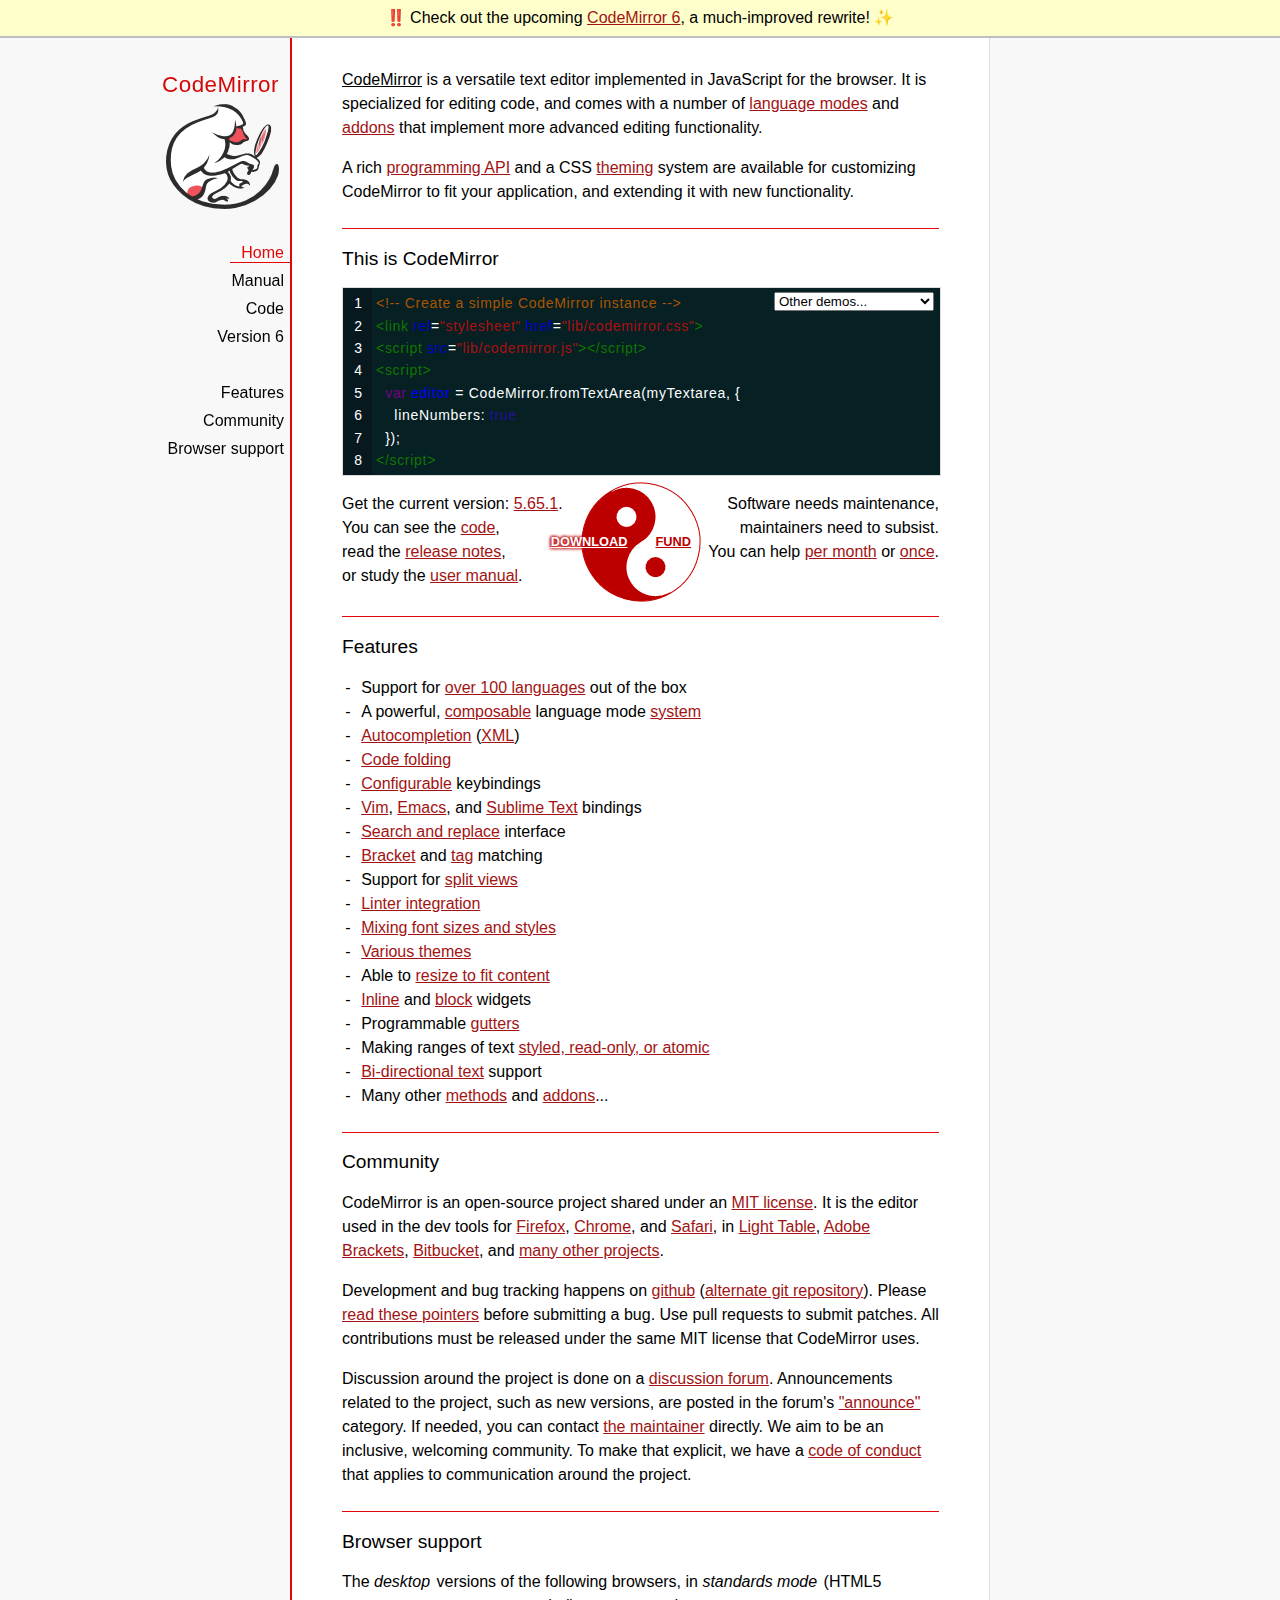
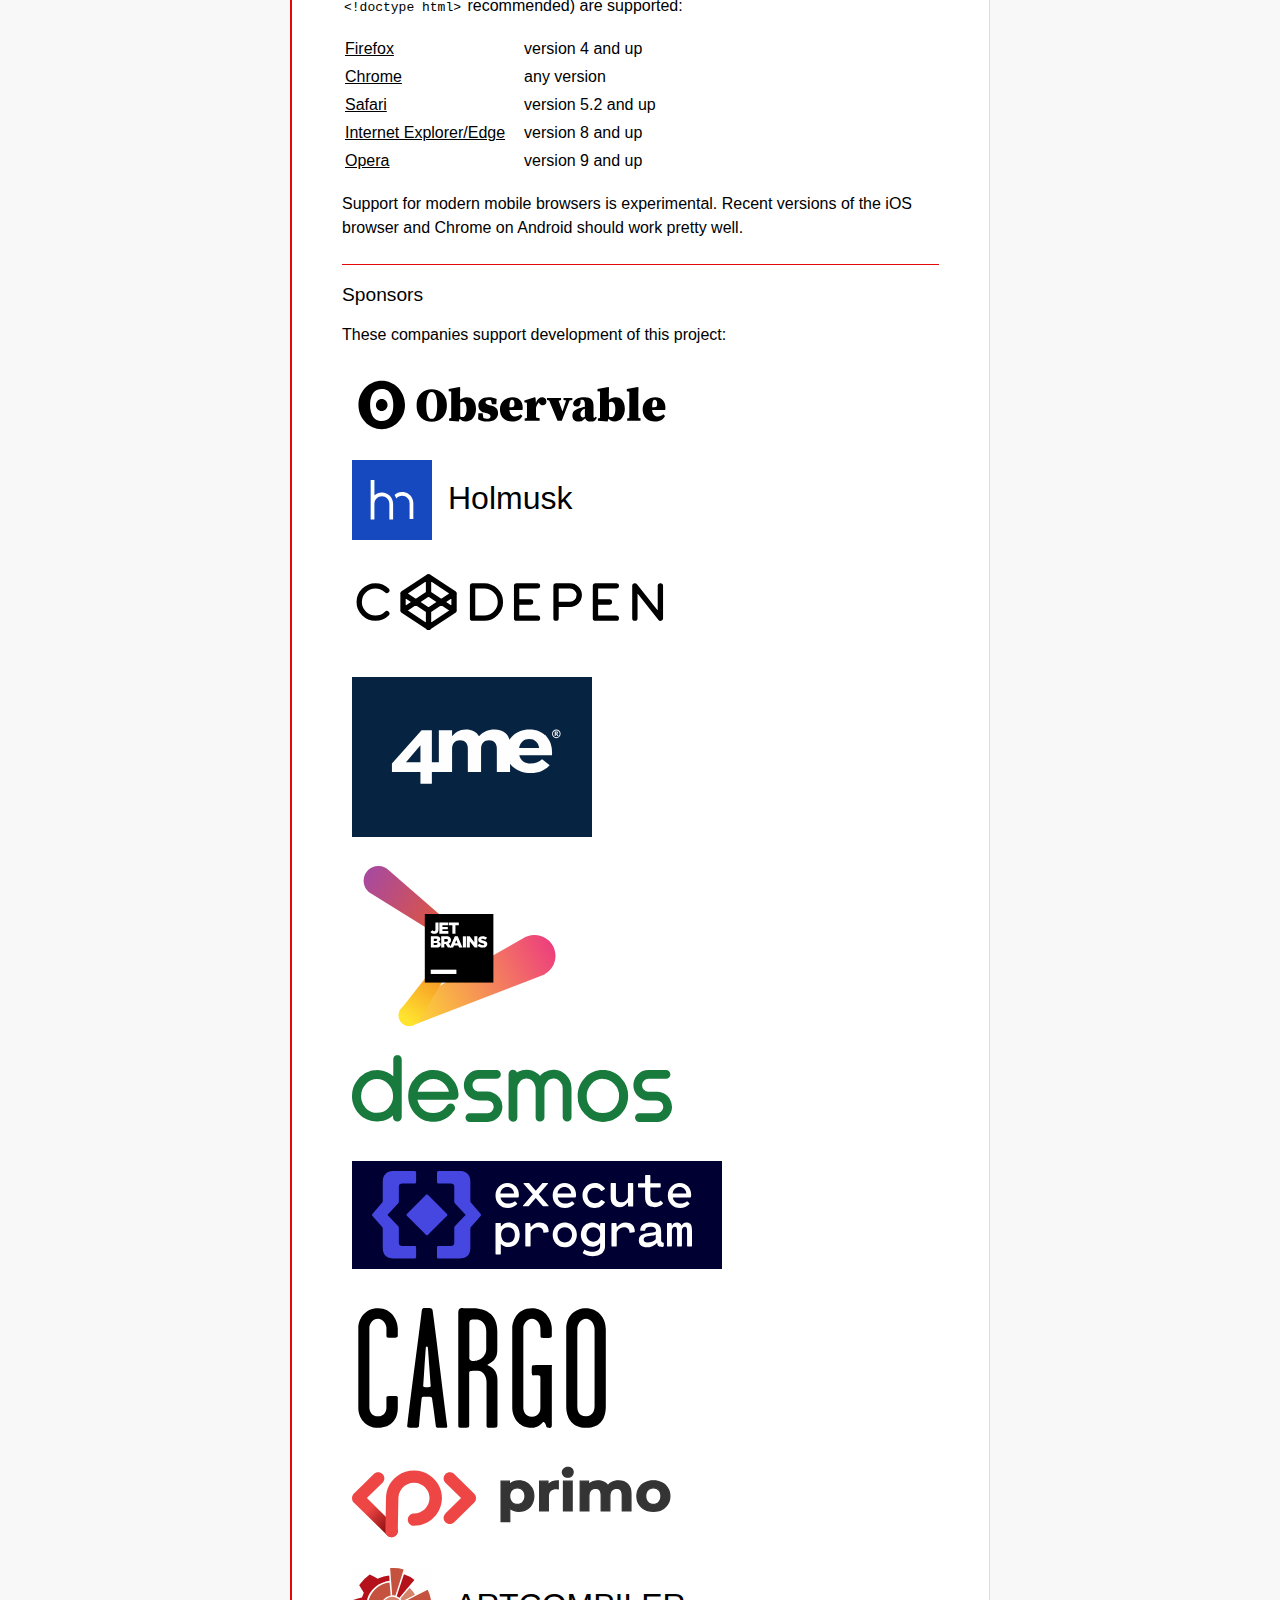
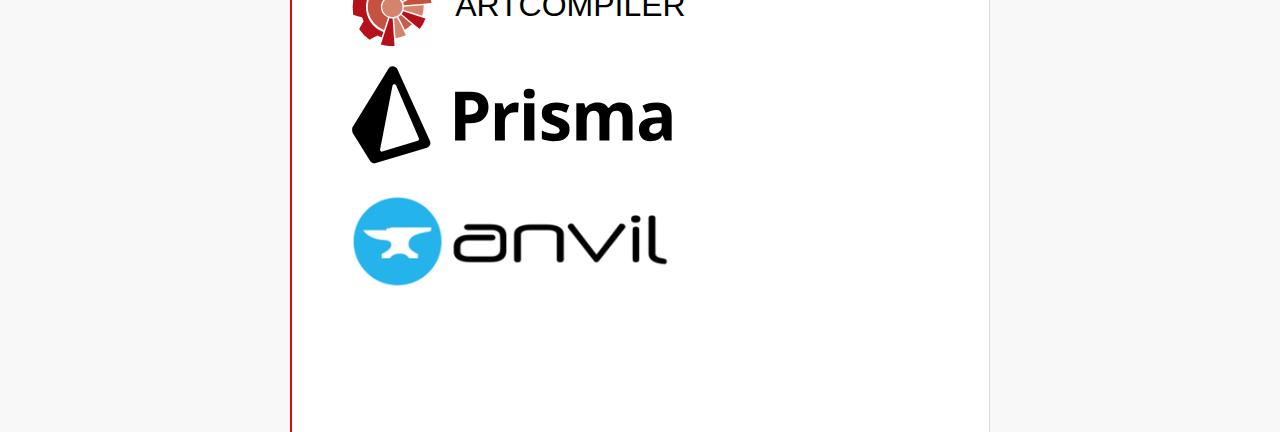
<file: plugins/codemirror/index.html>
<!doctype html>

<title>CodeMirror</title>
<meta charset="utf-8"/>

<link rel=stylesheet href="lib/codemirror.css">
<link rel=stylesheet href="doc/docs.css">
<script src="lib/codemirror.js"></script>
<script src="mode/xml/xml.js"></script>
<script src="mode/javascript/javascript.js"></script>
<script src="mode/css/css.js"></script>
<script src="mode/htmlmixed/htmlmixed.js"></script>
<script src="addon/edit/matchbrackets.js"></script>

<script src="doc/activebookmark.js"></script>

<style>
  .CodeMirror { height: auto; border: 1px solid #ddd; }
  .CodeMirror-scroll { max-height: 200px; }
  .CodeMirror pre { padding-left: 7px; line-height: 1.25; }
  .banner { background: #ffc; padding: 6px; border-bottom: 2px solid silver; text-align: center }
</style>

<div class=banner>
  ‼️ Check out the upcoming <a href="https://codemirror.net/6/">CodeMirror 6</a>, a much-improved rewrite! ✨
</div>

<div id=nav>
  <a href="https://codemirror.net"><h1>CodeMirror</h1><img id=logo src="doc/logo.png"></a>

  <ul>
    <li><a class=active data-default="true" href="#description">Home</a>
    <li><a href="doc/manual.html">Manual</a>
    <li><a href="https://github.com/codemirror/codemirror">Code</a>
    <li><a href="https://codemirror.net/6/">Version 6</a>
  </ul>
  <ul>
    <li><a href="#features">Features</a>
    <li><a href="#community">Community</a>
    <li><a href="#browsersupport">Browser support</a>
  </ul>
</div>

<article>

<section id=description class=first>
  <p><strong>CodeMirror</strong> is a versatile text editor
  implemented in JavaScript for the browser. It is specialized for
  editing code, and comes with a number of <a href="mode/index.html">language modes</a> and <a href="doc/manual.html#addons">addons</a>
  that implement more advanced editing functionality.</p>

  <p>A rich <a href="doc/manual.html#api">programming API</a> and a
  CSS <a href="doc/manual.html#styling">theming</a> system are
  available for customizing CodeMirror to fit your application, and
  extending it with new functionality.</p>
</section>

<section id=demo>
  <h2>This is CodeMirror</h2>
  <form style="position: relative; margin-top: .5em;"><textarea id=demotext>
<!-- Create a simple CodeMirror instance -->
<link rel="stylesheet" href="lib/codemirror.css">
<script src="lib/codemirror.js"></script>
<script>
  var editor = CodeMirror.fromTextArea(myTextarea, {
    lineNumbers: true
  });
</script></textarea>
  <select id="demolist" onchange="document.location = this.options[this.selectedIndex].value;">
    <option value="#">Other demos...</option>
    <option value="demo/complete.html">Autocompletion</option>
    <option value="demo/folding.html">Code folding</option>
    <option value="demo/theme.html">Themes</option>
    <option value="mode/htmlmixed/index.html">Mixed language modes</option>
    <option value="demo/bidi.html">Bi-directional text</option>
    <option value="demo/variableheight.html">Variable font sizes</option>
    <option value="demo/search.html">Search interface</option>
    <option value="demo/vim.html">Vim bindings</option>
    <option value="demo/emacs.html">Emacs bindings</option>
    <option value="demo/sublime.html">Sublime Text bindings</option>
    <option value="demo/tern.html">Tern integration</option>
    <option value="demo/merge.html">Merge/diff interface</option>
    <option value="demo/fullscreen.html">Full-screen editor</option>
    <option value="demo/simplescrollbars.html">Custom scrollbars</option>
  </select></form>
  <script>
    var editor = CodeMirror.fromTextArea(document.getElementById("demotext"), {
      lineNumbers: true,
      mode: "text/html",
      matchBrackets: true
    });
  </script>

  <div class=actions>
    <div class=actionspicture>
      <img src="doc/yinyang.png" class=yinyang>
      <div class="actionlink download">
        <a href="https://codemirror.net/codemirror.zip">DOWNLOAD</a>
      </div>
      <div class="actionlink fund">
        <a href="https://marijnhaverbeke.nl/fund/">FUND</a>
      </div>
    </div>
    <div class=actionsleft>
      Get the current version: <a href="https://codemirror.net/codemirror.zip">5.65.1</a>.<br>
      You can see the <a href="https://github.com/codemirror/codemirror" title="GitHub repository">code</a>,<br>
      read the <a href="doc/releases.html">release notes</a>,<br>
      or study the <a href="doc/manual.html">user manual</a>.
    </div>
    <div class=actionsright>
      Software needs maintenance,<br>
      maintainers need to subsist.<br>
      You can help <a href="https://marijnhaverbeke.nl/fund/" title="Set up a monthly contribution">per month</a> or
      <a title="Donate with PayPal" href="https://www.paypal.me/marijnhaverbeke">once</a>.
    </div>
  </div>

</section>

<section id=features>
  <h2>Features</h2>
  <ul>
    <li>Support for <a href="mode/index.html">over 100 languages</a> out of the box
    <li>A powerful, <a href="mode/htmlmixed/index.html">composable</a> language mode <a href="doc/manual.html#modeapi">system</a>
    <li><a href="doc/manual.html#addon_show-hint">Autocompletion</a> (<a href="demo/xmlcomplete.html">XML</a>)
    <li><a href="doc/manual.html#addon_foldcode">Code folding</a>
    <li><a href="doc/manual.html#option_extraKeys">Configurable</a> keybindings
    <li><a href="demo/vim.html">Vim</a>, <a href="demo/emacs.html">Emacs</a>, and <a href="demo/sublime.html">Sublime Text</a> bindings
    <li><a href="doc/manual.html#addon_search">Search and replace</a> interface
    <li><a href="doc/manual.html#addon_matchbrackets">Bracket</a> and <a href="doc/manual.html#addon_matchtags">tag</a> matching
    <li>Support for <a href="demo/buffers.html">split views</a>
    <li><a href="doc/manual.html#addon_lint">Linter integration</a>
    <li><a href="demo/variableheight.html">Mixing font sizes and styles</a>
    <li><a href="demo/theme.html">Various themes</a>
    <li>Able to <a href="demo/resize.html">resize to fit content</a>
    <li><a href="doc/manual.html#mark_replacedWith">Inline</a> and <a href="doc/manual.html#addLineWidget">block</a> widgets
    <li>Programmable <a href="demo/marker.html">gutters</a>
    <li>Making ranges of text <a href="doc/manual.html#markText">styled, read-only, or atomic</a>
    <li><a href="demo/bidi.html">Bi-directional text</a> support
    <li>Many other <a href="doc/manual.html#api">methods</a> and <a href="doc/manual.html#addons">addons</a>...
  </ul>
</section>

<section id=community>
  <h2>Community</h2>

  <p>CodeMirror is an open-source project shared under
  an <a href="LICENSE">MIT license</a>. It is the editor used in the
  dev tools for
  <a href="https://hacks.mozilla.org/2013/11/firefox-developer-tools-episode-27-edit-as-html-codemirror-more/">Firefox</a>,
  <a href="https://developers.google.com/chrome-developer-tools/">Chrome</a>,
  and <a href="https://developer.apple.com/safari/tools/">Safari</a>, in <a href="http://www.lighttable.com/">Light
  Table</a>, <a href="http://brackets.io/">Adobe
  Brackets</a>, <a href="http://blog.bitbucket.org/2013/05/14/edit-your-code-in-the-cloud-with-bitbucket/">Bitbucket</a>,
  and <a href="doc/realworld.html">many other projects</a>.</p>

  <p>Development and bug tracking happens
  on <a href="https://github.com/codemirror/CodeMirror/">github</a>
  (<a href="http://marijnhaverbeke.nl/git/codemirror">alternate git
  repository</a>).
  Please <a href="https://codemirror.net/doc/reporting.html">read these
  pointers</a> before submitting a bug. Use pull requests to submit
  patches. All contributions must be released under the same MIT
  license that CodeMirror uses.</p>

  <p>Discussion around the project is done on
  a <a href="https://discuss.codemirror.net">discussion forum</a>.
  Announcements related to the project, such as new versions, are
  posted in the
  forum's <a href="https://discuss.codemirror.net/c/announce">"announce"</a>
  category. If needed, you can
  contact <a href="mailto:marijnh@gmail.com">the maintainer</a>
  directly. We aim to be an inclusive, welcoming community. To make
  that explicit, we have
  a <a href="http://contributor-covenant.org/version/1/1/0/">code of
  conduct</a> that applies to communication around the project.</p>
</section>

<section id=browsersupport>
  <h2>Browser support</h2>
  <p>The <em>desktop</em> versions of the following browsers,
  in <em>standards mode</em> (HTML5 <code>&lt;!doctype html></code>
  recommended) are supported:</p>
  <table style="margin-bottom: 1em">
    <tr><th>Firefox</th><td>version 4 and up</td></tr>
    <tr><th>Chrome</th><td>any version</td></tr>
    <tr><th>Safari</th><td>version 5.2 and up</td></tr>
    <tr><th style="padding-right: 1em;">Internet Explorer/Edge</th><td>version 8 and up</td></tr>
    <tr><th>Opera</th><td>version 9 and up</td></tr>
  </table>
  <p>Support for modern mobile browsers is experimental. Recent
  versions of the iOS browser and Chrome on Android should work
  pretty well.</p>
</section>

<section id=sponsors>
  <style>
    ul.sponsor-list { padding-left: 10px; font-size: 200%; }
    ul.sponsor-list a { color: black; text-decoration: none }
    ul.sponsor-list li { list-style: none; margin-bottom: 16px }
    ul.sponsor-list img { max-width: 80%; max-height: 160px; width: 320px }
    ul.sponsor-list img.captioned { vertical-align: middle; width: 80px; max-width: 40%; height: auto; margin-right: 16px }
  </style>

  <h2>Sponsors</h2>
  <p>These companies support development of this project:</p>
  <ul class=sponsor-list>
    <li><a href="http://observablehq.com/"><img alt="Observable" src='doc/logos/observable.svg' loading=lazy></a></li>
    <li><a href="https://holmusk.com"><img class=captioned alt="" src='doc/logos/holmusk.svg' loading=lazy>Holmusk</a></li>
    <li><a href="https://codepen.io/"><img style="margin: 16px 0" src='doc/logos/codepen.svg' loading=lazy alt="CodePen"></a></li>
    <li><a href="https://4me.com"><img style="width: auto" src='doc/logos/4me.svg' loading=lazy alt="4me"></a></li>
    <li><a href="https://www.jetbrains.com/"><img src="doc/logos/jetbrains.svg" loading=lazy alt="JetBrains"></a>
    <li><a href="https://www.desmos.com/"><img src='doc/logos/desmos.svg' loading=lazy alt=desmos></a></li>
    <li><a href="https://www.executeprogram.com"><img style="background: #003; margin: 10px 0; padding: 10px 30px 10px 20px" src='doc/logos/executeprogram.svg' loading=lazy alt="Execute Program"></a></li>
    <li><a href="https://cargo.site"><img alt=Cargo style="max-height: 120px" src='doc/logos/cargo.svg' loading=lazy></a></li>
    <li><a href="https://primo.af"><img alt=primo src='doc/logos/primo.svg' loading=lazy></a></li>
    <li><a href="https://www.artcompiler.com"><img class=captioned alt="" src='doc/logos/artcompiler.svg' loading=lazy> ARTCOMPILER</a></li>
    <li><a href="https://www.prisma.io"><img alt="Prisma" src='doc/logos/prisma.svg' loading=lazy></a>
    <li><a href="https://anvil.works/"><img alt="Anvil" src='doc/logos/anvil.png' loading=lazy></a>
  </ul>
</section>

</article>
</file>
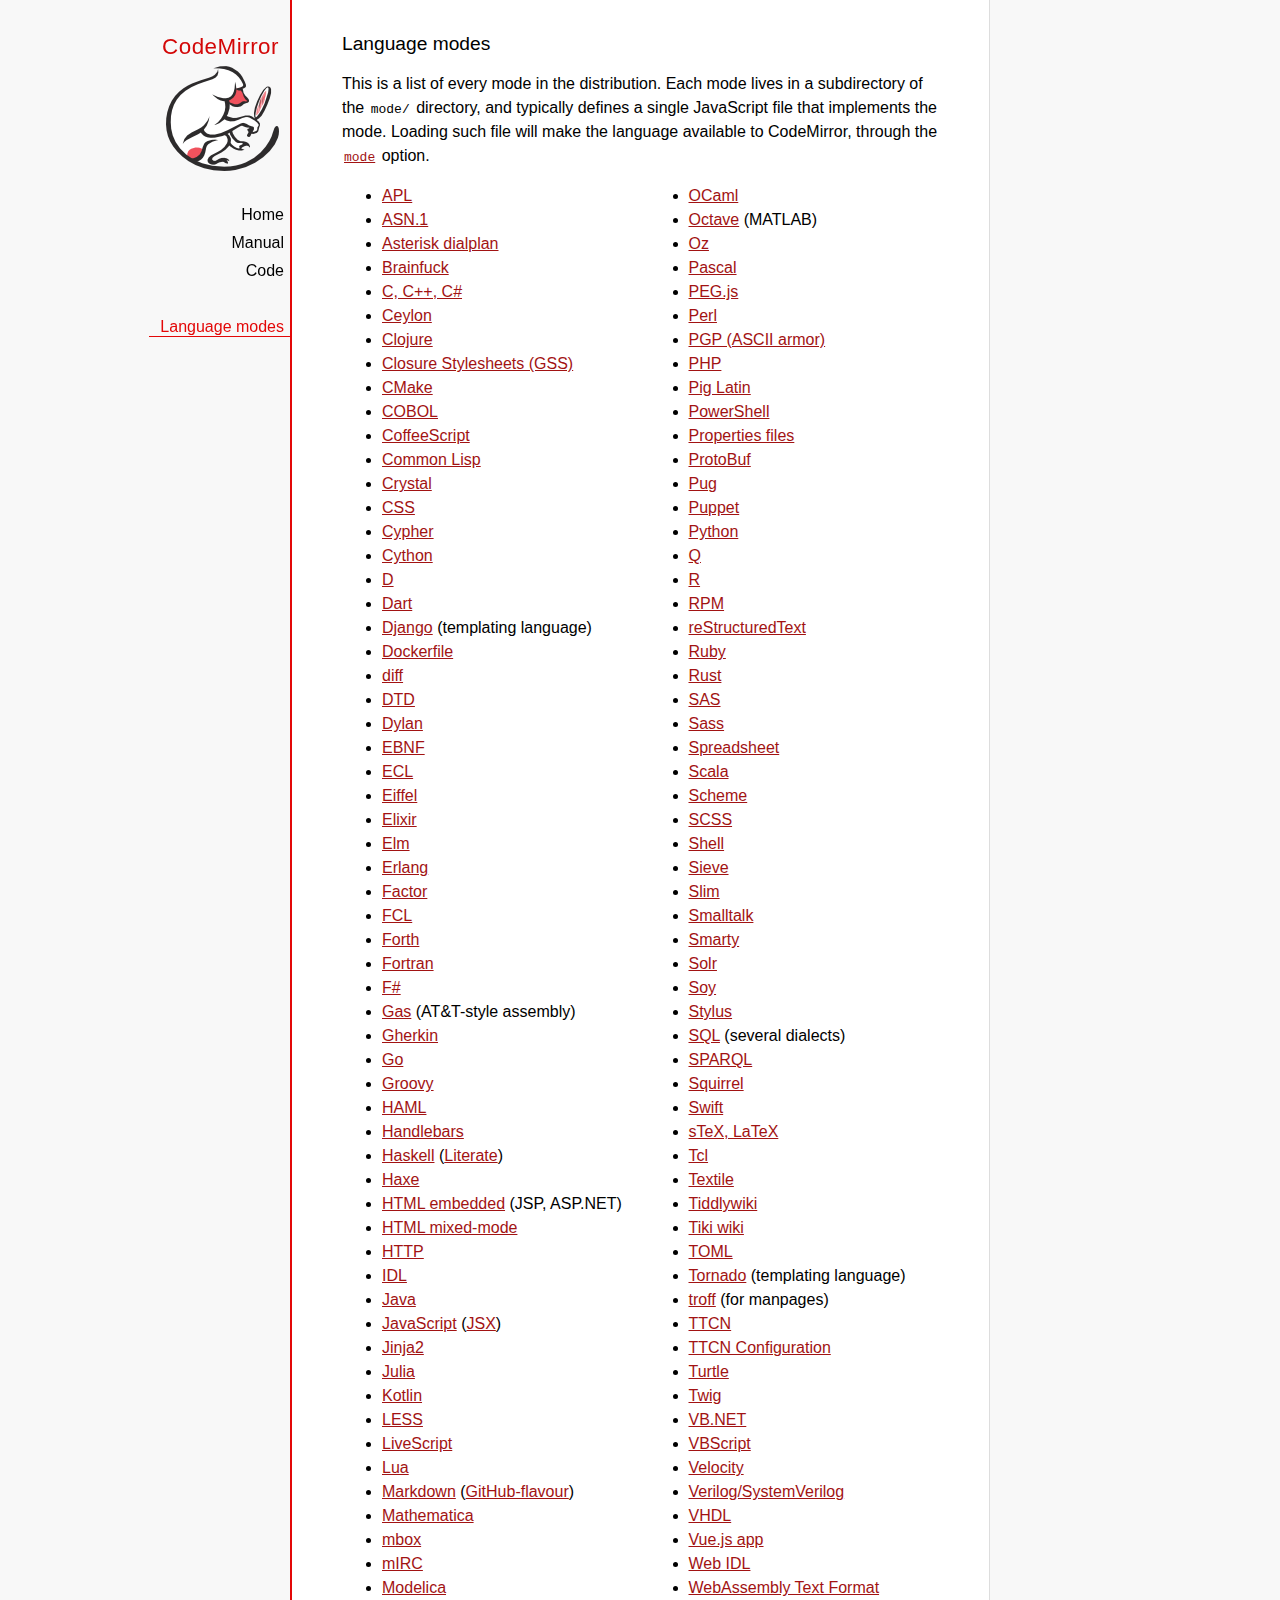
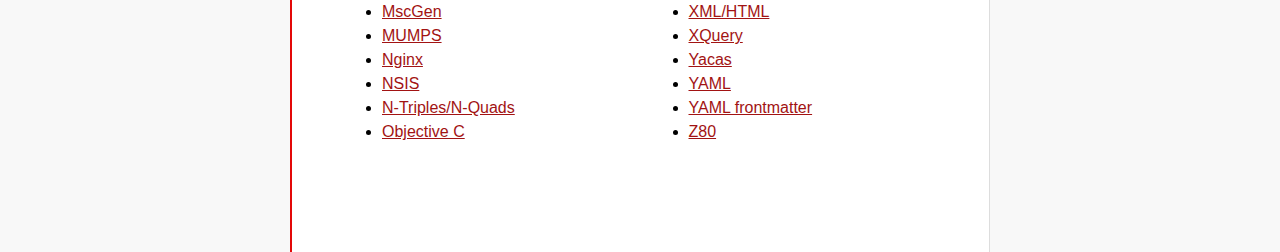
<file: plugins/codemirror/mode/index.html>
<!doctype html>

<title>CodeMirror: Language Modes</title>
<meta charset="utf-8"/>
<link rel=stylesheet href="../doc/docs.css">

<div id=nav>
  <a href="https://codemirror.net"><h1>CodeMirror</h1><img id=logo src="../doc/logo.png"></a>

  <ul>
    <li><a href="../index.html">Home</a>
    <li><a href="../doc/manual.html">Manual</a>
    <li><a href="https://github.com/codemirror/codemirror">Code</a>
  </ul>
  <ul>
    <li><a class=active href="#">Language modes</a>
  </ul>
</div>

<article>

  <h2>Language modes</h2>

  <p>This is a list of every mode in the distribution. Each mode lives
in a subdirectory of the <code>mode/</code> directory, and typically
defines a single JavaScript file that implements the mode. Loading
such file will make the language available to CodeMirror, through
the <a href="../doc/manual.html#option_mode"><code>mode</code></a>
option.</p>

  <div style="-webkit-columns: 100px 2; -moz-columns: 100px 2; columns: 100px 2;">
    <ul style="margin-top: 0">
      <li><a href="apl/index.html">APL</a></li>
      <li><a href="asn.1/index.html">ASN.1</a></li>
      <li><a href="asterisk/index.html">Asterisk dialplan</a></li>
      <li><a href="brainfuck/index.html">Brainfuck</a></li>
      <li><a href="clike/index.html">C, C++, C#</a></li>
      <li><a href="clike/index.html">Ceylon</a></li>
      <li><a href="clojure/index.html">Clojure</a></li>
      <li><a href="css/gss.html">Closure Stylesheets (GSS)</a></li>
      <li><a href="cmake/index.html">CMake</a></li>
      <li><a href="cobol/index.html">COBOL</a></li>
      <li><a href="coffeescript/index.html">CoffeeScript</a></li>
      <li><a href="commonlisp/index.html">Common Lisp</a></li>
      <li><a href="crystal/index.html">Crystal</a></li>
      <li><a href="css/index.html">CSS</a></li>
      <li><a href="cypher/index.html">Cypher</a></li>
      <li><a href="python/index.html">Cython</a></li>
      <li><a href="d/index.html">D</a></li>
      <li><a href="dart/index.html">Dart</a></li>
      <li><a href="django/index.html">Django</a> (templating language)</li>
      <li><a href="dockerfile/index.html">Dockerfile</a></li>
      <li><a href="diff/index.html">diff</a></li>
      <li><a href="dtd/index.html">DTD</a></li>
      <li><a href="dylan/index.html">Dylan</a></li>
      <li><a href="ebnf/index.html">EBNF</a></li>
      <li><a href="ecl/index.html">ECL</a></li>
      <li><a href="eiffel/index.html">Eiffel</a></li>
      <li><a href="https://github.com/optick/codemirror-mode-elixir">Elixir</a></li>
      <li><a href="elm/index.html">Elm</a></li>
      <li><a href="erlang/index.html">Erlang</a></li>
      <li><a href="factor/index.html">Factor</a></li>
      <li><a href="fcl/index.html">FCL</a></li>
      <li><a href="forth/index.html">Forth</a></li>
      <li><a href="fortran/index.html">Fortran</a></li>
      <li><a href="mllike/index.html">F#</a></li>
      <li><a href="gas/index.html">Gas</a> (AT&amp;T-style assembly)</li>
      <li><a href="gherkin/index.html">Gherkin</a></li>
      <li><a href="go/index.html">Go</a></li>
      <li><a href="groovy/index.html">Groovy</a></li>
      <li><a href="haml/index.html">HAML</a></li>
      <li><a href="handlebars/index.html">Handlebars</a></li>
      <li><a href="haskell/index.html">Haskell</a> (<a href="haskell-literate/index.html">Literate</a>)</li>
      <li><a href="haxe/index.html">Haxe</a></li>
      <li><a href="htmlembedded/index.html">HTML embedded</a> (JSP, ASP.NET)</li>
      <li><a href="htmlmixed/index.html">HTML mixed-mode</a></li>
      <li><a href="http/index.html">HTTP</a></li>
      <li><a href="idl/index.html">IDL</a></li>
      <li><a href="clike/index.html">Java</a></li>
      <li><a href="javascript/index.html">JavaScript</a> (<a href="jsx/index.html">JSX</a>)</li>
      <li><a href="jinja2/index.html">Jinja2</a></li>
      <li><a href="julia/index.html">Julia</a></li>
      <li><a href="clike/index.html">Kotlin</a></li>
      <li><a href="css/less.html">LESS</a></li>
      <li><a href="livescript/index.html">LiveScript</a></li>
      <li><a href="lua/index.html">Lua</a></li>
      <li><a href="markdown/index.html">Markdown</a> (<a href="gfm/index.html">GitHub-flavour</a>)</li>
      <li><a href="mathematica/index.html">Mathematica</a></li>
      <li><a href="mbox/index.html">mbox</a></li>
      <li><a href="mirc/index.html">mIRC</a></li>
      <li><a href="modelica/index.html">Modelica</a></li>
      <li><a href="mscgen/index.html">MscGen</a></li>
      <li><a href="mumps/index.html">MUMPS</a></li>
      <li><a href="nginx/index.html">Nginx</a></li>
      <li><a href="nsis/index.html">NSIS</a></li>
      <li><a href="ntriples/index.html">N-Triples/N-Quads</a></li>
      <li><a href="clike/index.html">Objective C</a></li>
      <li><a href="mllike/index.html">OCaml</a></li>
      <li><a href="octave/index.html">Octave</a> (MATLAB)</li>
      <li><a href="oz/index.html">Oz</a></li>
      <li><a href="pascal/index.html">Pascal</a></li>
      <li><a href="pegjs/index.html">PEG.js</a></li>
      <li><a href="perl/index.html">Perl</a></li>
      <li><a href="asciiarmor/index.html">PGP (ASCII armor)</a></li>
      <li><a href="php/index.html">PHP</a></li>
      <li><a href="pig/index.html">Pig Latin</a></li>
      <li><a href="powershell/index.html">PowerShell</a></li>
      <li><a href="properties/index.html">Properties files</a></li>
      <li><a href="protobuf/index.html">ProtoBuf</a></li>
      <li><a href="pug/index.html">Pug</a></li>
      <li><a href="puppet/index.html">Puppet</a></li>
      <li><a href="python/index.html">Python</a></li>
      <li><a href="q/index.html">Q</a></li>
      <li><a href="r/index.html">R</a></li>
      <li><a href="rpm/index.html">RPM</a></li>
      <li><a href="rst/index.html">reStructuredText</a></li>
      <li><a href="ruby/index.html">Ruby</a></li>
      <li><a href="rust/index.html">Rust</a></li>
      <li><a href="sas/index.html">SAS</a></li>
      <li><a href="sass/index.html">Sass</a></li>
      <li><a href="spreadsheet/index.html">Spreadsheet</a></li>
      <li><a href="clike/scala.html">Scala</a></li>
      <li><a href="scheme/index.html">Scheme</a></li>
      <li><a href="css/scss.html">SCSS</a></li>
      <li><a href="shell/index.html">Shell</a></li>
      <li><a href="sieve/index.html">Sieve</a></li>
      <li><a href="slim/index.html">Slim</a></li>
      <li><a href="smalltalk/index.html">Smalltalk</a></li>
      <li><a href="smarty/index.html">Smarty</a></li>
      <li><a href="solr/index.html">Solr</a></li>
      <li><a href="soy/index.html">Soy</a></li>
      <li><a href="stylus/index.html">Stylus</a></li>
      <li><a href="sql/index.html">SQL</a> (several dialects)</li>
      <li><a href="sparql/index.html">SPARQL</a></li>
      <li><a href="clike/index.html">Squirrel</a></li>
      <li><a href="swift/index.html">Swift</a></li>
      <li><a href="stex/index.html">sTeX, LaTeX</a></li>
      <li><a href="tcl/index.html">Tcl</a></li>
      <li><a href="textile/index.html">Textile</a></li>
      <li><a href="tiddlywiki/index.html">Tiddlywiki</a></li>
      <li><a href="tiki/index.html">Tiki wiki</a></li>
      <li><a href="toml/index.html">TOML</a></li>
      <li><a href="tornado/index.html">Tornado</a> (templating language)</li>
      <li><a href="troff/index.html">troff</a> (for manpages)</li>
      <li><a href="ttcn/index.html">TTCN</a></li>
      <li><a href="ttcn-cfg/index.html">TTCN Configuration</a></li>
      <li><a href="turtle/index.html">Turtle</a></li>
      <li><a href="twig/index.html">Twig</a></li>
      <li><a href="vb/index.html">VB.NET</a></li>
      <li><a href="vbscript/index.html">VBScript</a></li>
      <li><a href="velocity/index.html">Velocity</a></li>
      <li><a href="verilog/index.html">Verilog/SystemVerilog</a></li>
      <li><a href="vhdl/index.html">VHDL</a></li>
      <li><a href="vue/index.html">Vue.js app</a></li>
      <li><a href="webidl/index.html">Web IDL</a></li>
      <li><a href="wast/index.html">WebAssembly Text Format</a></li>
      <li><a href="xml/index.html">XML/HTML</a></li>
      <li><a href="xquery/index.html">XQuery</a></li>
      <li><a href="yacas/index.html">Yacas</a></li>
      <li><a href="yaml/index.html">YAML</a></li>
      <li><a href="yaml-frontmatter/index.html">YAML frontmatter</a></li>
      <li><a href="z80/index.html">Z80</a></li>
    </ul>
  </div>

</article>
</file>
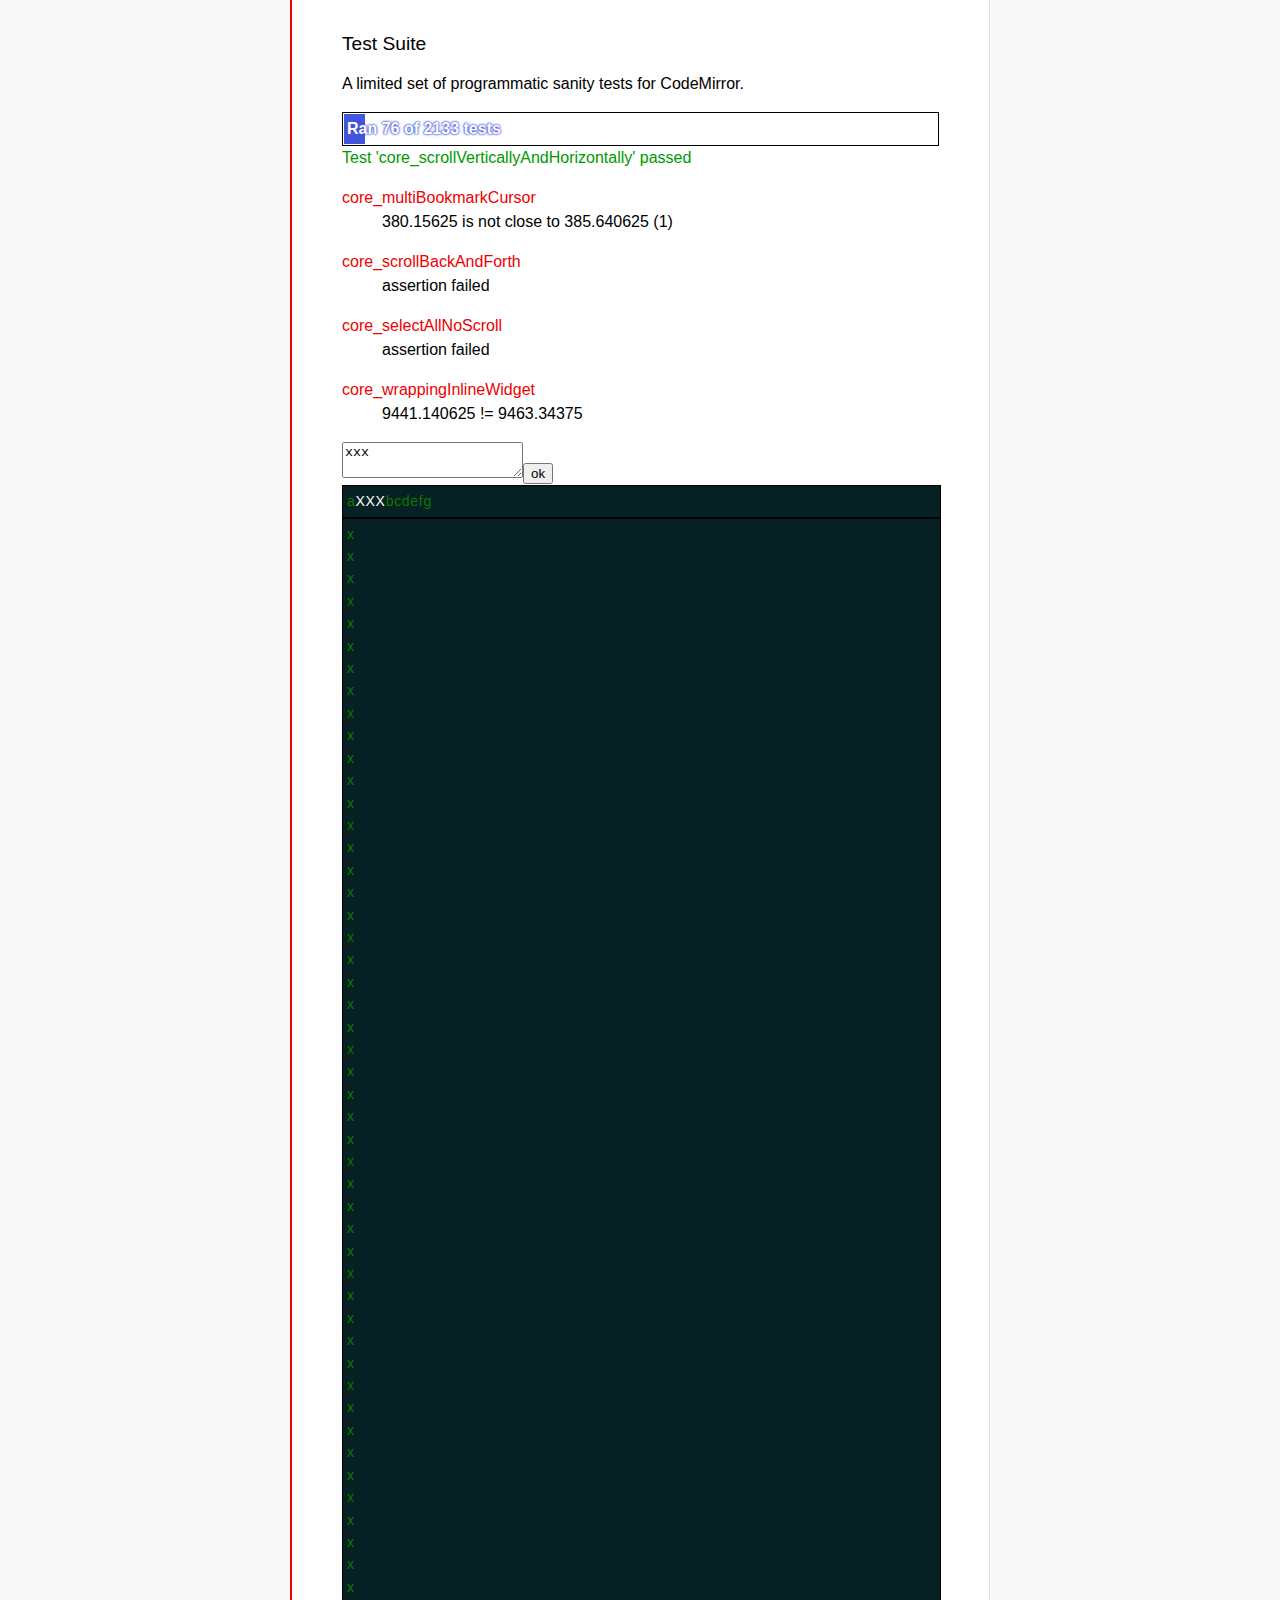
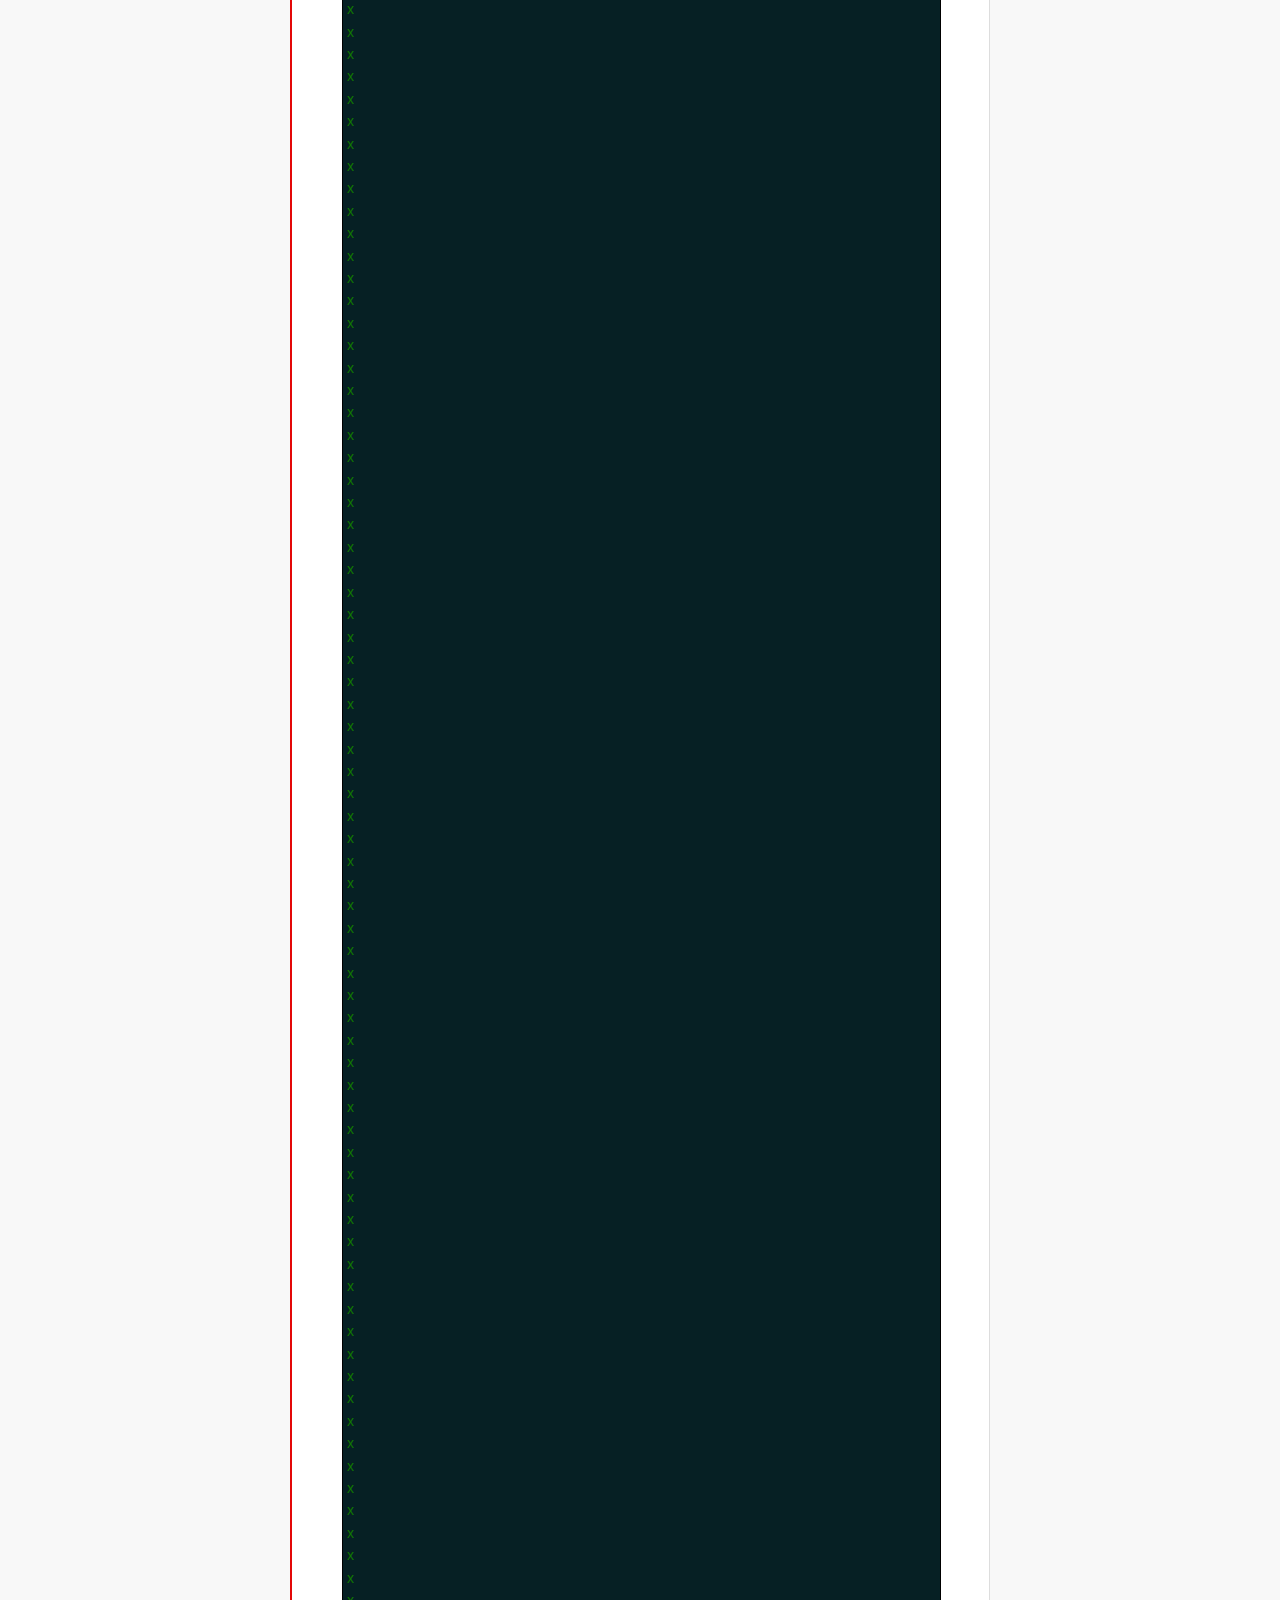
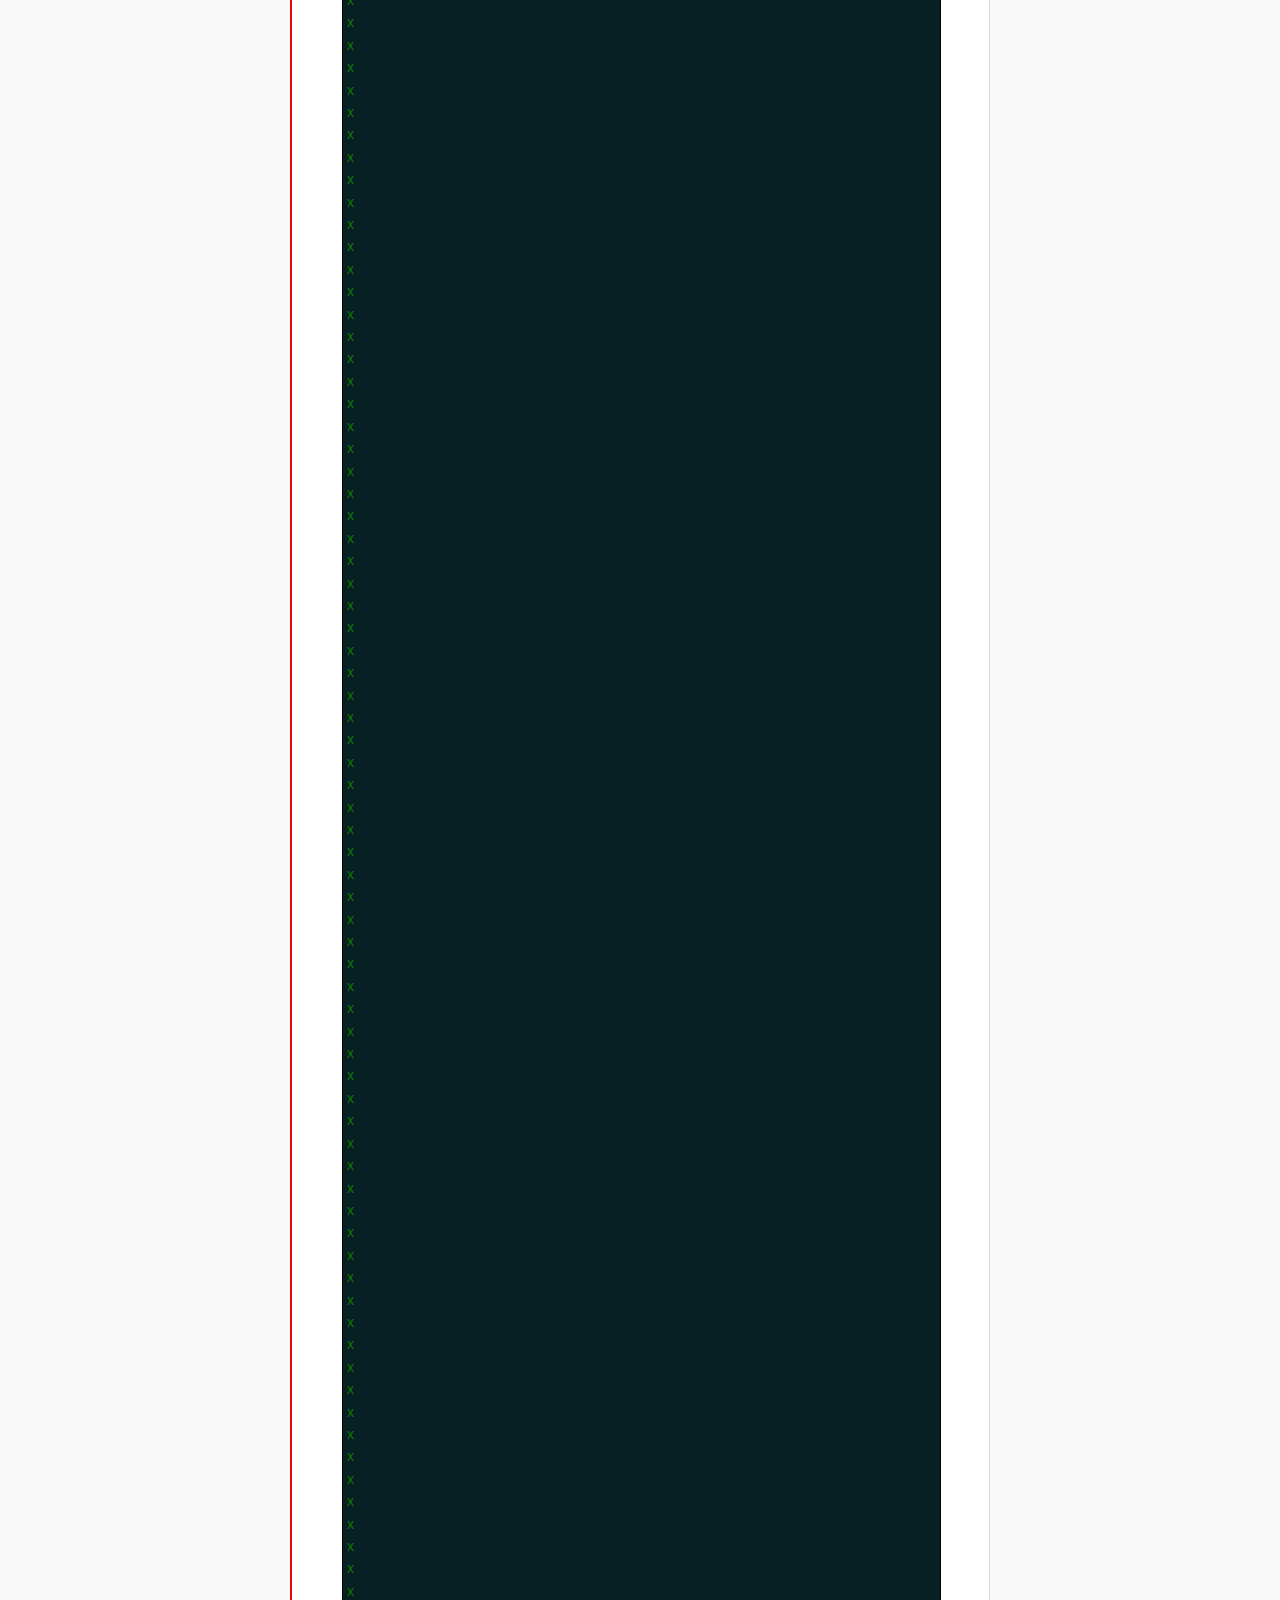
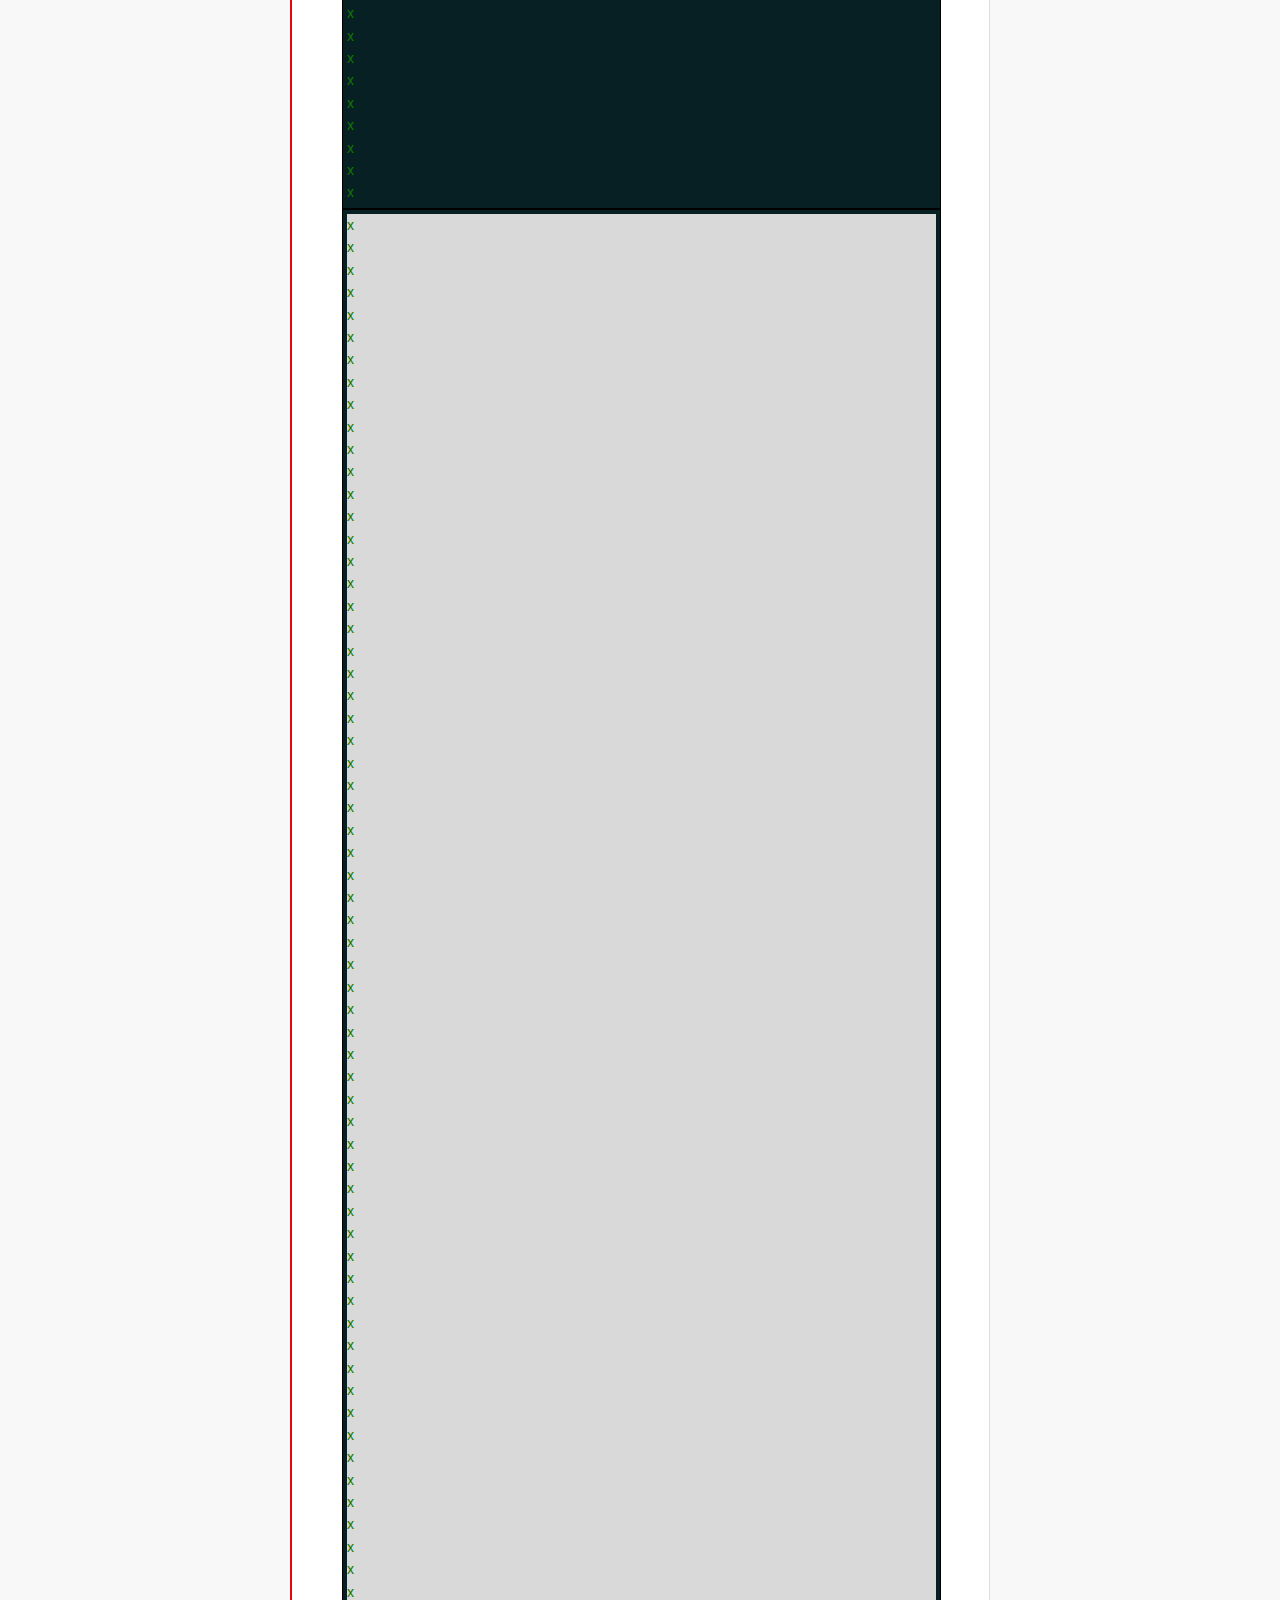
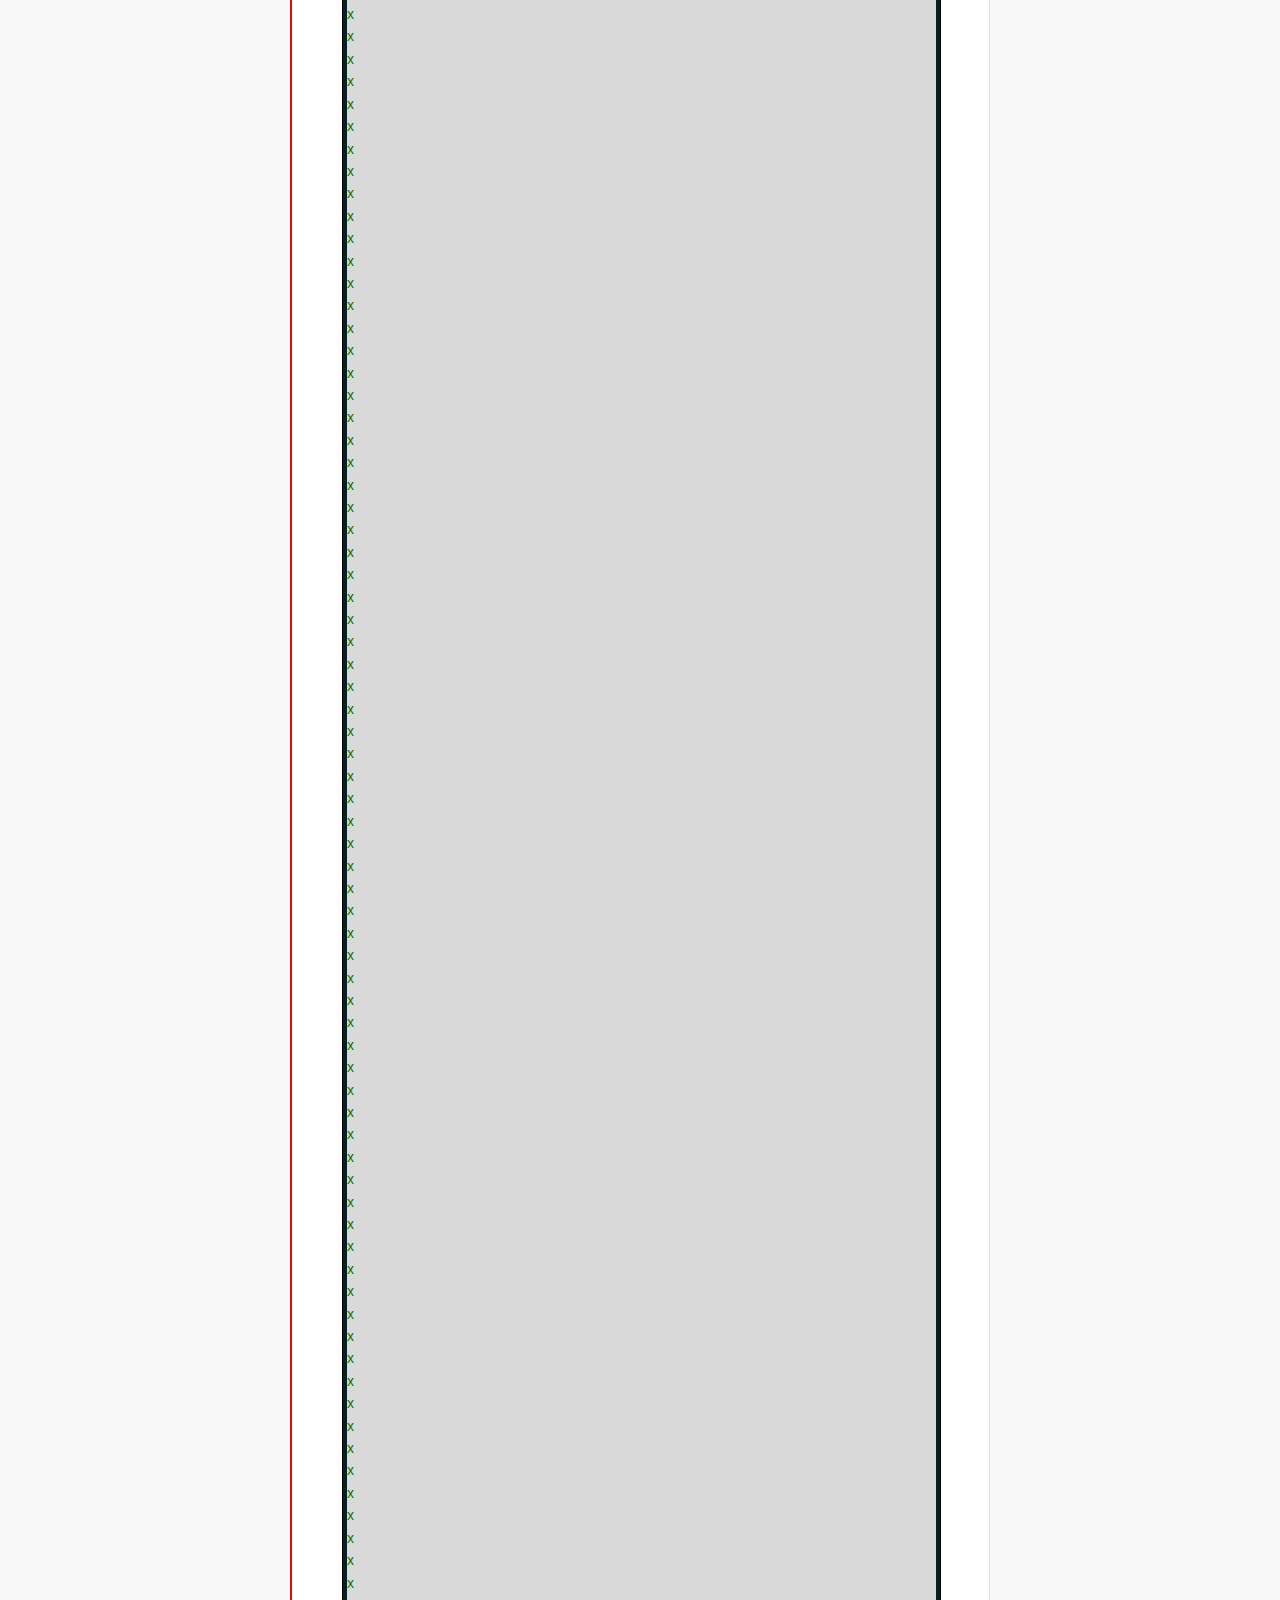
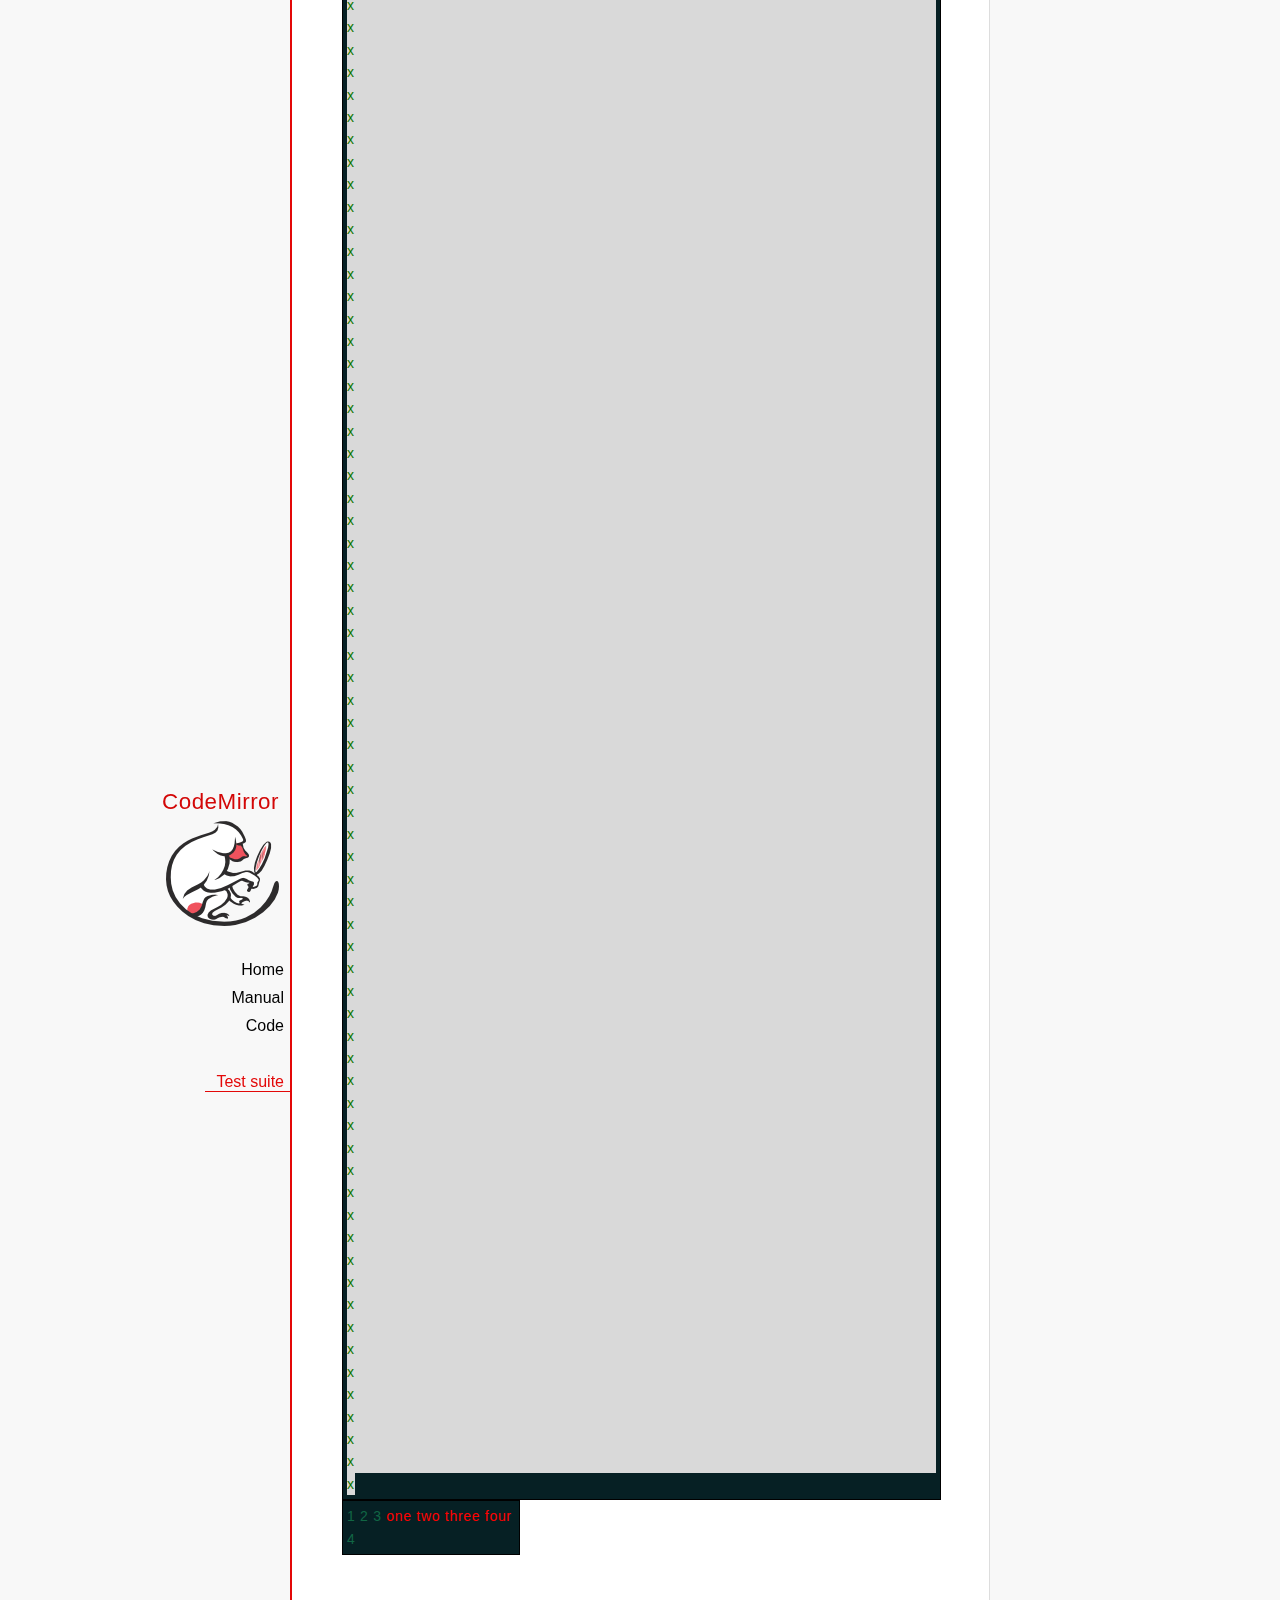
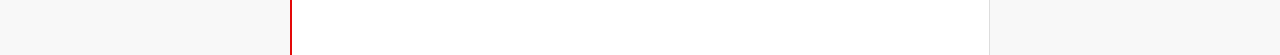
<file: plugins/codemirror/test/index.html>
<!doctype html>

<meta charset="utf-8"/>
<title>CodeMirror: Test Suite</title>
<link rel=stylesheet href="../doc/docs.css">

<link rel="stylesheet" href="../lib/codemirror.css">
<link rel="stylesheet" href="mode_test.css">
<script>
  var errored = []
  window.onerror = function(e) { errored.push(e) }
</script>
<script src="../doc/activebookmark.js"></script>
<script src="../lib/codemirror.js"></script>
<script src="../mode/meta.js"></script>
<script src="../addon/mode/overlay.js"></script>
<script src="../addon/mode/multiplex.js"></script>
<script src="../addon/search/searchcursor.js"></script>
<script src="../addon/dialog/dialog.js"></script>
<script src="../addon/edit/matchbrackets.js"></script>
<script src="../addon/hint/sql-hint.js"></script>
<script src="../addon/hint/xml-hint.js"></script>
<script src="../addon/hint/html-hint.js"></script>
<script src="../addon/comment/comment.js"></script>
<script src="../addon/mode/simple.js"></script>
<script src="../mode/css/css.js"></script>
<script src="../mode/clike/clike.js"></script>
<!-- clike must be after css or vim and sublime tests will fail -->
<script src="../mode/clojure/clojure.js"></script>
<script src="../mode/cypher/cypher.js"></script>
<script src="../mode/d/d.js"></script>
<script src="../mode/dockerfile/dockerfile.js"></script>
<script src="../mode/gfm/gfm.js"></script>
<script src="../mode/haml/haml.js"></script>
<script src="../mode/htmlmixed/htmlmixed.js"></script>
<script src="../mode/javascript/javascript.js"></script>
<script src="../mode/jsx/jsx.js"></script>
<script src="../mode/markdown/markdown.js"></script>
<script src="../mode/php/php.js"></script>
<script src="../mode/python/python.js"></script>
<script src="../mode/powershell/powershell.js"></script>
<script src="../mode/ruby/ruby.js"></script>
<script src="../mode/sass/sass.js"></script>
<script src="../mode/shell/shell.js"></script>
<script src="../mode/slim/slim.js"></script>
<script src="../mode/soy/soy.js"></script>
<script src="../mode/sql/sql.js"></script>
<script src="../mode/stex/stex.js"></script>
<script src="../mode/swift/swift.js"></script>
<script src="../mode/textile/textile.js"></script>
<script src="../mode/verilog/verilog.js"></script>
<script src="../mode/xml/xml.js"></script>
<script src="../mode/xquery/xquery.js"></script>
<script src="../keymap/emacs.js"></script>
<script src="../keymap/sublime.js"></script>
<script src="../keymap/vim.js"></script>
<script src="../mode/rust/rust.js"></script>
<script src="../mode/mscgen/mscgen.js"></script>
<script src="../mode/dylan/dylan.js"></script>
<script src="../mode/wast/wast.js"></script>

<style>
  .ok { color: #090; }
  .fail { color: #e00; }
  .error { color: #c90; }
  .done { font-weight: bold; }
  #progress {
  background: #45d;
  color: white;
  text-shadow: 0 0 1px #45d, 0 0 2px #45d, 0 0 3px #45d;
  font-weight: bold;
  white-space: pre;
  }
  #testground {
  visibility: hidden;
  }
  #testground.offscreen {
  visibility: visible;
  position: absolute;
  left: -10000px;
  top: -10000px;
  }
  .CodeMirror { border: 1px solid black; }
</style>

<div id=nav>
  <a href="https://codemirror.net"><h1>CodeMirror</h1><img id=logo src="../doc/logo.png"></a>

  <ul>
    <li><a href="../index.html">Home</a>
    <li><a href="../doc/manual.html">Manual</a>
    <li><a href="https://github.com/codemirror/codemirror">Code</a>
  </ul>
  <ul>
    <li><a class=active href="#">Test suite</a>
  </ul>
</div>

<article>
  <h2>Test Suite</h2>

    <p>A limited set of programmatic sanity tests for CodeMirror.</p>

    <div style="border: 1px solid black; padding: 1px; max-width: 700px;">
      <div style="width: 0px;" id=progress><div style="padding: 3px;">Ran <span id="progress_ran">0</span><span id="progress_total"> of 0</span> tests</div></div>
    </div>
    <p id=status>Please enable JavaScript...</p>
    <div id=output></div>

    <div id=testground></div>

    <script src="driver.js"></script>
    <script src="test.js"></script>
    <script src="doc_test.js"></script>
    <script src="multi_test.js"></script>
    <script src="contenteditable_test.js"></script>
    <script src="scroll_test.js"></script>
    <script src="comment_test.js"></script>
    <script src="search_test.js"></script>
    <script src="mode_test.js"></script>

    <script src="../mode/clike/test.js"></script>
    <script src="../mode/clojure/test.js"></script>
    <script src="../mode/css/test.js"></script>
    <script src="../mode/css/gss_test.js"></script>
    <script src="../mode/css/scss_test.js"></script>
    <script src="../mode/css/less_test.js"></script>
    <script src="../mode/cypher/test.js"></script>
    <script src="../mode/d/test.js"></script>
    <script src="../mode/dockerfile/test.js"></script>
    <script src="../mode/gfm/test.js"></script>
    <script src="../mode/haml/test.js"></script>
    <script src="../mode/javascript/test.js"></script>
    <script src="../mode/jsx/test.js"></script>
    <script src="../mode/markdown/test.js"></script>
    <script src="../mode/php/test.js"></script>
    <script src="../mode/powershell/test.js"></script>
    <script src="../mode/ruby/test.js"></script>
    <script src="../mode/sass/test.js"></script>
    <script src="../mode/shell/test.js"></script>
    <script src="../mode/slim/test.js"></script>
    <script src="../mode/soy/test.js"></script>
    <script src="../mode/stex/test.js"></script>
    <script src="../mode/swift/test.js"></script>
    <script src="../mode/textile/test.js"></script>
    <script src="../mode/verilog/test.js"></script>
    <script src="../mode/xml/test.js"></script>
    <script src="../mode/xquery/test.js"></script>
    <script src="../mode/python/test.js"></script>
    <script src="../mode/rust/test.js"></script>
    <script src="../mode/wast/test.js"></script>
    <script src="../mode/mscgen/mscgen_test.js"></script>
    <script src="../mode/mscgen/xu_test.js"></script>
    <script src="../mode/mscgen/msgenny_test.js"></script>
    <script src="../mode/dylan/test.js"></script>
    <script src="../addon/mode/multiplex_test.js"></script>
    <script src="../addon/fold/foldcode.js"></script>
    <script src="../addon/fold/brace-fold.js"></script>
    <script src="../addon/fold/xml-fold.js"></script>
    <script src="../addon/scroll/annotatescrollbar.js"></script>

    <script src="emacs_test.js"></script>
    <script src="sql-hint-test.js"></script>
    <script src="sublime_test.js"></script>
    <script src="vim_test.js"></script>
    <script src="html-hint-test.js"></script>
    <script src="annotatescrollbar.js"></script>
    <script>
      window.onload = runHarness;
      CodeMirror.on(window, 'hashchange', runHarness);

      function esc(str) {
        return str.replace(/[<&]/, function(ch) { return ch == "<" ? "&lt;" : "&amp;"; });
      }

      var output = document.getElementById("output"),
          progress = document.getElementById("progress"),
          progressRan = document.getElementById("progress_ran").childNodes[0],
          progressTotal = document.getElementById("progress_total").childNodes[0];
      var count = 0,
          failed = 0,
          skipped = 0,
          bad = "",
          running = false, // Flag that states tests are running
          quit = false, // Flag to quit tests ASAP
          verbose = false, // Adds message for *every* test to output
          done = false

      function runHarness(){
        if (running) {
          quit = true;
          setStatus("Restarting tests...", '', true);
          setTimeout(function(){ runHarness(); }, 500);
          return;
        }
        filters = [];
        verbose = false;
        if (window.location.hash.substr(1)){
          var strings = window.location.hash.substr(1).split(",");
          while (strings.length) {
            var s = strings.shift();
            if (s === "verbose")
              verbose = true;
            else
              filters.push(parseTestFilter(decodeURIComponent(s)));
          }
        }
        quit = false;
        running = true;
        setStatus("Loading tests...");
        count = 0;
        failed = 0;
        done = false;
        skipped = 0;
        bad = "";
        totalTests = countTests();
        progressTotal.nodeValue = " of " + totalTests;
        progressRan.nodeValue = count;
        output.innerHTML = '';
        document.getElementById("testground").innerHTML = "<form>" +
          "<textarea id=\"code\" name=\"code\"></textarea>" +
          "<input type=submit value=ok name=submit>" +
          "</form>";
        runTests(displayTest);
      }

      function setStatus(message, className, force){
        if (quit && !force) return;
        if (!message) throw("must provide message");
        var status = document.getElementById("status").childNodes[0];
        status.nodeValue = message;
        status.parentNode.className = className;
      }
      function addOutput(name, className, code){
        var newOutput = document.createElement("dl");
        var newTitle = document.createElement("dt");
        newTitle.className = className;
        newTitle.appendChild(document.createTextNode(name));
        newOutput.appendChild(newTitle);
        var newMessage = document.createElement("dd");
        newMessage.innerHTML = code;
        newOutput.appendChild(newTitle);
        newOutput.appendChild(newMessage);
        output.appendChild(newOutput);
      }
      function displayTest(type, name, customMessage) {
        var message = "???";
        if (type != "done" && type != "skipped") ++count;
        progress.style.width = (count * (progress.parentNode.clientWidth - 2) / (totalTests || 1)) + "px";
        progressRan.nodeValue = count;
        if (type == "ok") {
          message = "Test '" + name + "' passed";
          if (!verbose) customMessage = false;
        } else if (type == "skipped") {
          message = "Test '" + name + "' skipped";
          ++skipped;
          if (!verbose) customMessage = false;
        } else if (type == "expected") {
          message = "Test '" + name + "' failed as expected";
          if (!verbose) customMessage = false;
        } else if (type == "error" || type == "fail") {
          ++failed;
          message = "Test '" + name + "' failed";
        } else if (type == "done") {
          if (failed) {
            type += " fail";
            message = failed + " failure" + (failed > 1 ? "s" : "");
          } else if (count < totalTests) {
            failed = totalTests - count;
            type += " fail";
            message = failed + " failure" + (failed > 1 ? "s" : "");
          } else {
            type += " ok";
            message = "All passed"
            if (skipped) {
              message += " (" + skipped + " skipped)";
            }
          }
          done = true
          progressTotal.nodeValue = '';
          customMessage = true; // Hack to avoid adding to output
        }
        if (verbose && !customMessage)  customMessage = message;
        setStatus(message, type);
        if (customMessage && customMessage.length > 0) {
          addOutput(name, type, customMessage);
        }
      }
    </script>

</article>
</file>
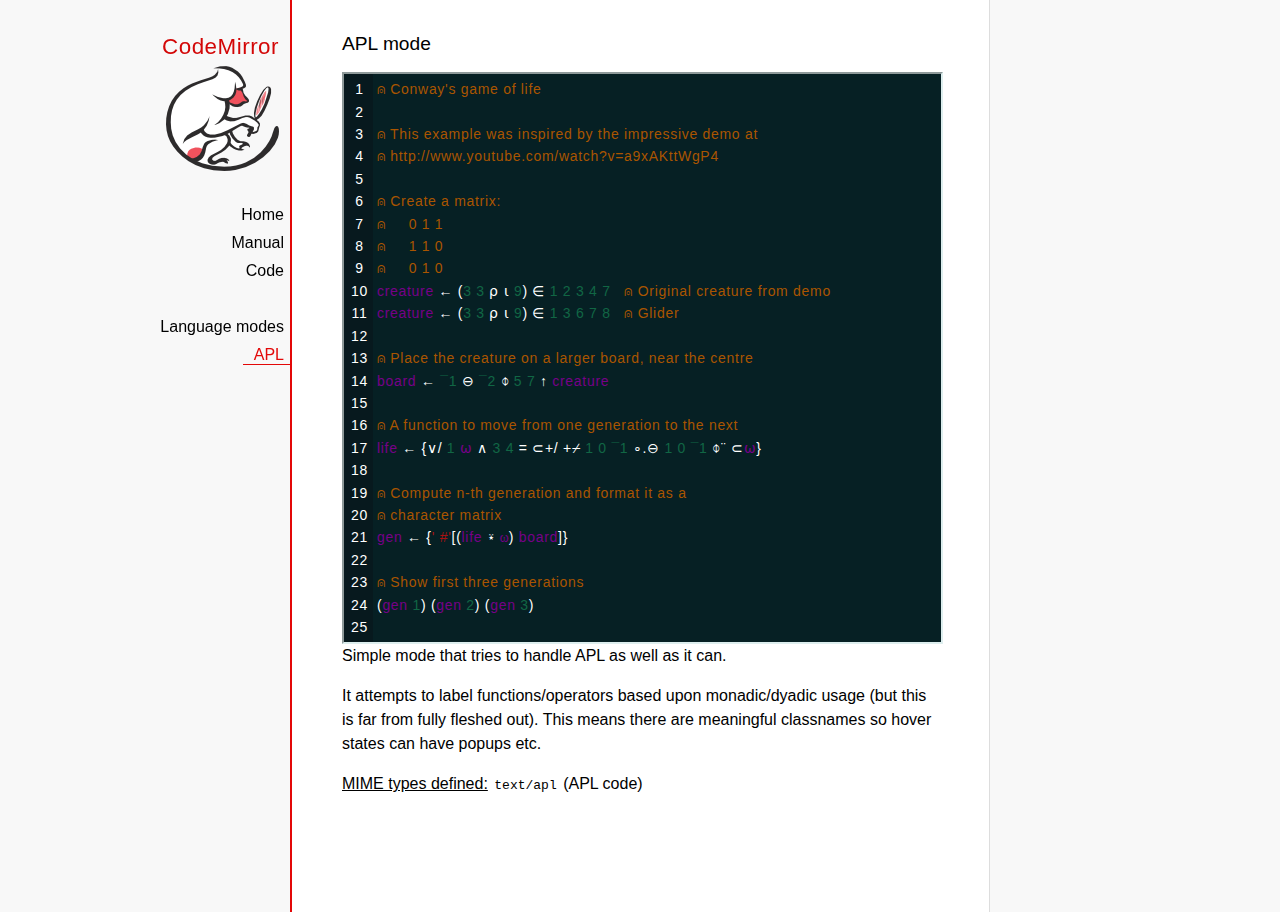
<file: plugins/codemirror/mode/apl/index.html>
<!doctype html>

<title>CodeMirror: APL mode</title>
<meta charset="utf-8"/>
<link rel=stylesheet href="../../doc/docs.css">

<link rel="stylesheet" href="../../lib/codemirror.css">
<script src="../../lib/codemirror.js"></script>
<script src="../../addon/edit/matchbrackets.js"></script>
<script src="./apl.js"></script>
<style>
	.CodeMirror { border: 2px inset #dee; }
    </style>
<div id=nav>
  <a href="https://codemirror.net"><h1>CodeMirror</h1><img id=logo src="../../doc/logo.png" alt=""></a>

  <ul>
    <li><a href="../../index.html">Home</a>
    <li><a href="../../doc/manual.html">Manual</a>
    <li><a href="https://github.com/codemirror/codemirror">Code</a>
  </ul>
  <ul>
    <li><a href="../index.html">Language modes</a>
    <li><a class=active href="#">APL</a>
  </ul>
</div>

<article>
<h2>APL mode</h2>
<form><textarea id="code" name="code">
⍝ Conway's game of life

⍝ This example was inspired by the impressive demo at
⍝ http://www.youtube.com/watch?v=a9xAKttWgP4

⍝ Create a matrix:
⍝     0 1 1
⍝     1 1 0
⍝     0 1 0
creature ← (3 3 ⍴ ⍳ 9) ∈ 1 2 3 4 7   ⍝ Original creature from demo
creature ← (3 3 ⍴ ⍳ 9) ∈ 1 3 6 7 8   ⍝ Glider

⍝ Place the creature on a larger board, near the centre
board ← ¯1 ⊖ ¯2 ⌽ 5 7 ↑ creature

⍝ A function to move from one generation to the next
life ← {∨/ 1 ⍵ ∧ 3 4 = ⊂+/ +⌿ 1 0 ¯1 ∘.⊖ 1 0 ¯1 ⌽¨ ⊂⍵}

⍝ Compute n-th generation and format it as a
⍝ character matrix
gen ← {' #'[(life ⍣ ⍵) board]}

⍝ Show first three generations
(gen 1) (gen 2) (gen 3)
</textarea></form>

    <script>
      var editor = CodeMirror.fromTextArea(document.getElementById("code"), {
        lineNumbers: true,
        matchBrackets: true,
        mode: "text/apl"
      });
    </script>

    <p>Simple mode that tries to handle APL as well as it can.</p>
    <p>It attempts to label functions/operators based upon
    monadic/dyadic usage (but this is far from fully fleshed out).
    This means there are meaningful classnames so hover states can
    have popups etc.</p>

    <p><strong>MIME types defined:</strong> <code>text/apl</code> (APL code)</p>
  </article>
</file>
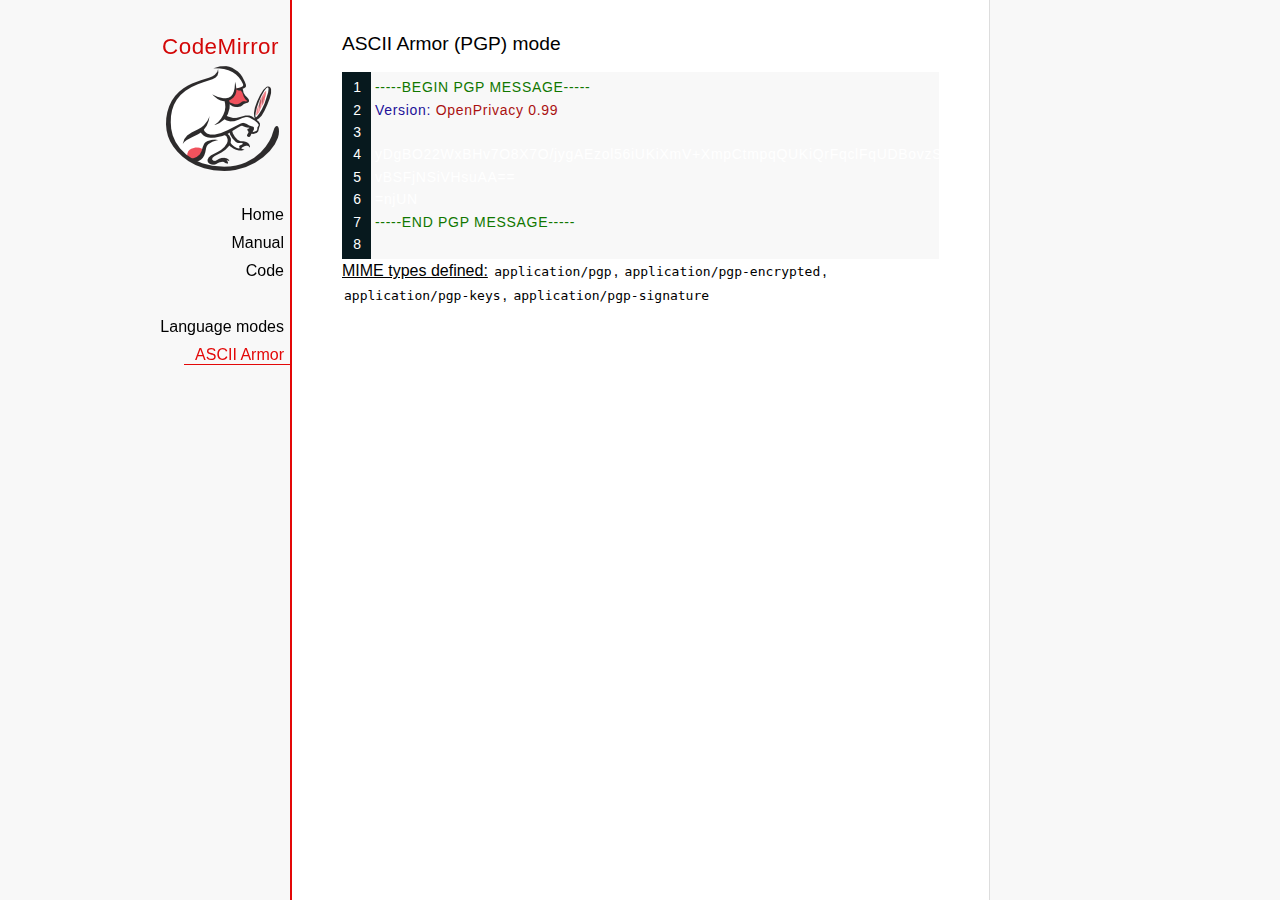
<file: plugins/codemirror/mode/asciiarmor/index.html>
<!doctype html>

<title>CodeMirror: ASCII Armor (PGP) mode</title>
<meta charset="utf-8"/>
<link rel=stylesheet href="../../doc/docs.css">

<link rel="stylesheet" href="../../lib/codemirror.css">
<script src="../../lib/codemirror.js"></script>
<script src="asciiarmor.js"></script>
<style>.CodeMirror {background: #f8f8f8;}</style>
<div id=nav>
  <a href="https://codemirror.net"><h1>CodeMirror</h1><img id=logo src="../../doc/logo.png" alt=""></a>

  <ul>
    <li><a href="../../index.html">Home</a>
    <li><a href="../../doc/manual.html">Manual</a>
    <li><a href="https://github.com/codemirror/codemirror">Code</a>
  </ul>
  <ul>
    <li><a href="../index.html">Language modes</a>
    <li><a class=active href="#">ASCII Armor</a>
  </ul>
</div>

<article>
<h2>ASCII Armor (PGP) mode</h2>
<form><textarea id="code" name="code">
-----BEGIN PGP MESSAGE-----
Version: OpenPrivacy 0.99

yDgBO22WxBHv7O8X7O/jygAEzol56iUKiXmV+XmpCtmpqQUKiQrFqclFqUDBovzS
vBSFjNSiVHsuAA==
=njUN
-----END PGP MESSAGE-----
</textarea></form>

<script>
var editor = CodeMirror.fromTextArea(document.getElementById("code"), {
  lineNumbers: true
});
</script>

<p><strong>MIME types
defined:</strong> <code>application/pgp</code>, <code>application/pgp-encrypted</code>, <code>application/pgp-keys</code>, <code>application/pgp-signature</code></p>

</article>
</file>
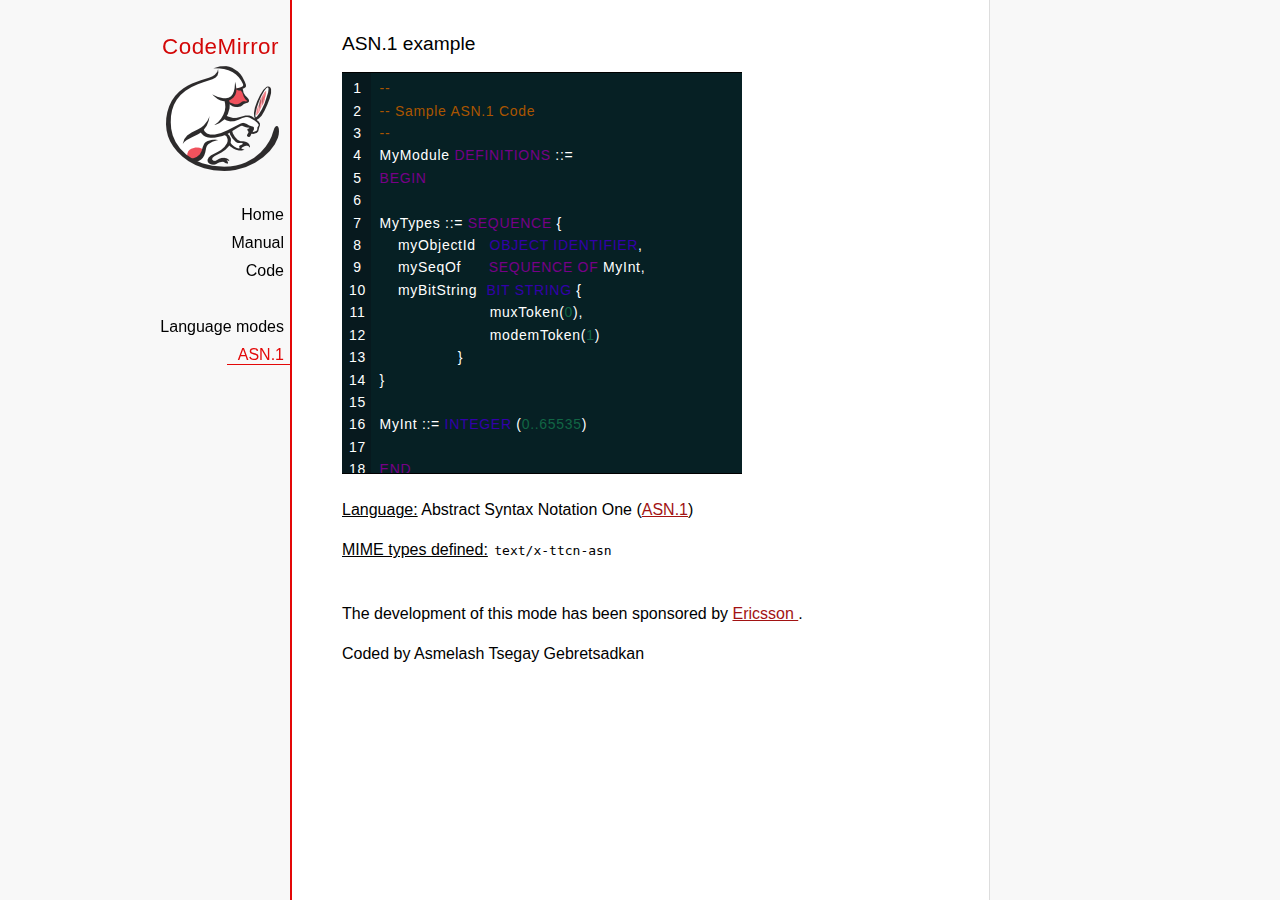
<file: plugins/codemirror/mode/asn.1/index.html>
﻿<!doctype html>

<title>CodeMirror: ASN.1 mode</title>
<meta charset="utf-8"/>
<link rel=stylesheet href="../../doc/docs.css">

<link rel="stylesheet" href="../../lib/codemirror.css">
<script src="../../lib/codemirror.js"></script>
<script src="../../addon/edit/matchbrackets.js"></script>
<script src="asn.1.js"></script>
<style>
    .CodeMirror {
        border-top: 1px solid black;
        border-bottom: 1px solid black;
    }
</style>
<div id=nav>
    <a href="https://codemirror.net"><h1>CodeMirror</h1>
        <img id=logo src="../../doc/logo.png" alt="">
    </a>

    <ul>
        <li><a href="../../index.html">Home</a>
        <li><a href="../../doc/manual.html">Manual</a>
        <li><a href="https://github.com/codemirror/codemirror">Code</a>
    </ul>
    <ul>
        <li><a href="../index.html">Language modes</a>
        <li><a class=active href="http://en.wikipedia.org/wiki/Abstract_Syntax_Notation_One">ASN.1</a>
    </ul>
</div>
<article>
    <h2>ASN.1 example</h2>
    <div>
        <textarea id="ttcn-asn-code">
 --
 -- Sample ASN.1 Code
 --
 MyModule DEFINITIONS ::=
 BEGIN

 MyTypes ::= SEQUENCE {
     myObjectId   OBJECT IDENTIFIER,
     mySeqOf      SEQUENCE OF MyInt,
     myBitString  BIT STRING {
                         muxToken(0),
                         modemToken(1)
                  }
 }

 MyInt ::= INTEGER (0..65535)

 END
        </textarea>
    </div>

    <script>
        var ttcnEditor = CodeMirror.fromTextArea(document.getElementById("ttcn-asn-code"), {
            lineNumbers: true,
            matchBrackets: true,
            mode: "text/x-ttcn-asn"
        });
        ttcnEditor.setSize(400, 400);
        var mac = CodeMirror.keyMap.default == CodeMirror.keyMap.macDefault;
        CodeMirror.keyMap.default[(mac ? "Cmd" : "Ctrl") + "-Space"] = "autocomplete";
    </script>
    <br/>
    <p><strong>Language:</strong> Abstract Syntax Notation One
        (<a href="http://www.itu.int/en/ITU-T/asn1/Pages/introduction.aspx">ASN.1</a>)
    </p>
    <p><strong>MIME types defined:</strong> <code>text/x-ttcn-asn</code></p>

    <br/>
    <p>The development of this mode has been sponsored by <a href="http://www.ericsson.com/">Ericsson
    </a>.</p>
    <p>Coded by Asmelash Tsegay Gebretsadkan </p>
</article>
</file>
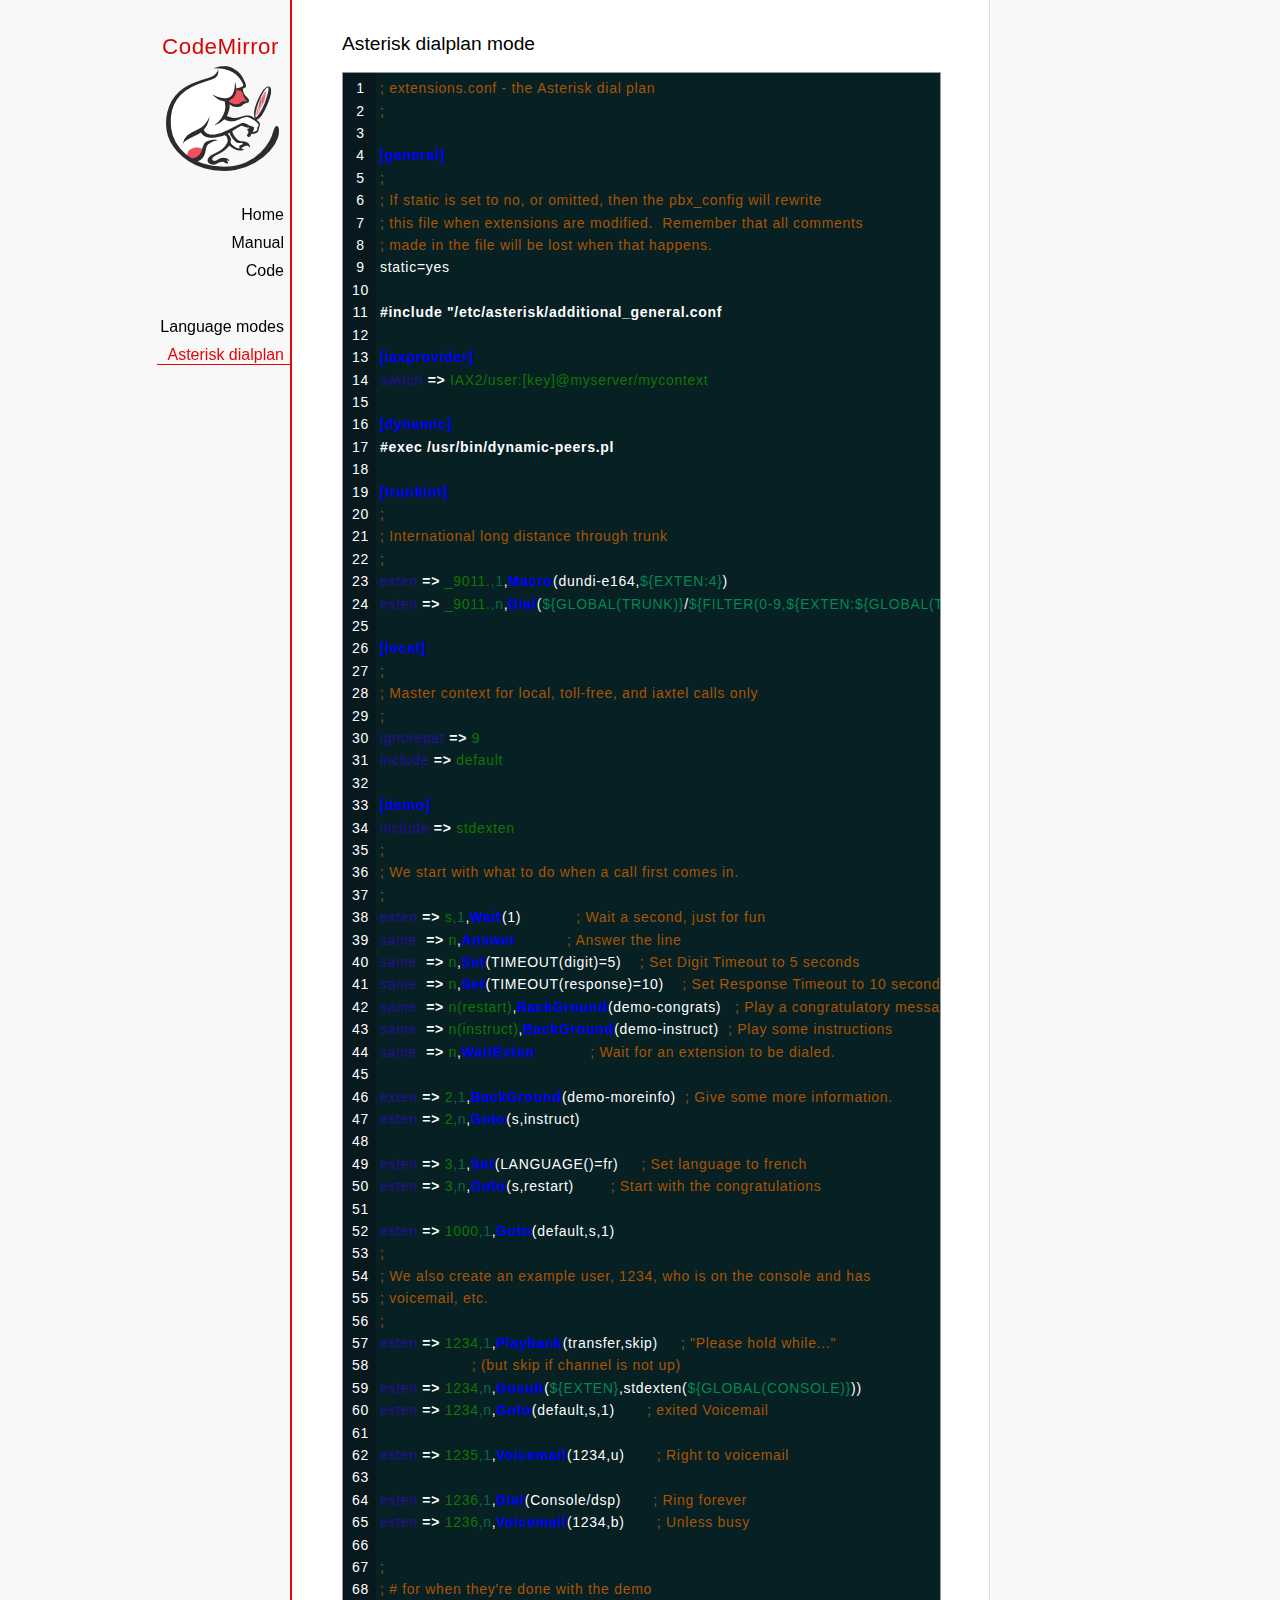
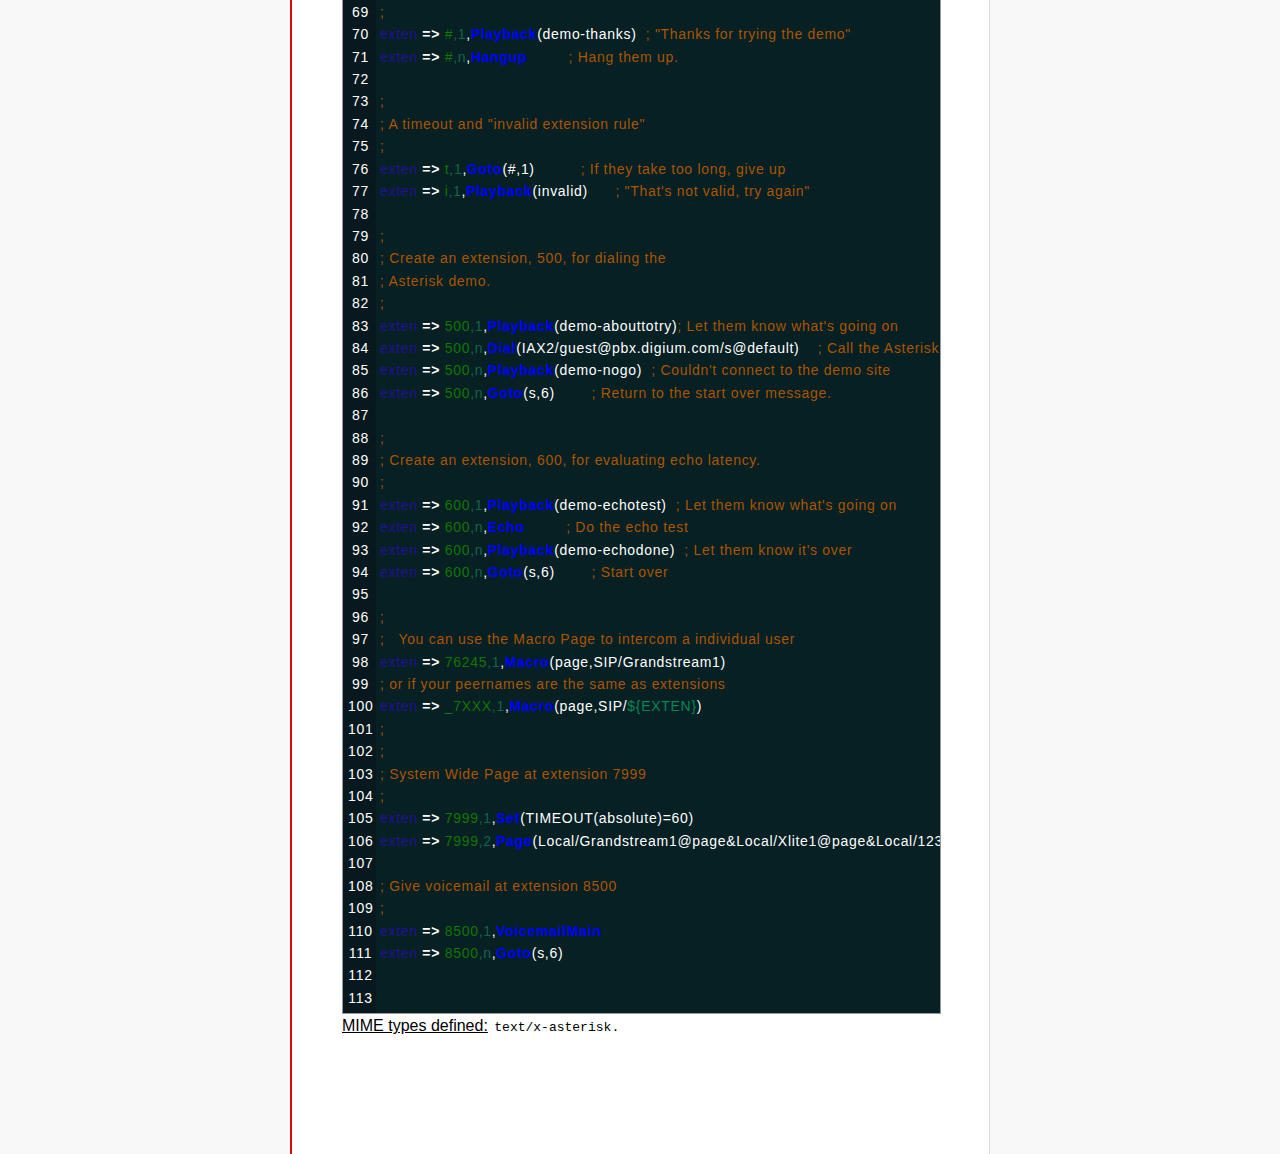
<file: plugins/codemirror/mode/asterisk/index.html>
<!doctype html>

<title>CodeMirror: Asterisk dialplan mode</title>
<meta charset="utf-8"/>
<link rel=stylesheet href="../../doc/docs.css">

<link rel="stylesheet" href="../../lib/codemirror.css">
<script src="../../lib/codemirror.js"></script>
<script src="../../addon/edit/matchbrackets.js"></script>
<script src="asterisk.js"></script>
<style>
      .CodeMirror {border: 1px solid #999;}
      .cm-s-default span.cm-arrow { color: red; }
    </style>
<div id=nav>
  <a href="https://codemirror.net"><h1>CodeMirror</h1><img id=logo src="../../doc/logo.png" alt=""></a>

  <ul>
    <li><a href="../../index.html">Home</a>
    <li><a href="../../doc/manual.html">Manual</a>
    <li><a href="https://github.com/codemirror/codemirror">Code</a>
  </ul>
  <ul>
    <li><a href="../index.html">Language modes</a>
    <li><a class=active href="#">Asterisk dialplan</a>
  </ul>
</div>

<article>
<h2>Asterisk dialplan mode</h2>
<form><textarea id="code" name="code">
; extensions.conf - the Asterisk dial plan
;

[general]
;
; If static is set to no, or omitted, then the pbx_config will rewrite
; this file when extensions are modified.  Remember that all comments
; made in the file will be lost when that happens.
static=yes

#include "/etc/asterisk/additional_general.conf

[iaxprovider]
switch => IAX2/user:[key]@myserver/mycontext

[dynamic]
#exec /usr/bin/dynamic-peers.pl

[trunkint]
;
; International long distance through trunk
;
exten => _9011.,1,Macro(dundi-e164,${EXTEN:4})
exten => _9011.,n,Dial(${GLOBAL(TRUNK)}/${FILTER(0-9,${EXTEN:${GLOBAL(TRUNKMSD)}})})

[local]
;
; Master context for local, toll-free, and iaxtel calls only
;
ignorepat => 9
include => default

[demo]
include => stdexten
;
; We start with what to do when a call first comes in.
;
exten => s,1,Wait(1)			; Wait a second, just for fun
same  => n,Answer			; Answer the line
same  => n,Set(TIMEOUT(digit)=5)	; Set Digit Timeout to 5 seconds
same  => n,Set(TIMEOUT(response)=10)	; Set Response Timeout to 10 seconds
same  => n(restart),BackGround(demo-congrats)	; Play a congratulatory message
same  => n(instruct),BackGround(demo-instruct)	; Play some instructions
same  => n,WaitExten			; Wait for an extension to be dialed.

exten => 2,1,BackGround(demo-moreinfo)	; Give some more information.
exten => 2,n,Goto(s,instruct)

exten => 3,1,Set(LANGUAGE()=fr)		; Set language to french
exten => 3,n,Goto(s,restart)		; Start with the congratulations

exten => 1000,1,Goto(default,s,1)
;
; We also create an example user, 1234, who is on the console and has
; voicemail, etc.
;
exten => 1234,1,Playback(transfer,skip)		; "Please hold while..."
					; (but skip if channel is not up)
exten => 1234,n,Gosub(${EXTEN},stdexten(${GLOBAL(CONSOLE)}))
exten => 1234,n,Goto(default,s,1)		; exited Voicemail

exten => 1235,1,Voicemail(1234,u)		; Right to voicemail

exten => 1236,1,Dial(Console/dsp)		; Ring forever
exten => 1236,n,Voicemail(1234,b)		; Unless busy

;
; # for when they're done with the demo
;
exten => #,1,Playback(demo-thanks)	; "Thanks for trying the demo"
exten => #,n,Hangup			; Hang them up.

;
; A timeout and "invalid extension rule"
;
exten => t,1,Goto(#,1)			; If they take too long, give up
exten => i,1,Playback(invalid)		; "That's not valid, try again"

;
; Create an extension, 500, for dialing the
; Asterisk demo.
;
exten => 500,1,Playback(demo-abouttotry); Let them know what's going on
exten => 500,n,Dial(IAX2/guest@pbx.digium.com/s@default)	; Call the Asterisk demo
exten => 500,n,Playback(demo-nogo)	; Couldn't connect to the demo site
exten => 500,n,Goto(s,6)		; Return to the start over message.

;
; Create an extension, 600, for evaluating echo latency.
;
exten => 600,1,Playback(demo-echotest)	; Let them know what's going on
exten => 600,n,Echo			; Do the echo test
exten => 600,n,Playback(demo-echodone)	; Let them know it's over
exten => 600,n,Goto(s,6)		; Start over

;
;	You can use the Macro Page to intercom a individual user
exten => 76245,1,Macro(page,SIP/Grandstream1)
; or if your peernames are the same as extensions
exten => _7XXX,1,Macro(page,SIP/${EXTEN})
;
;
; System Wide Page at extension 7999
;
exten => 7999,1,Set(TIMEOUT(absolute)=60)
exten => 7999,2,Page(Local/Grandstream1@page&Local/Xlite1@page&Local/1234@page/n,d)

; Give voicemail at extension 8500
;
exten => 8500,1,VoicemailMain
exten => 8500,n,Goto(s,6)

    </textarea></form>
    <script>
      var editor = CodeMirror.fromTextArea(document.getElementById("code"), {
        mode: "text/x-asterisk",
        matchBrackets: true,
        lineNumbers: true
      });
    </script>

    <p><strong>MIME types defined:</strong> <code>text/x-asterisk</code>.</p>

  </article>
</file>
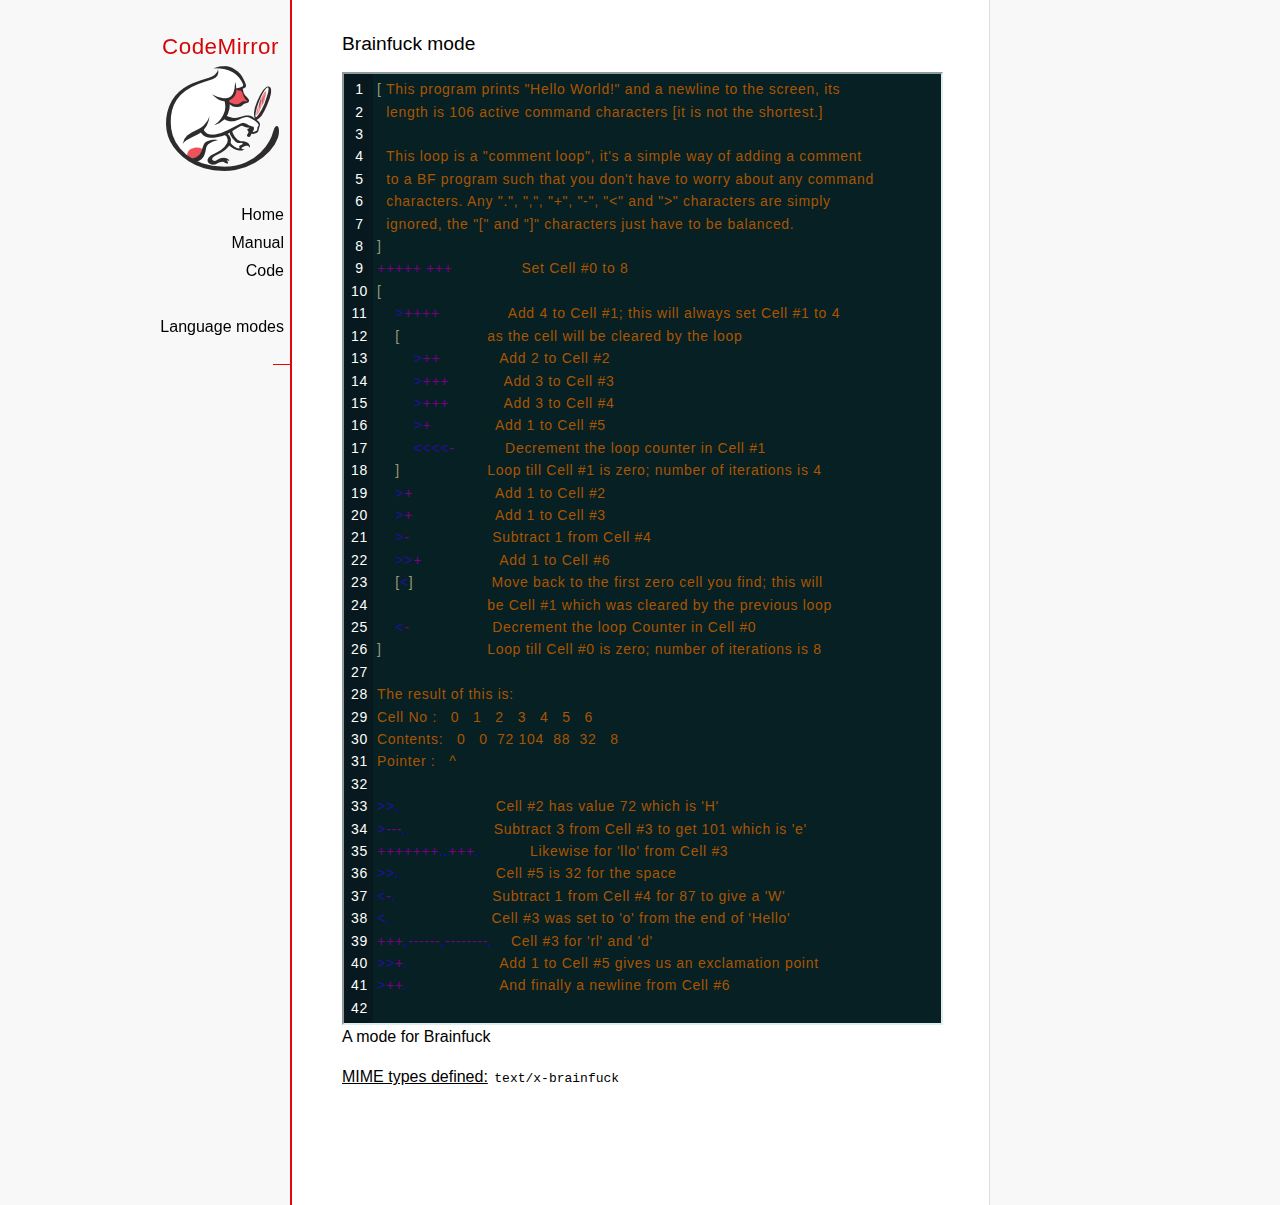
<file: plugins/codemirror/mode/brainfuck/index.html>
<!doctype html>

<title>CodeMirror: Brainfuck mode</title>
<meta charset="utf-8"/>
<link rel=stylesheet href="../../doc/docs.css">

<link rel="stylesheet" href="../../lib/codemirror.css">
<script src="../../lib/codemirror.js"></script>
<script src="../../addon/edit/matchbrackets.js"></script>
<script src="./brainfuck.js"></script>
<style>
	.CodeMirror { border: 2px inset #dee; }
    </style>
<div id=nav>
  <a href="https://codemirror.net"><h1>CodeMirror</h1><img id=logo src="../../doc/logo.png" alt=""></a>

  <ul>
    <li><a href="../../index.html">Home</a>
    <li><a href="../../doc/manual.html">Manual</a>
    <li><a href="https://github.com/codemirror/codemirror">Code</a>
  </ul>
  <ul>
    <li><a href="../index.html">Language modes</a>
    <li><a class=active href="#"></a>
  </ul>
</div>

<article>
<h2>Brainfuck mode</h2>
<form><textarea id="code" name="code">
[ This program prints "Hello World!" and a newline to the screen, its
  length is 106 active command characters [it is not the shortest.]

  This loop is a "comment loop", it's a simple way of adding a comment
  to a BF program such that you don't have to worry about any command
  characters. Any ".", ",", "+", "-", "&lt;" and "&gt;" characters are simply
  ignored, the "[" and "]" characters just have to be balanced.
]
+++++ +++               Set Cell #0 to 8
[
    &gt;++++               Add 4 to Cell #1; this will always set Cell #1 to 4
    [                   as the cell will be cleared by the loop
        &gt;++             Add 2 to Cell #2
        &gt;+++            Add 3 to Cell #3
        &gt;+++            Add 3 to Cell #4
        &gt;+              Add 1 to Cell #5
        &lt;&lt;&lt;&lt;-           Decrement the loop counter in Cell #1
    ]                   Loop till Cell #1 is zero; number of iterations is 4
    &gt;+                  Add 1 to Cell #2
    &gt;+                  Add 1 to Cell #3
    &gt;-                  Subtract 1 from Cell #4
    &gt;&gt;+                 Add 1 to Cell #6
    [&lt;]                 Move back to the first zero cell you find; this will
                        be Cell #1 which was cleared by the previous loop
    &lt;-                  Decrement the loop Counter in Cell #0
]                       Loop till Cell #0 is zero; number of iterations is 8

The result of this is:
Cell No :   0   1   2   3   4   5   6
Contents:   0   0  72 104  88  32   8
Pointer :   ^

&gt;&gt;.                     Cell #2 has value 72 which is 'H'
&gt;---.                   Subtract 3 from Cell #3 to get 101 which is 'e'
+++++++..+++.           Likewise for 'llo' from Cell #3
&gt;&gt;.                     Cell #5 is 32 for the space
&lt;-.                     Subtract 1 from Cell #4 for 87 to give a 'W'
&lt;.                      Cell #3 was set to 'o' from the end of 'Hello'
+++.------.--------.    Cell #3 for 'rl' and 'd'
&gt;&gt;+.                    Add 1 to Cell #5 gives us an exclamation point
&gt;++.                    And finally a newline from Cell #6
</textarea></form>

    <script>
      var editor = CodeMirror.fromTextArea(document.getElementById("code"), {
        lineNumbers: true,
        matchBrackets: true,
        mode: "text/x-brainfuck"
      });
    </script>

    <p>A mode for Brainfuck</p>

    <p><strong>MIME types defined:</strong> <code>text/x-brainfuck</code></p>
  </article>
</file>
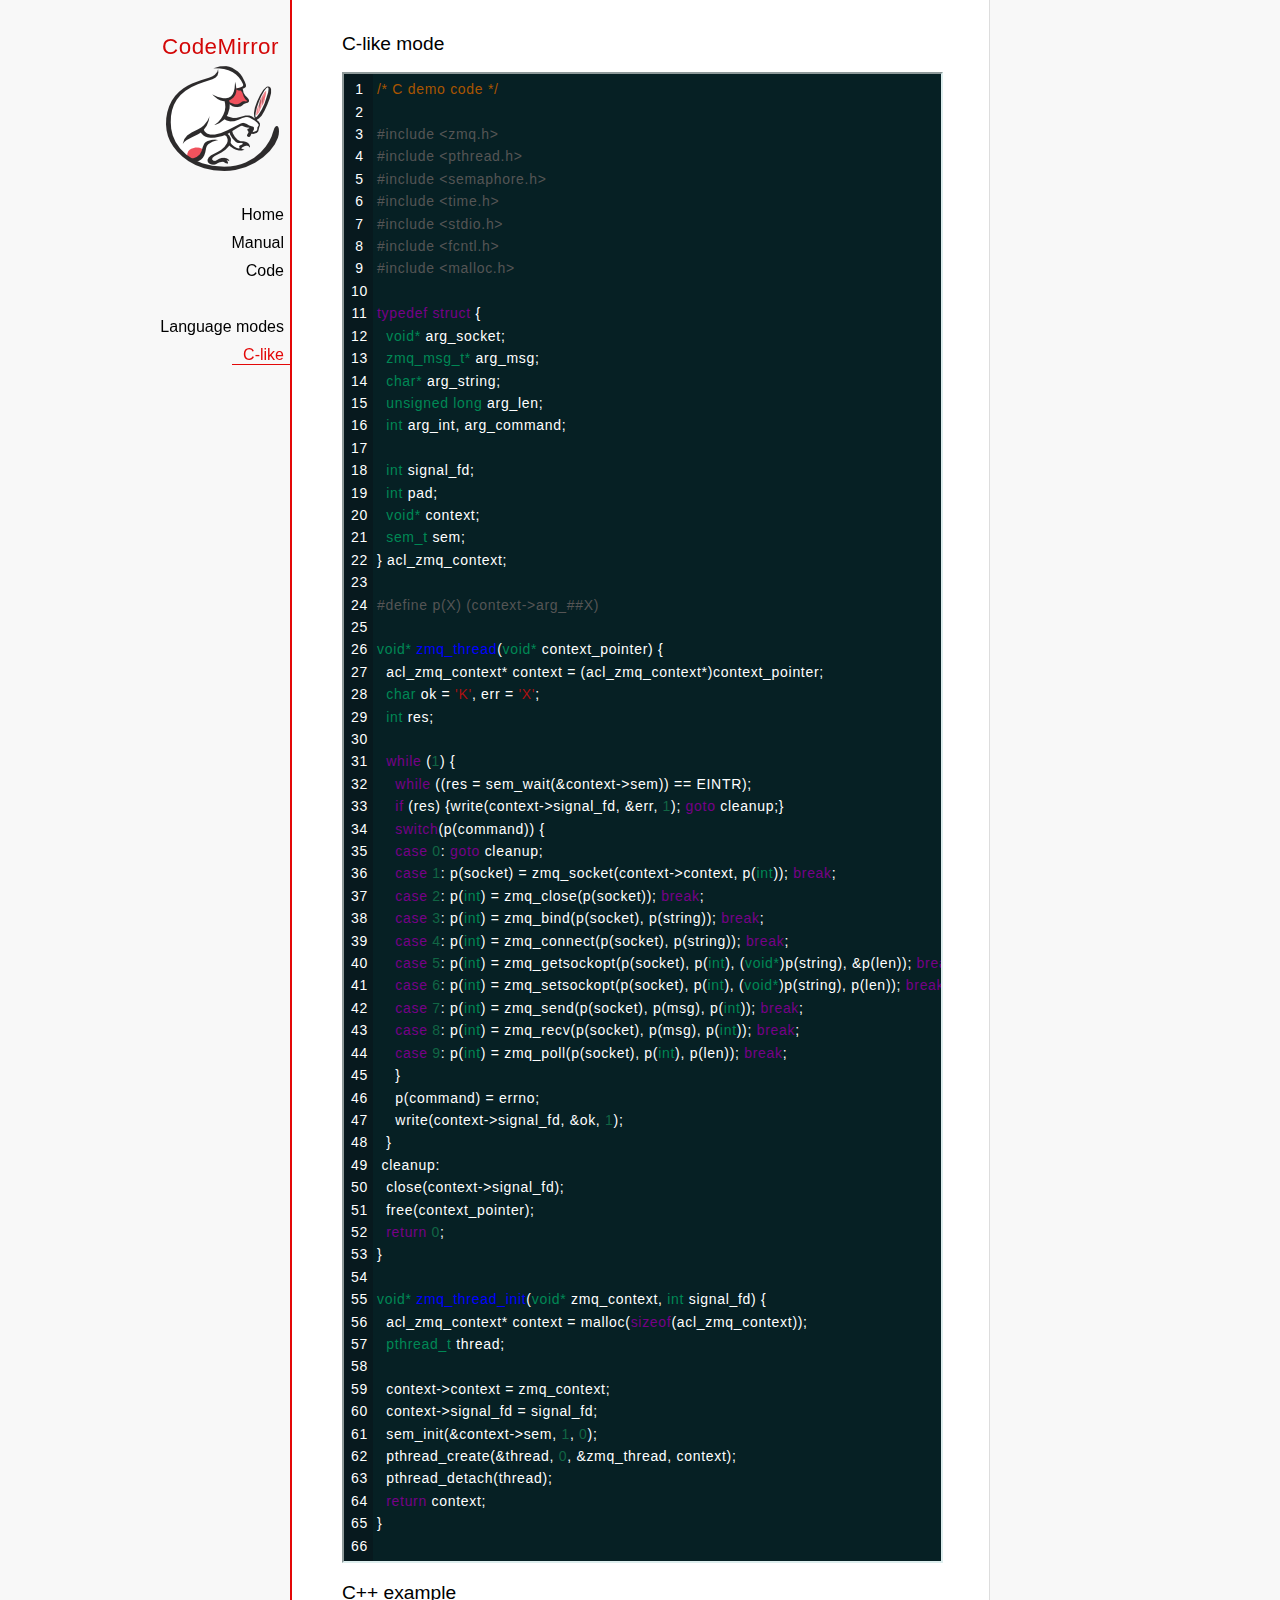
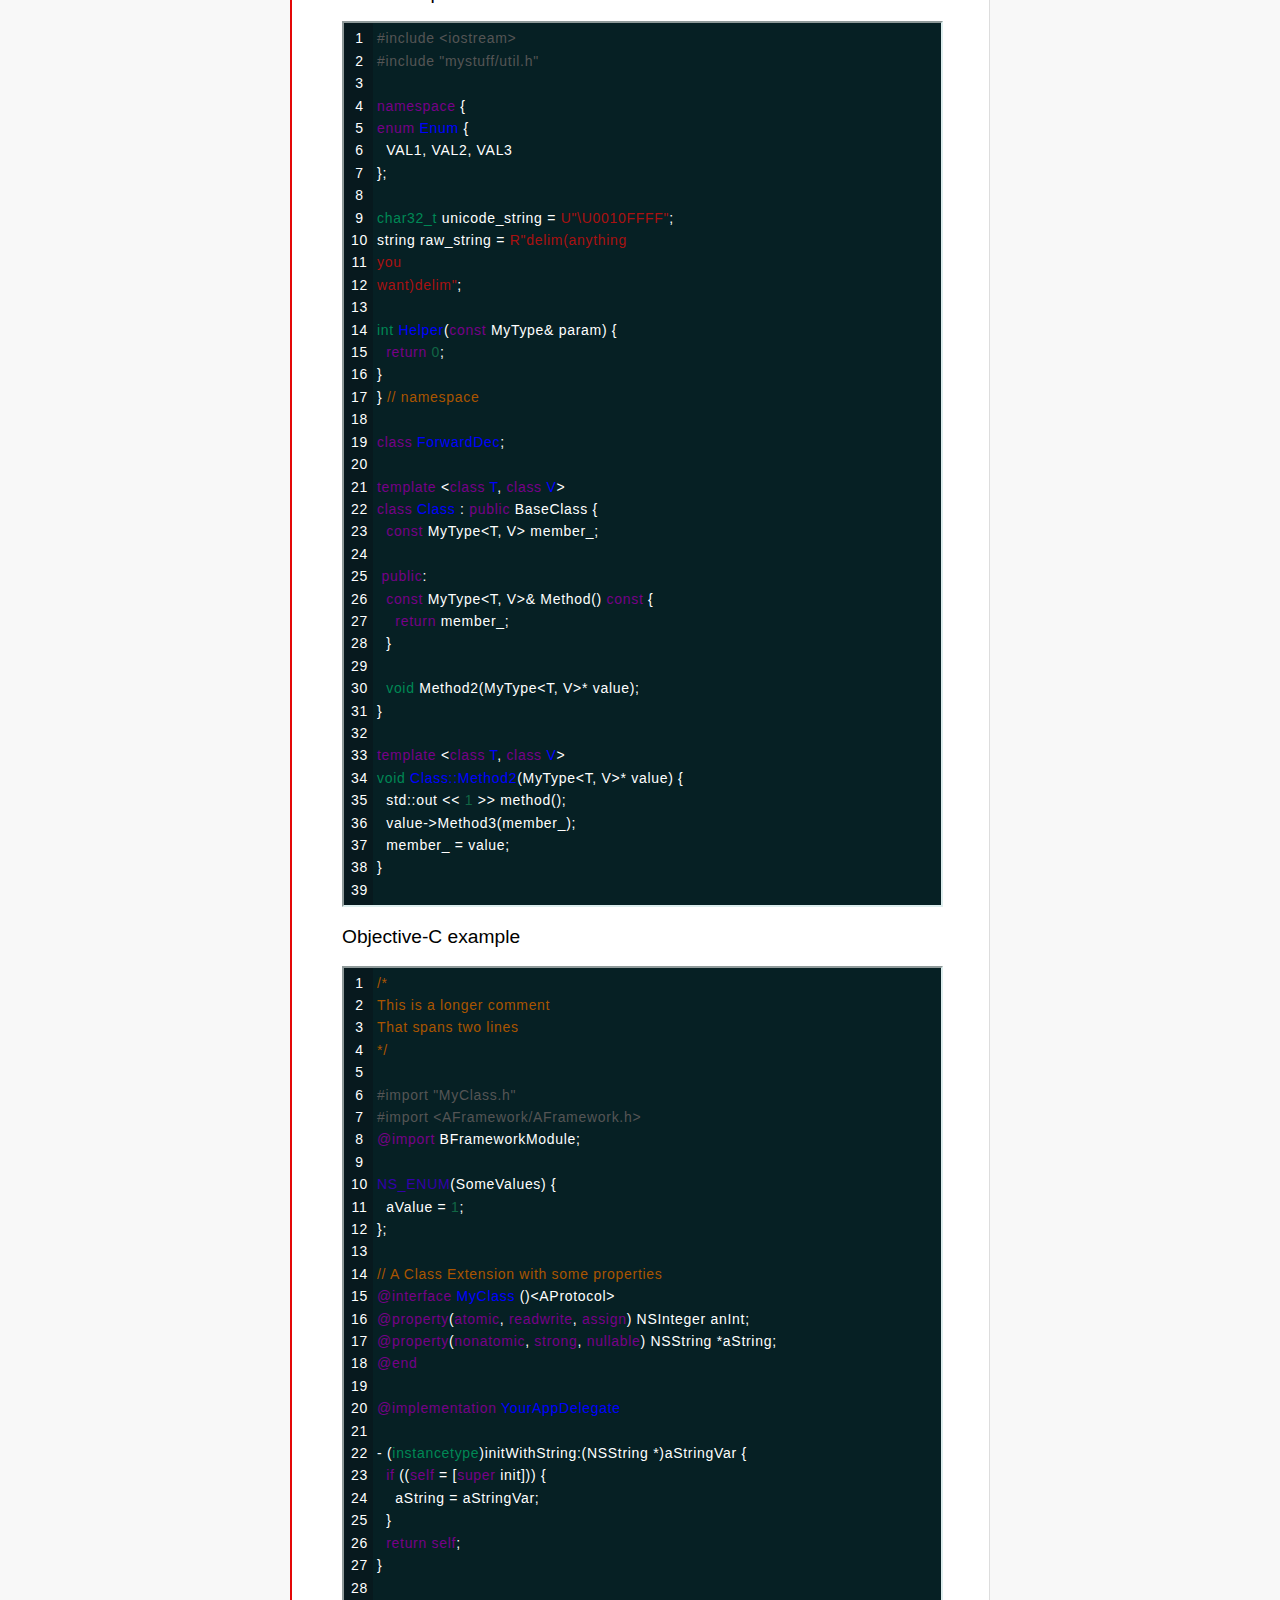
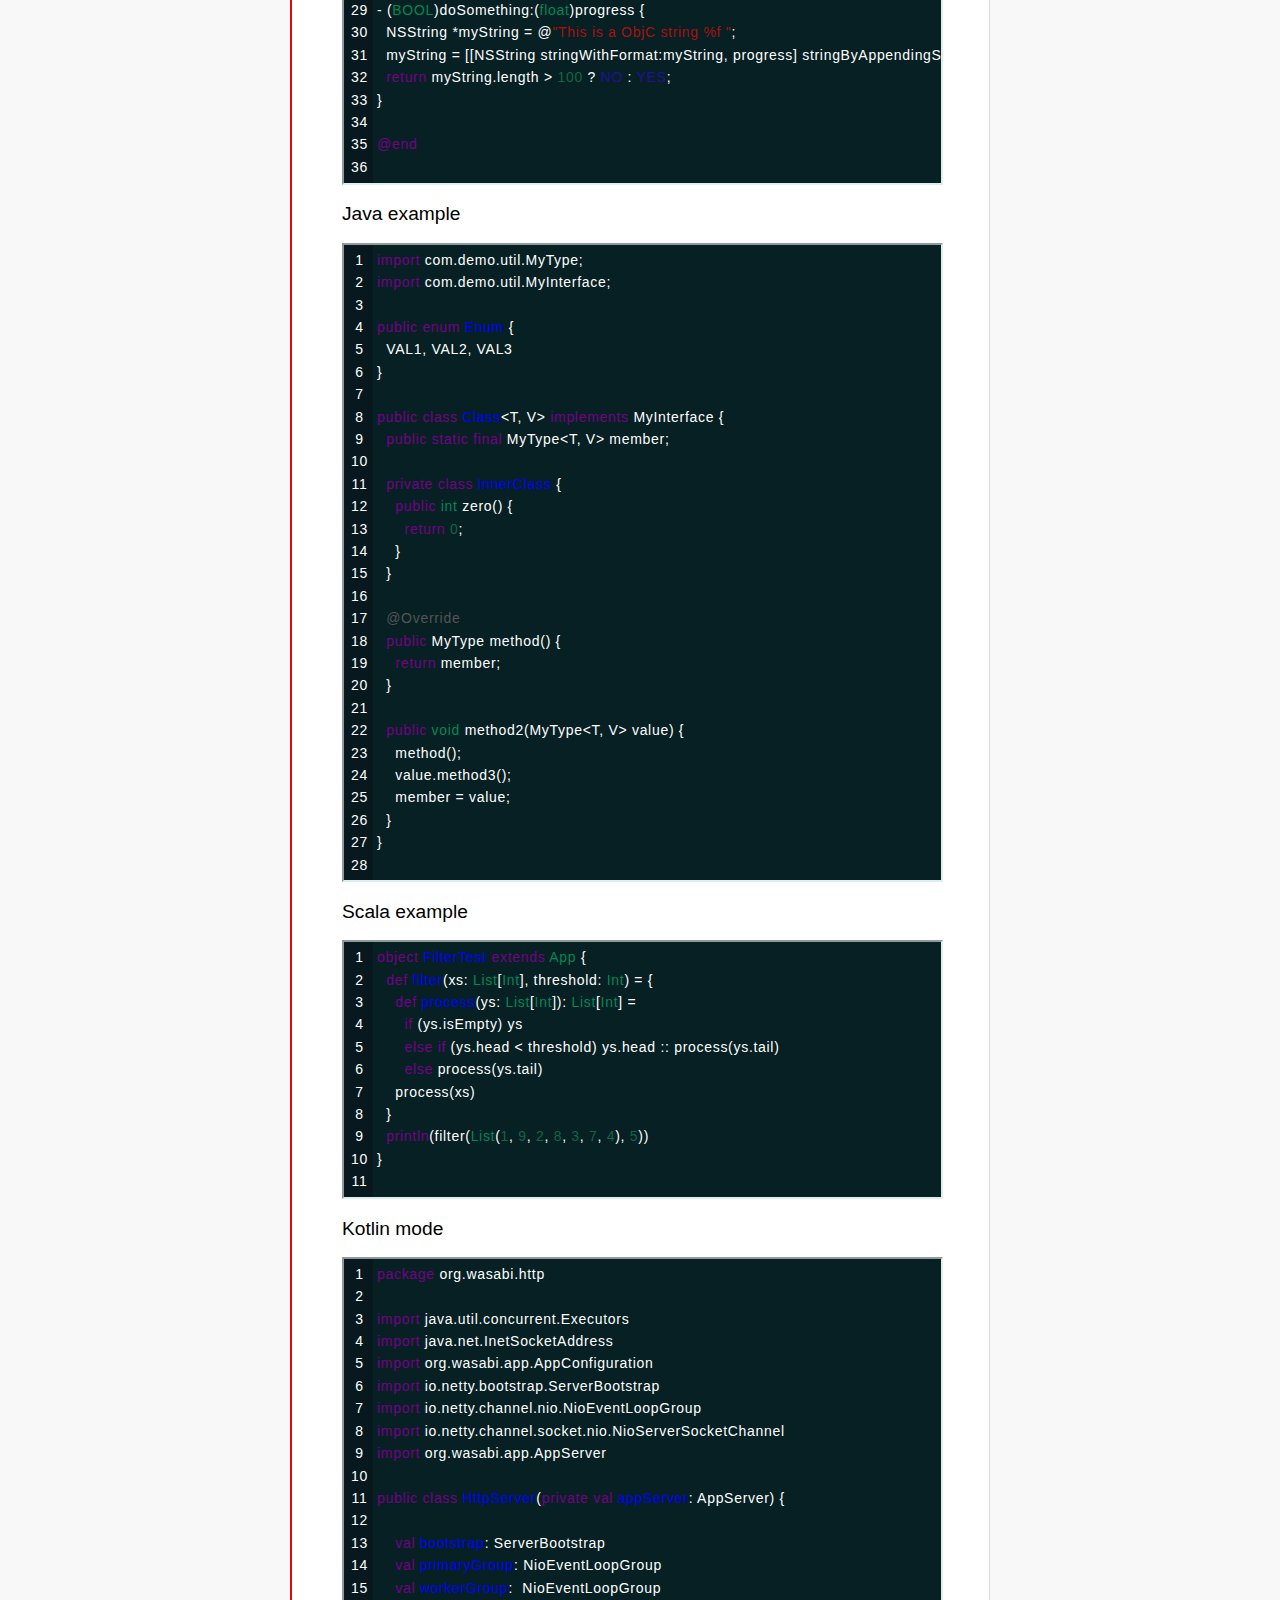
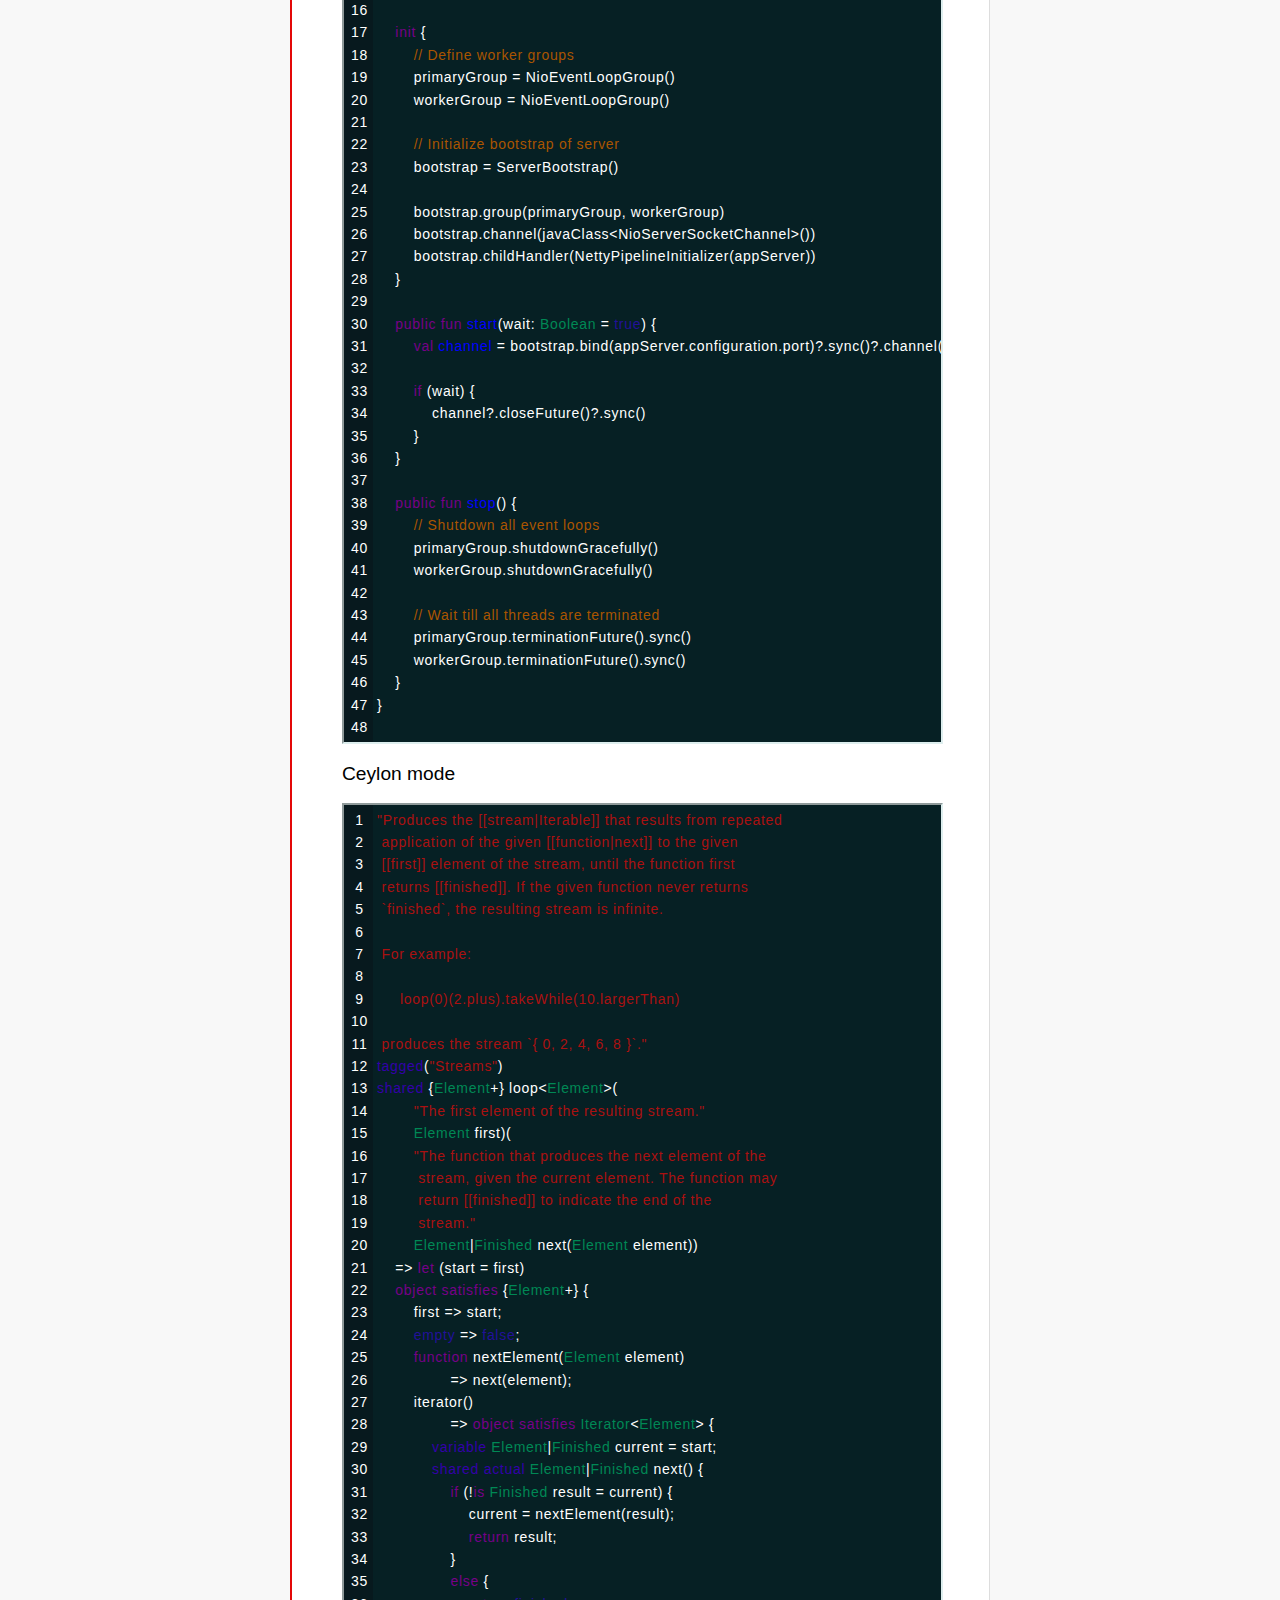
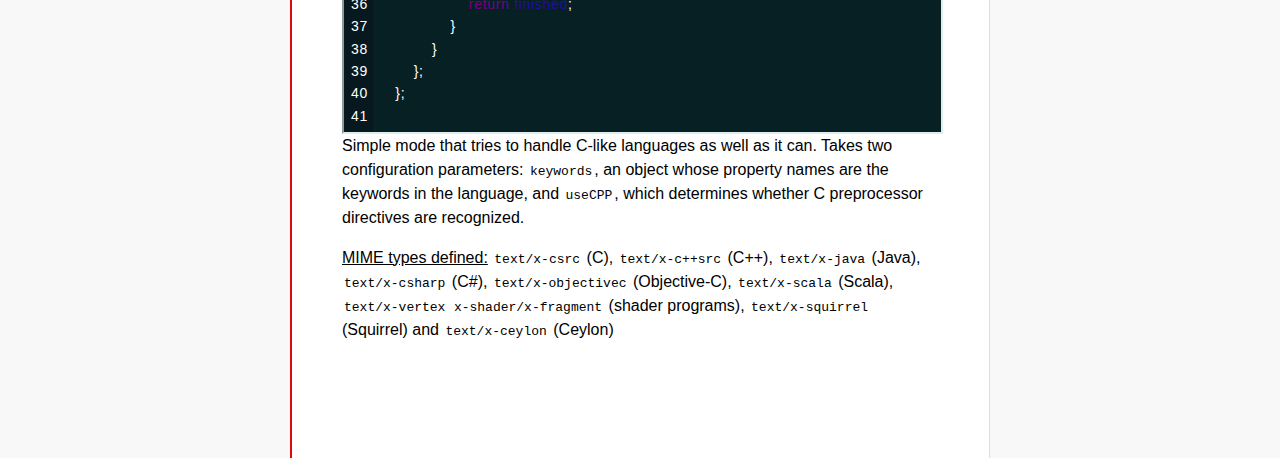
<file: plugins/codemirror/mode/clike/index.html>
<!doctype html>

<title>CodeMirror: C-like mode</title>
<meta charset="utf-8"/>
<link rel=stylesheet href="../../doc/docs.css">

<link rel="stylesheet" href="../../lib/codemirror.css">
<script src="../../lib/codemirror.js"></script>
<script src="../../addon/edit/matchbrackets.js"></script>
<link rel="stylesheet" href="../../addon/hint/show-hint.css">
<script src="../../addon/hint/show-hint.js"></script>
<script src="clike.js"></script>
<style>.CodeMirror {border: 2px inset #dee;}</style>
<div id=nav>
  <a href="https://codemirror.net"><h1>CodeMirror</h1><img id=logo src="../../doc/logo.png" alt=""></a>

  <ul>
    <li><a href="../../index.html">Home</a>
    <li><a href="../../doc/manual.html">Manual</a>
    <li><a href="https://github.com/codemirror/codemirror">Code</a>
  </ul>
  <ul>
    <li><a href="../index.html">Language modes</a>
    <li><a class=active href="#">C-like</a>
  </ul>
</div>

<article>
<h2>C-like mode</h2>

<div><textarea id="c-code">
/* C demo code */

#include <zmq.h>
#include <pthread.h>
#include <semaphore.h>
#include <time.h>
#include <stdio.h>
#include <fcntl.h>
#include <malloc.h>

typedef struct {
  void* arg_socket;
  zmq_msg_t* arg_msg;
  char* arg_string;
  unsigned long arg_len;
  int arg_int, arg_command;

  int signal_fd;
  int pad;
  void* context;
  sem_t sem;
} acl_zmq_context;

#define p(X) (context->arg_##X)

void* zmq_thread(void* context_pointer) {
  acl_zmq_context* context = (acl_zmq_context*)context_pointer;
  char ok = 'K', err = 'X';
  int res;

  while (1) {
    while ((res = sem_wait(&amp;context->sem)) == EINTR);
    if (res) {write(context->signal_fd, &amp;err, 1); goto cleanup;}
    switch(p(command)) {
    case 0: goto cleanup;
    case 1: p(socket) = zmq_socket(context->context, p(int)); break;
    case 2: p(int) = zmq_close(p(socket)); break;
    case 3: p(int) = zmq_bind(p(socket), p(string)); break;
    case 4: p(int) = zmq_connect(p(socket), p(string)); break;
    case 5: p(int) = zmq_getsockopt(p(socket), p(int), (void*)p(string), &amp;p(len)); break;
    case 6: p(int) = zmq_setsockopt(p(socket), p(int), (void*)p(string), p(len)); break;
    case 7: p(int) = zmq_send(p(socket), p(msg), p(int)); break;
    case 8: p(int) = zmq_recv(p(socket), p(msg), p(int)); break;
    case 9: p(int) = zmq_poll(p(socket), p(int), p(len)); break;
    }
    p(command) = errno;
    write(context->signal_fd, &amp;ok, 1);
  }
 cleanup:
  close(context->signal_fd);
  free(context_pointer);
  return 0;
}

void* zmq_thread_init(void* zmq_context, int signal_fd) {
  acl_zmq_context* context = malloc(sizeof(acl_zmq_context));
  pthread_t thread;

  context->context = zmq_context;
  context->signal_fd = signal_fd;
  sem_init(&amp;context->sem, 1, 0);
  pthread_create(&amp;thread, 0, &amp;zmq_thread, context);
  pthread_detach(thread);
  return context;
}
</textarea></div>

<h2>C++ example</h2>

<div><textarea id="cpp-code">
#include <iostream>
#include "mystuff/util.h"

namespace {
enum Enum {
  VAL1, VAL2, VAL3
};

char32_t unicode_string = U"\U0010FFFF";
string raw_string = R"delim(anything
you
want)delim";

int Helper(const MyType& param) {
  return 0;
}
} // namespace

class ForwardDec;

template <class T, class V>
class Class : public BaseClass {
  const MyType<T, V> member_;

 public:
  const MyType<T, V>& Method() const {
    return member_;
  }

  void Method2(MyType<T, V>* value);
}

template <class T, class V>
void Class::Method2(MyType<T, V>* value) {
  std::out << 1 >> method();
  value->Method3(member_);
  member_ = value;
}
</textarea></div>

<h2>Objective-C example</h2>

<div><textarea id="objectivec-code">
/*
This is a longer comment
That spans two lines
*/

#import "MyClass.h"
#import <AFramework/AFramework.h>
@import BFrameworkModule;

NS_ENUM(SomeValues) {
  aValue = 1;
};

// A Class Extension with some properties
@interface MyClass ()<AProtocol>
@property(atomic, readwrite, assign) NSInteger anInt;
@property(nonatomic, strong, nullable) NSString *aString;
@end

@implementation YourAppDelegate

- (instancetype)initWithString:(NSString *)aStringVar {
  if ((self = [super init])) {
    aString = aStringVar;
  }
  return self;
}

- (BOOL)doSomething:(float)progress {
  NSString *myString = @"This is a ObjC string %f ";
  myString = [[NSString stringWithFormat:myString, progress] stringByAppendingString:self.aString];
  return myString.length > 100 ? NO : YES;
}

@end
</textarea></div>

<h2>Java example</h2>

<div><textarea id="java-code">
import com.demo.util.MyType;
import com.demo.util.MyInterface;

public enum Enum {
  VAL1, VAL2, VAL3
}

public class Class<T, V> implements MyInterface {
  public static final MyType<T, V> member;
  
  private class InnerClass {
    public int zero() {
      return 0;
    }
  }

  @Override
  public MyType method() {
    return member;
  }

  public void method2(MyType<T, V> value) {
    method();
    value.method3();
    member = value;
  }
}
</textarea></div>

<h2>Scala example</h2>

<div><textarea id="scala-code">
object FilterTest extends App {
  def filter(xs: List[Int], threshold: Int) = {
    def process(ys: List[Int]): List[Int] =
      if (ys.isEmpty) ys
      else if (ys.head < threshold) ys.head :: process(ys.tail)
      else process(ys.tail)
    process(xs)
  }
  println(filter(List(1, 9, 2, 8, 3, 7, 4), 5))
}
</textarea></div>

<h2>Kotlin mode</h2>

<div><textarea id="kotlin-code">
package org.wasabi.http

import java.util.concurrent.Executors
import java.net.InetSocketAddress
import org.wasabi.app.AppConfiguration
import io.netty.bootstrap.ServerBootstrap
import io.netty.channel.nio.NioEventLoopGroup
import io.netty.channel.socket.nio.NioServerSocketChannel
import org.wasabi.app.AppServer

public class HttpServer(private val appServer: AppServer) {

    val bootstrap: ServerBootstrap
    val primaryGroup: NioEventLoopGroup
    val workerGroup:  NioEventLoopGroup

    init {
        // Define worker groups
        primaryGroup = NioEventLoopGroup()
        workerGroup = NioEventLoopGroup()

        // Initialize bootstrap of server
        bootstrap = ServerBootstrap()

        bootstrap.group(primaryGroup, workerGroup)
        bootstrap.channel(javaClass<NioServerSocketChannel>())
        bootstrap.childHandler(NettyPipelineInitializer(appServer))
    }

    public fun start(wait: Boolean = true) {
        val channel = bootstrap.bind(appServer.configuration.port)?.sync()?.channel()

        if (wait) {
            channel?.closeFuture()?.sync()
        }
    }

    public fun stop() {
        // Shutdown all event loops
        primaryGroup.shutdownGracefully()
        workerGroup.shutdownGracefully()

        // Wait till all threads are terminated
        primaryGroup.terminationFuture().sync()
        workerGroup.terminationFuture().sync()
    }
}
</textarea></div>

<h2>Ceylon mode</h2>

<div><textarea id="ceylon-code">
"Produces the [[stream|Iterable]] that results from repeated
 application of the given [[function|next]] to the given
 [[first]] element of the stream, until the function first
 returns [[finished]]. If the given function never returns 
 `finished`, the resulting stream is infinite.

 For example:

     loop(0)(2.plus).takeWhile(10.largerThan)

 produces the stream `{ 0, 2, 4, 6, 8 }`."
tagged("Streams")
shared {Element+} loop&lt;Element&gt;(
        "The first element of the resulting stream."
        Element first)(
        "The function that produces the next element of the
         stream, given the current element. The function may
         return [[finished]] to indicate the end of the 
         stream."
        Element|Finished next(Element element))
    =&gt; let (start = first)
    object satisfies {Element+} {
        first =&gt; start;
        empty =&gt; false;
        function nextElement(Element element)
                =&gt; next(element);
        iterator()
                =&gt; object satisfies Iterator&lt;Element&gt; {
            variable Element|Finished current = start;
            shared actual Element|Finished next() {
                if (!is Finished result = current) {
                    current = nextElement(result);
                    return result;
                }
                else {
                    return finished;
                }
            }
        };
    };
</textarea></div>

    <script>
      var cEditor = CodeMirror.fromTextArea(document.getElementById("c-code"), {
        lineNumbers: true,
        matchBrackets: true,
        mode: "text/x-csrc"
      });
      var cppEditor = CodeMirror.fromTextArea(document.getElementById("cpp-code"), {
        lineNumbers: true,
        matchBrackets: true,
        mode: "text/x-c++src"
      });
      var javaEditor = CodeMirror.fromTextArea(document.getElementById("java-code"), {
        lineNumbers: true,
        matchBrackets: true,
        mode: "text/x-java"
      });
      var objectivecEditor = CodeMirror.fromTextArea(document.getElementById("objectivec-code"), {
        lineNumbers: true,
        matchBrackets: true,
        mode: "text/x-objectivec"
      });
      var scalaEditor = CodeMirror.fromTextArea(document.getElementById("scala-code"), {
        lineNumbers: true,
        matchBrackets: true,
        mode: "text/x-scala"
      });
      var kotlinEditor = CodeMirror.fromTextArea(document.getElementById("kotlin-code"), {
          lineNumbers: true,
          matchBrackets: true,
          mode: "text/x-kotlin"
      });
      var ceylonEditor = CodeMirror.fromTextArea(document.getElementById("ceylon-code"), {
          lineNumbers: true,
          matchBrackets: true,
          mode: "text/x-ceylon"
      });
      var mac = CodeMirror.keyMap.default == CodeMirror.keyMap.macDefault;
      CodeMirror.keyMap.default[(mac ? "Cmd" : "Ctrl") + "-Space"] = "autocomplete";
    </script>

    <p>Simple mode that tries to handle C-like languages as well as it
    can. Takes two configuration parameters: <code>keywords</code>, an
    object whose property names are the keywords in the language,
    and <code>useCPP</code>, which determines whether C preprocessor
    directives are recognized.</p>

    <p><strong>MIME types defined:</strong> <code>text/x-csrc</code>
    (C), <code>text/x-c++src</code> (C++), <code>text/x-java</code>
    (Java), <code>text/x-csharp</code> (C#),
    <code>text/x-objectivec</code> (Objective-C),
    <code>text/x-scala</code> (Scala), <code>text/x-vertex</code>
    <code>x-shader/x-fragment</code> (shader programs),
    <code>text/x-squirrel</code> (Squirrel) and
    <code>text/x-ceylon</code> (Ceylon)</p>
</article>
</file>
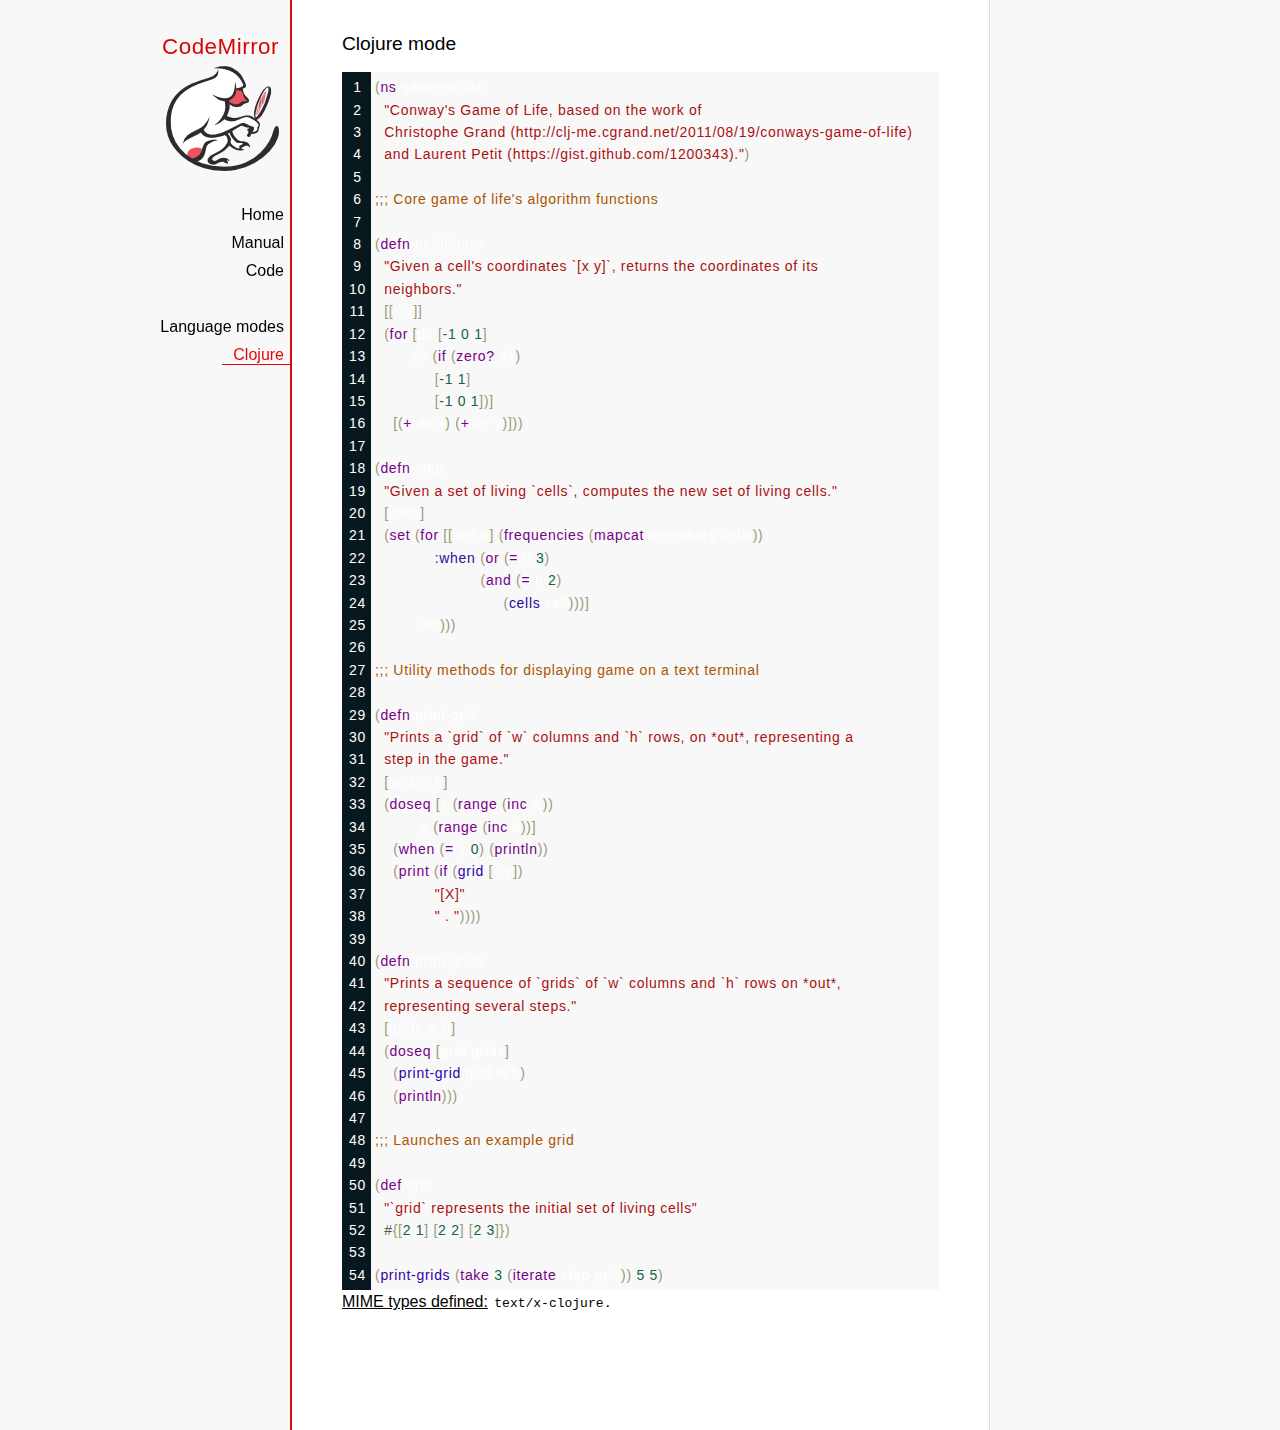
<file: plugins/codemirror/mode/clojure/index.html>
<!doctype html>

<title>CodeMirror: Clojure mode</title>
<meta charset="utf-8"/>
<link rel=stylesheet href="../../doc/docs.css">

<link rel="stylesheet" href="../../lib/codemirror.css">
<script src="../../lib/codemirror.js"></script>
<script src="../../addon/edit/closebrackets.js"></script>
<script src="../../addon/edit/matchbrackets.js"></script>
<script src="clojure.js"></script>
<style>.CodeMirror {background: #f8f8f8;}</style>
<div id=nav>
  <a href="https://codemirror.net"><h1>CodeMirror</h1><img id=logo src="../../doc/logo.png" alt=""></a>

  <ul>
    <li><a href="../../index.html">Home</a>
    <li><a href="../../doc/manual.html">Manual</a>
    <li><a href="https://github.com/codemirror/codemirror">Code</a>
  </ul>
  <ul>
    <li><a href="../index.html">Language modes</a>
    <li><a class=active href="#">Clojure</a>
  </ul>
</div>

<article>
<h2>Clojure mode</h2>
<form><textarea id="code" name="code">
(ns game-of-life
  "Conway's Game of Life, based on the work of
  Christophe Grand (http://clj-me.cgrand.net/2011/08/19/conways-game-of-life)
  and Laurent Petit (https://gist.github.com/1200343).")

;;; Core game of life's algorithm functions

(defn neighbors
  "Given a cell's coordinates `[x y]`, returns the coordinates of its
  neighbors."
  [[x y]]
  (for [dx [-1 0 1]
        dy (if (zero? dx)
             [-1 1]
             [-1 0 1])]
    [(+ dx x) (+ dy y)]))

(defn step
  "Given a set of living `cells`, computes the new set of living cells."
  [cells]
  (set (for [[cell n] (frequencies (mapcat neighbors cells))
             :when (or (= n 3)
                       (and (= n 2)
                            (cells cell)))]
         cell)))

;;; Utility methods for displaying game on a text terminal

(defn print-grid
  "Prints a `grid` of `w` columns and `h` rows, on *out*, representing a
  step in the game."
  [grid w h]
  (doseq [x (range (inc w))
          y (range (inc h))]
    (when (= y 0) (println))
    (print (if (grid [x y])
             "[X]"
             " . "))))

(defn print-grids
  "Prints a sequence of `grids` of `w` columns and `h` rows on *out*,
  representing several steps."
  [grids w h]
  (doseq [grid grids]
    (print-grid grid w h)
    (println)))

;;; Launches an example grid

(def grid
  "`grid` represents the initial set of living cells"
  #{[2 1] [2 2] [2 3]})

(print-grids (take 3 (iterate step grid)) 5 5)</textarea></form>
    <script>
      var editor = CodeMirror.fromTextArea(document.getElementById("code"), {
          autoCloseBrackets: true,
          lineNumbers: true,
          matchBrackets: true,
          mode: 'text/x-clojure'
      });
    </script>

    <p><strong>MIME types defined:</strong> <code>text/x-clojure</code>.</p>

  </article>
</file>
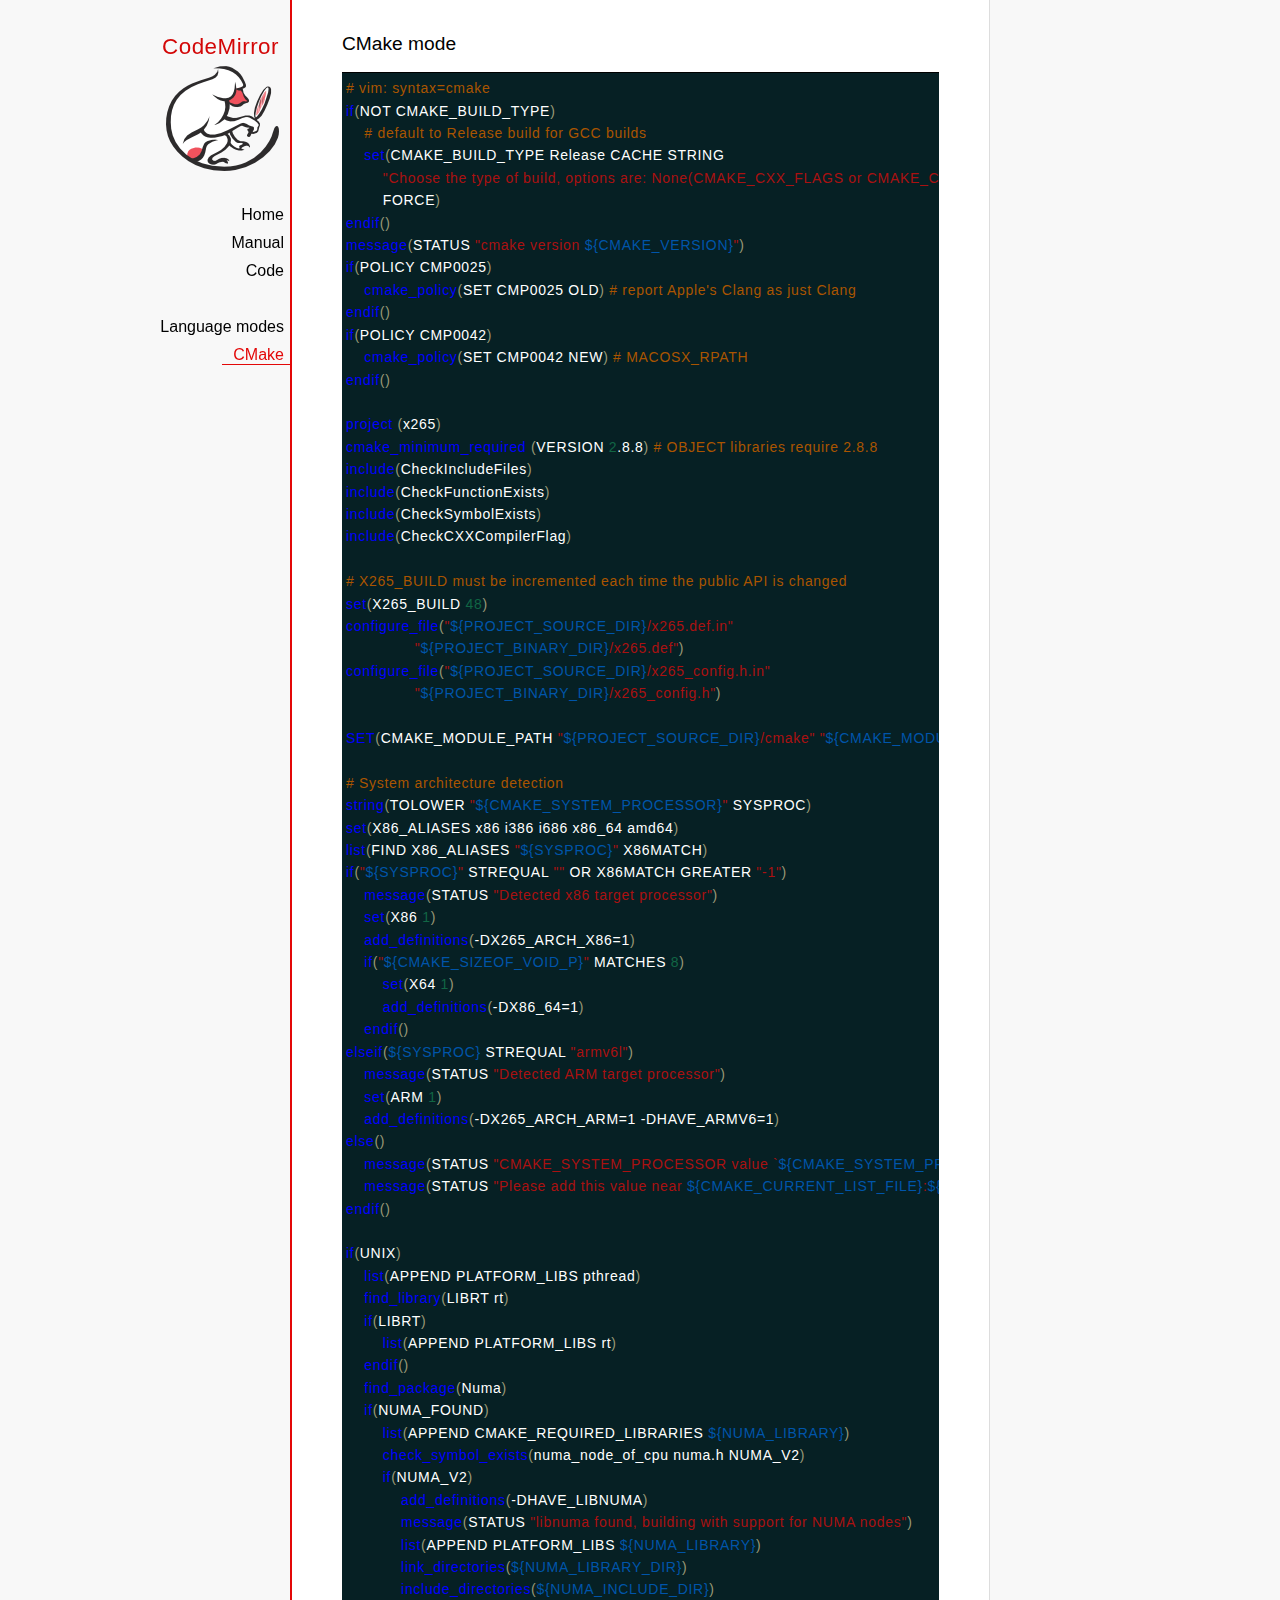
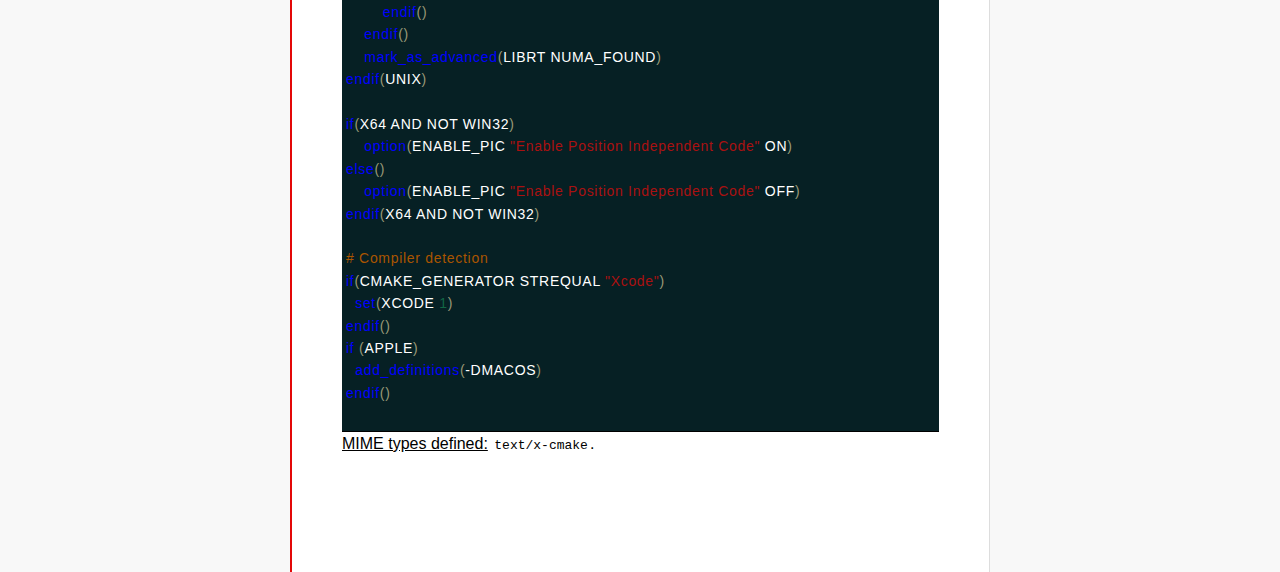
<file: plugins/codemirror/mode/cmake/index.html>
<!doctype html>

<title>CodeMirror: CMake mode</title>
<meta charset="utf-8"/>
<link rel=stylesheet href="../../doc/docs.css">

<link rel="stylesheet" href="../../lib/codemirror.css">
<script src="../../lib/codemirror.js"></script>
<script src="../../addon/edit/matchbrackets.js"></script>
<script src="cmake.js"></script>
<style>
      .CodeMirror {border-top: 1px solid black; border-bottom: 1px solid black;}
      .cm-s-default span.cm-arrow { color: red; }
    </style>
<div id=nav>
  <a href="https://codemirror.net"><h1>CodeMirror</h1><img id=logo src="../../doc/logo.png" alt=""></a>

  <ul>
    <li><a href="../../index.html">Home</a>
    <li><a href="../../doc/manual.html">Manual</a>
    <li><a href="https://github.com/codemirror/codemirror">Code</a>
  </ul>
  <ul>
    <li><a href="../index.html">Language modes</a>
    <li><a class=active href="#">CMake</a>
  </ul>
</div>

<article>
<h2>CMake mode</h2>
<form><textarea id="code" name="code">
# vim: syntax=cmake
if(NOT CMAKE_BUILD_TYPE)
    # default to Release build for GCC builds
    set(CMAKE_BUILD_TYPE Release CACHE STRING
        "Choose the type of build, options are: None(CMAKE_CXX_FLAGS or CMAKE_C_FLAGS used) Debug Release RelWithDebInfo MinSizeRel."
        FORCE)
endif()
message(STATUS "cmake version ${CMAKE_VERSION}")
if(POLICY CMP0025)
    cmake_policy(SET CMP0025 OLD) # report Apple's Clang as just Clang
endif()
if(POLICY CMP0042)
    cmake_policy(SET CMP0042 NEW) # MACOSX_RPATH
endif()

project (x265)
cmake_minimum_required (VERSION 2.8.8) # OBJECT libraries require 2.8.8
include(CheckIncludeFiles)
include(CheckFunctionExists)
include(CheckSymbolExists)
include(CheckCXXCompilerFlag)

# X265_BUILD must be incremented each time the public API is changed
set(X265_BUILD 48)
configure_file("${PROJECT_SOURCE_DIR}/x265.def.in"
               "${PROJECT_BINARY_DIR}/x265.def")
configure_file("${PROJECT_SOURCE_DIR}/x265_config.h.in"
               "${PROJECT_BINARY_DIR}/x265_config.h")

SET(CMAKE_MODULE_PATH "${PROJECT_SOURCE_DIR}/cmake" "${CMAKE_MODULE_PATH}")

# System architecture detection
string(TOLOWER "${CMAKE_SYSTEM_PROCESSOR}" SYSPROC)
set(X86_ALIASES x86 i386 i686 x86_64 amd64)
list(FIND X86_ALIASES "${SYSPROC}" X86MATCH)
if("${SYSPROC}" STREQUAL "" OR X86MATCH GREATER "-1")
    message(STATUS "Detected x86 target processor")
    set(X86 1)
    add_definitions(-DX265_ARCH_X86=1)
    if("${CMAKE_SIZEOF_VOID_P}" MATCHES 8)
        set(X64 1)
        add_definitions(-DX86_64=1)
    endif()
elseif(${SYSPROC} STREQUAL "armv6l")
    message(STATUS "Detected ARM target processor")
    set(ARM 1)
    add_definitions(-DX265_ARCH_ARM=1 -DHAVE_ARMV6=1)
else()
    message(STATUS "CMAKE_SYSTEM_PROCESSOR value `${CMAKE_SYSTEM_PROCESSOR}` is unknown")
    message(STATUS "Please add this value near ${CMAKE_CURRENT_LIST_FILE}:${CMAKE_CURRENT_LIST_LINE}")
endif()

if(UNIX)
    list(APPEND PLATFORM_LIBS pthread)
    find_library(LIBRT rt)
    if(LIBRT)
        list(APPEND PLATFORM_LIBS rt)
    endif()
    find_package(Numa)
    if(NUMA_FOUND)
        list(APPEND CMAKE_REQUIRED_LIBRARIES ${NUMA_LIBRARY})
        check_symbol_exists(numa_node_of_cpu numa.h NUMA_V2)
        if(NUMA_V2)
            add_definitions(-DHAVE_LIBNUMA)
            message(STATUS "libnuma found, building with support for NUMA nodes")
            list(APPEND PLATFORM_LIBS ${NUMA_LIBRARY})
            link_directories(${NUMA_LIBRARY_DIR})
            include_directories(${NUMA_INCLUDE_DIR})
        endif()
    endif()
    mark_as_advanced(LIBRT NUMA_FOUND)
endif(UNIX)

if(X64 AND NOT WIN32)
    option(ENABLE_PIC "Enable Position Independent Code" ON)
else()
    option(ENABLE_PIC "Enable Position Independent Code" OFF)
endif(X64 AND NOT WIN32)

# Compiler detection
if(CMAKE_GENERATOR STREQUAL "Xcode")
  set(XCODE 1)
endif()
if (APPLE)
  add_definitions(-DMACOS)
endif()
</textarea></form>
    <script>
      var editor = CodeMirror.fromTextArea(document.getElementById("code"), {
        mode: "text/x-cmake",
        matchBrackets: true,
        indentUnit: 4
      });
    </script>

    <p><strong>MIME types defined:</strong> <code>text/x-cmake</code>.</p>

  </article>
</file>
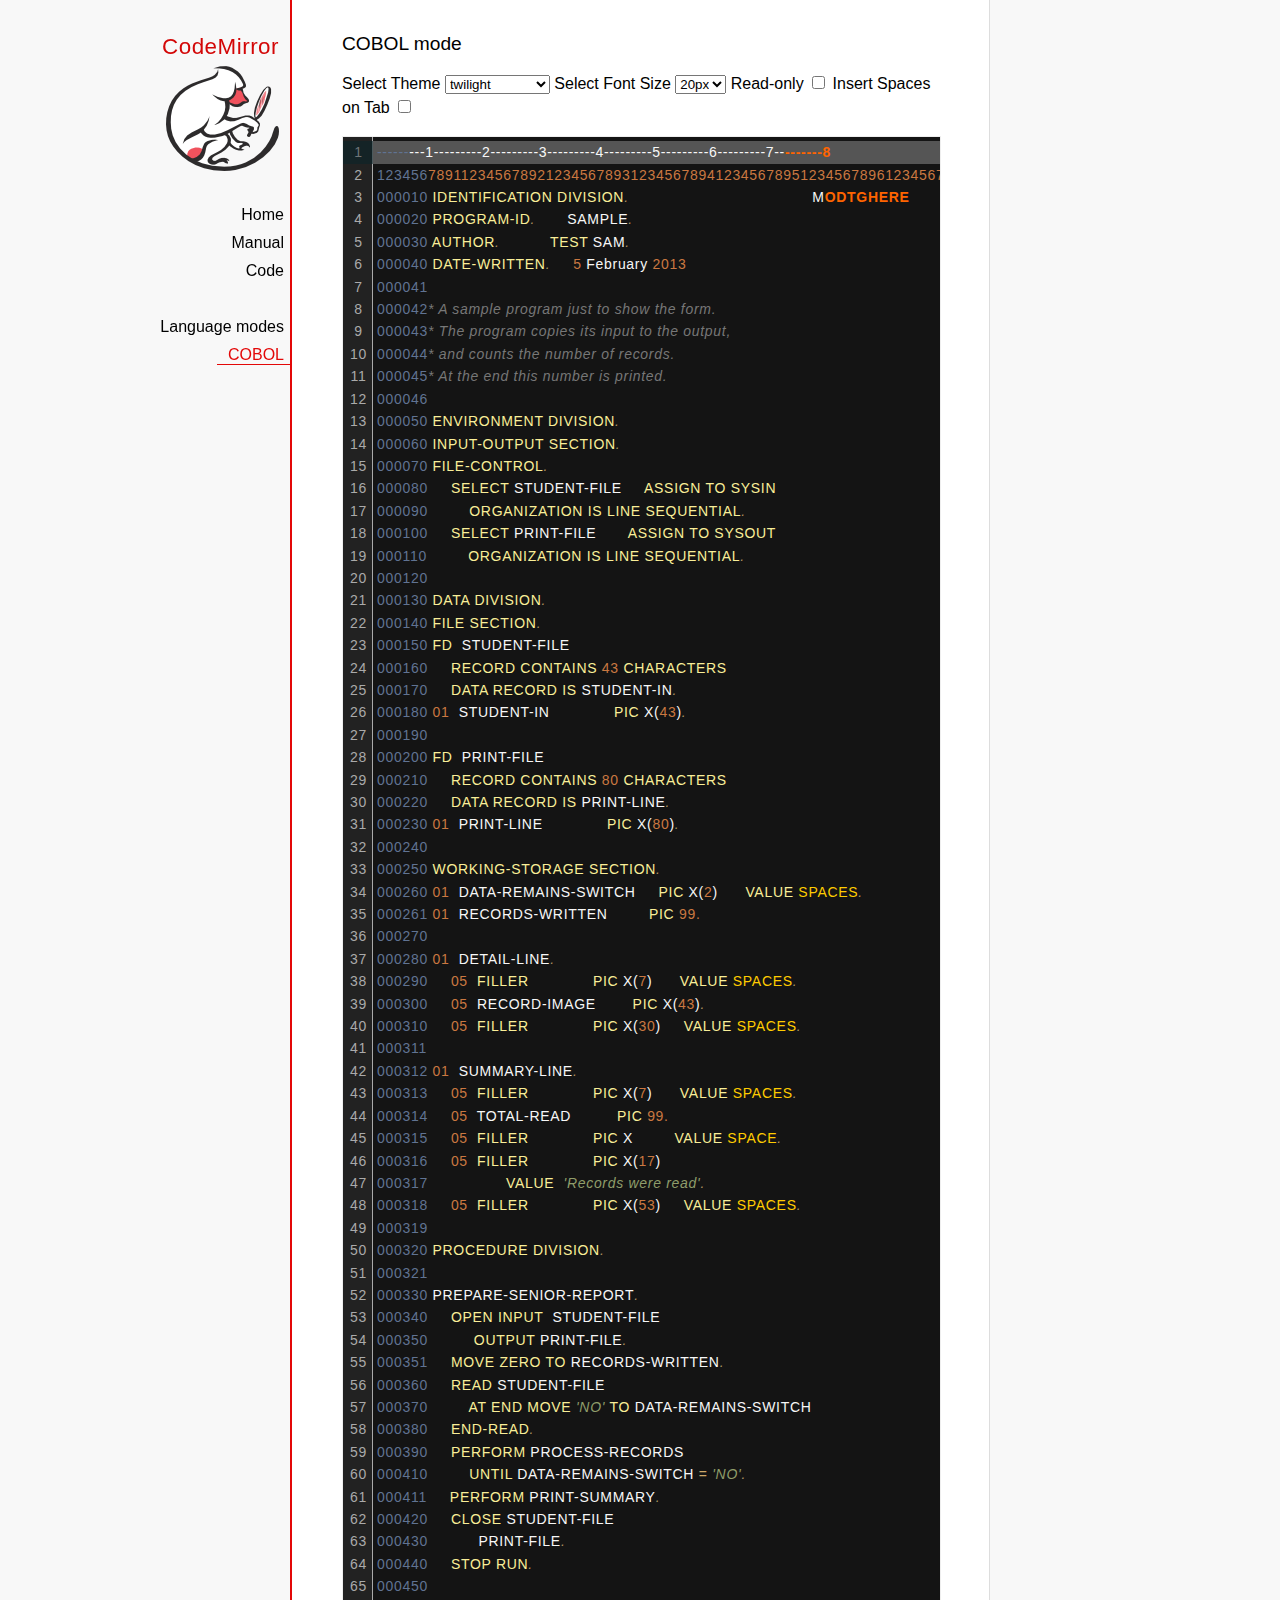
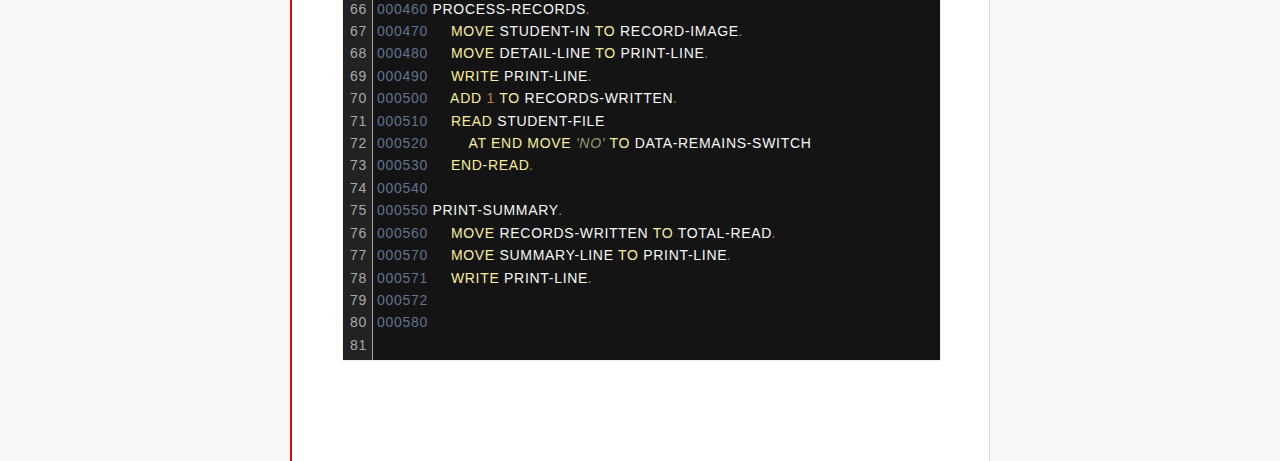
<file: plugins/codemirror/mode/cobol/index.html>
<!doctype html>

<title>CodeMirror: COBOL mode</title>
<meta charset="utf-8"/>
<link rel=stylesheet href="../../doc/docs.css">

<link rel="stylesheet" href="../../lib/codemirror.css">
<link rel="stylesheet" href="../../theme/neat.css">
<link rel="stylesheet" href="../../theme/elegant.css">
<link rel="stylesheet" href="../../theme/erlang-dark.css">
<link rel="stylesheet" href="../../theme/night.css">
<link rel="stylesheet" href="../../theme/monokai.css">
<link rel="stylesheet" href="../../theme/cobalt.css">
<link rel="stylesheet" href="../../theme/eclipse.css">
<link rel="stylesheet" href="../../theme/rubyblue.css">
<link rel="stylesheet" href="../../theme/lesser-dark.css">
<link rel="stylesheet" href="../../theme/xq-dark.css">
<link rel="stylesheet" href="../../theme/xq-light.css">
<link rel="stylesheet" href="../../theme/ambiance.css">
<link rel="stylesheet" href="../../theme/blackboard.css">
<link rel="stylesheet" href="../../theme/vibrant-ink.css">
<link rel="stylesheet" href="../../theme/solarized.css">
<link rel="stylesheet" href="../../theme/twilight.css">
<link rel="stylesheet" href="../../theme/midnight.css">
<link rel="stylesheet" href="../../addon/dialog/dialog.css">
<script src="../../lib/codemirror.js"></script>
<script src="../../addon/edit/matchbrackets.js"></script>
<script src="cobol.js"></script>
<script src="../../addon/selection/active-line.js"></script>
<script src="../../addon/search/search.js"></script>
<script src="../../addon/dialog/dialog.js"></script>
<script src="../../addon/search/searchcursor.js"></script>
<style>
        .CodeMirror {
          border: 1px solid #eee;
          font-size : 20px;
          height : auto !important;
        }
        .CodeMirror-activeline-background {background: #555555 !important;}
    </style>
<div id=nav>
  <a href="https://codemirror.net"><h1>CodeMirror</h1><img id=logo src="../../doc/logo.png" alt=""></a>

  <ul>
    <li><a href="../../index.html">Home</a>
    <li><a href="../../doc/manual.html">Manual</a>
    <li><a href="https://github.com/codemirror/codemirror">Code</a>
  </ul>
  <ul>
    <li><a href="../index.html">Language modes</a>
    <li><a class=active href="#">COBOL</a>
  </ul>
</div>

<article>
<h2>COBOL mode</h2>

    <p> Select Theme <select onchange="selectTheme()" id="selectTheme">
        <option>default</option>
        <option>ambiance</option>
        <option>blackboard</option>
        <option>cobalt</option>
        <option>eclipse</option>
        <option>elegant</option>
        <option>erlang-dark</option>
        <option>lesser-dark</option>
        <option>midnight</option>
        <option>monokai</option>
        <option>neat</option>
        <option>night</option>
        <option>rubyblue</option>
        <option>solarized dark</option>
        <option>solarized light</option>
        <option selected>twilight</option>
        <option>vibrant-ink</option>
        <option>xq-dark</option>
        <option>xq-light</option>
    </select>    Select Font Size <select onchange="selectFontsize()" id="selectFontSize">
          <option value="13px">13px</option>
          <option value="14px">14px</option>
          <option value="16px">16px</option>
          <option value="18px">18px</option>
          <option value="20px" selected="selected">20px</option>
          <option value="24px">24px</option>
          <option value="26px">26px</option>
          <option value="28px">28px</option>
          <option value="30px">30px</option>
          <option value="32px">32px</option>
          <option value="34px">34px</option>
          <option value="36px">36px</option>
        </select>
<label for="checkBoxReadOnly">Read-only</label>
<input type="checkbox" id="checkBoxReadOnly" onchange="selectReadOnly()">
<label for="id_tabToIndentSpace">Insert Spaces on Tab</label>
<input type="checkbox" id="id_tabToIndentSpace" onchange="tabToIndentSpace()">
</p>
<textarea id="code" name="code">
---------1---------2---------3---------4---------5---------6---------7---------8
12345678911234567892123456789312345678941234567895123456789612345678971234567898
000010 IDENTIFICATION DIVISION.                                        MODTGHERE
000020 PROGRAM-ID.       SAMPLE.
000030 AUTHOR.           TEST SAM. 
000040 DATE-WRITTEN.     5 February 2013
000041
000042* A sample program just to show the form.
000043* The program copies its input to the output,
000044* and counts the number of records.
000045* At the end this number is printed.
000046
000050 ENVIRONMENT DIVISION.
000060 INPUT-OUTPUT SECTION.
000070 FILE-CONTROL.
000080     SELECT STUDENT-FILE     ASSIGN TO SYSIN
000090         ORGANIZATION IS LINE SEQUENTIAL.
000100     SELECT PRINT-FILE       ASSIGN TO SYSOUT
000110         ORGANIZATION IS LINE SEQUENTIAL.
000120
000130 DATA DIVISION.
000140 FILE SECTION.
000150 FD  STUDENT-FILE
000160     RECORD CONTAINS 43 CHARACTERS
000170     DATA RECORD IS STUDENT-IN.
000180 01  STUDENT-IN              PIC X(43).
000190
000200 FD  PRINT-FILE
000210     RECORD CONTAINS 80 CHARACTERS
000220     DATA RECORD IS PRINT-LINE.
000230 01  PRINT-LINE              PIC X(80).
000240
000250 WORKING-STORAGE SECTION.
000260 01  DATA-REMAINS-SWITCH     PIC X(2)      VALUE SPACES.
000261 01  RECORDS-WRITTEN         PIC 99.
000270
000280 01  DETAIL-LINE.
000290     05  FILLER              PIC X(7)      VALUE SPACES.
000300     05  RECORD-IMAGE        PIC X(43).
000310     05  FILLER              PIC X(30)     VALUE SPACES.
000311 
000312 01  SUMMARY-LINE.
000313     05  FILLER              PIC X(7)      VALUE SPACES.
000314     05  TOTAL-READ          PIC 99.
000315     05  FILLER              PIC X         VALUE SPACE.
000316     05  FILLER              PIC X(17)     
000317                 VALUE  'Records were read'.
000318     05  FILLER              PIC X(53)     VALUE SPACES.
000319
000320 PROCEDURE DIVISION.
000321
000330 PREPARE-SENIOR-REPORT.
000340     OPEN INPUT  STUDENT-FILE
000350          OUTPUT PRINT-FILE.
000351     MOVE ZERO TO RECORDS-WRITTEN.
000360     READ STUDENT-FILE
000370         AT END MOVE 'NO' TO DATA-REMAINS-SWITCH
000380     END-READ.
000390     PERFORM PROCESS-RECORDS
000410         UNTIL DATA-REMAINS-SWITCH = 'NO'.
000411     PERFORM PRINT-SUMMARY.
000420     CLOSE STUDENT-FILE
000430           PRINT-FILE.
000440     STOP RUN.
000450
000460 PROCESS-RECORDS.
000470     MOVE STUDENT-IN TO RECORD-IMAGE.
000480     MOVE DETAIL-LINE TO PRINT-LINE.
000490     WRITE PRINT-LINE.
000500     ADD 1 TO RECORDS-WRITTEN.
000510     READ STUDENT-FILE
000520         AT END MOVE 'NO' TO DATA-REMAINS-SWITCH
000530     END-READ. 
000540
000550 PRINT-SUMMARY.
000560     MOVE RECORDS-WRITTEN TO TOTAL-READ.
000570     MOVE SUMMARY-LINE TO PRINT-LINE.
000571     WRITE PRINT-LINE. 
000572
000580
</textarea>
    <script>
      var editor = CodeMirror.fromTextArea(document.getElementById("code"), {
        lineNumbers: true,
        matchBrackets: true,
        mode: "text/x-cobol",
        theme : "twilight",
        styleActiveLine: true,
        showCursorWhenSelecting : true,  
      });
      function selectTheme() {
        var themeInput = document.getElementById("selectTheme");
        var theme = themeInput.options[themeInput.selectedIndex].innerHTML;
        editor.setOption("theme", theme);
      }
      function selectFontsize() {
        var fontSizeInput = document.getElementById("selectFontSize");
        var fontSize = fontSizeInput.options[fontSizeInput.selectedIndex].innerHTML;
        editor.getWrapperElement().style.fontSize = fontSize;
        editor.refresh();
      }
      function selectReadOnly() {
        editor.setOption("readOnly", document.getElementById("checkBoxReadOnly").checked);
      }
      function tabToIndentSpace() {
        if (document.getElementById("id_tabToIndentSpace").checked) {
            editor.setOption("extraKeys", {Tab: function(cm) { cm.replaceSelection("    ", "end"); }});
        } else {
            editor.setOption("extraKeys", {Tab: function(cm) { cm.replaceSelection("    ", "end"); }});
        }
      }
    </script>
  </article>
</file>
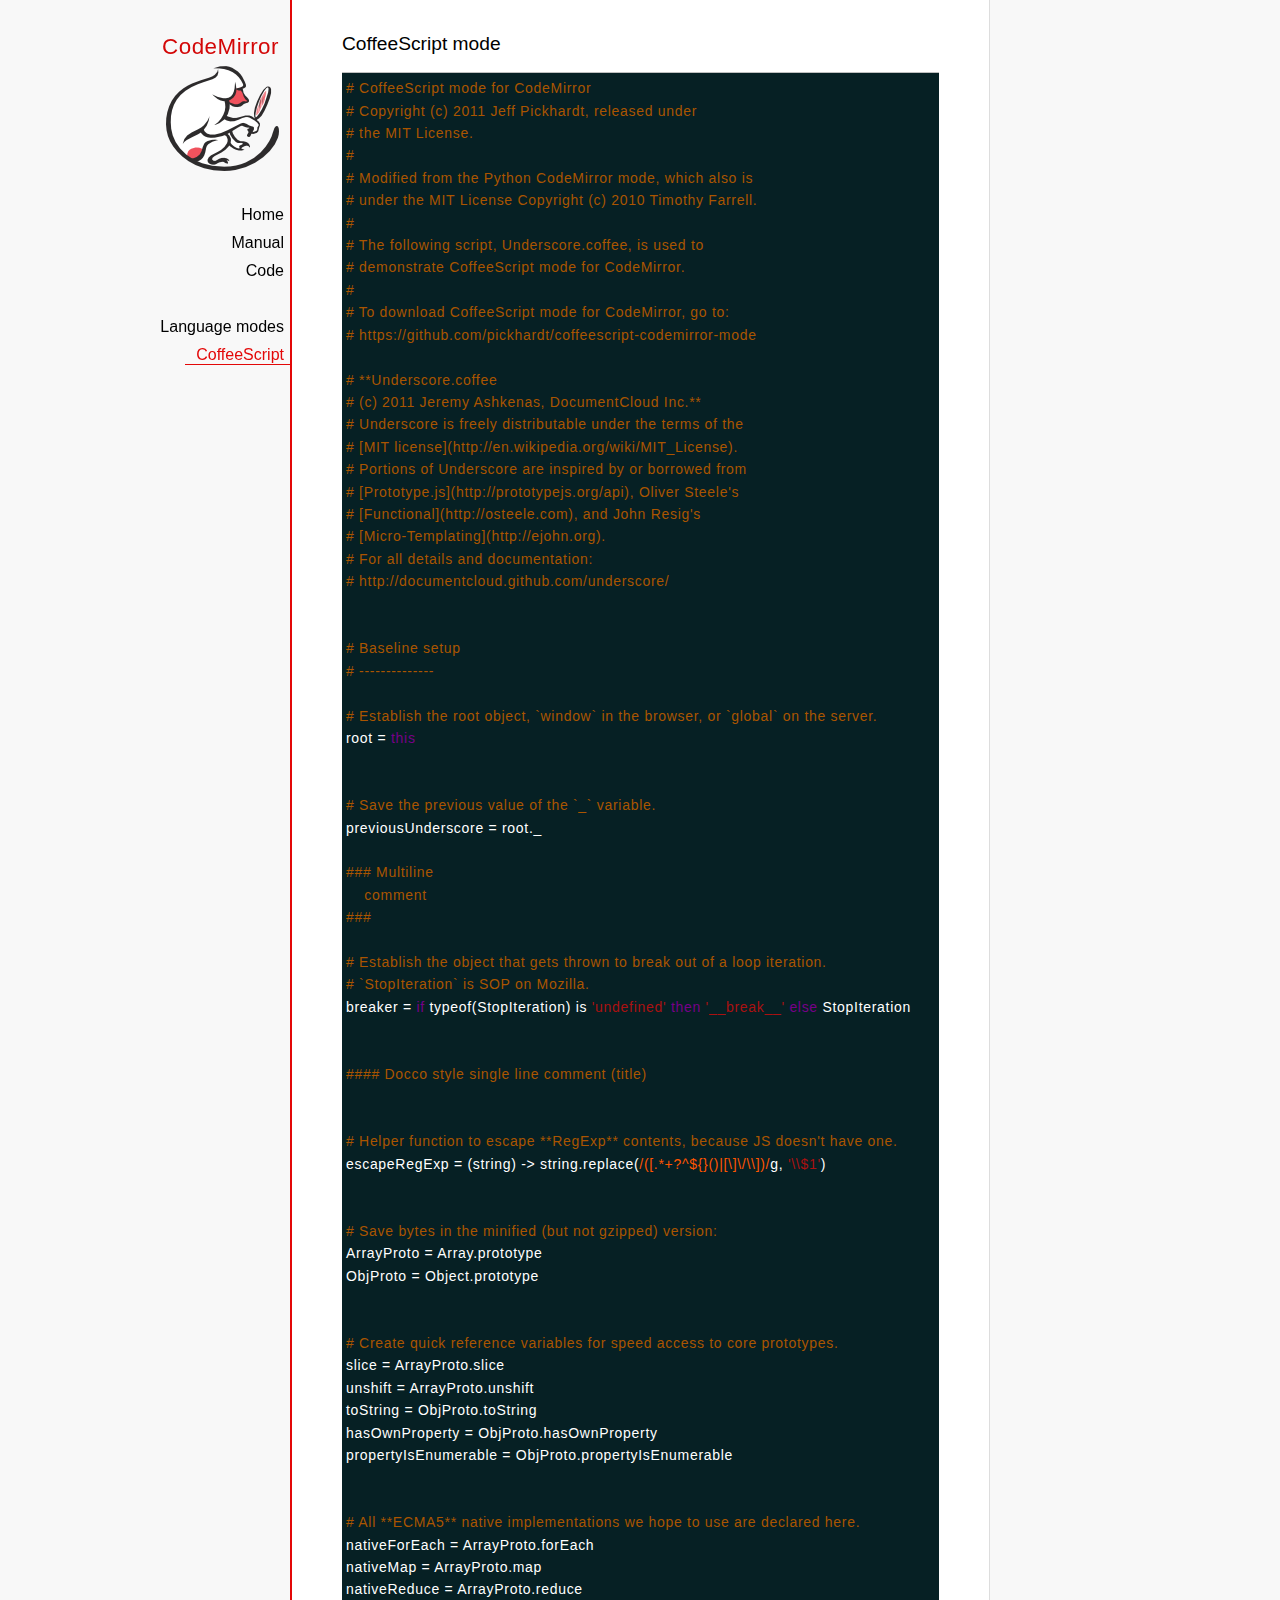
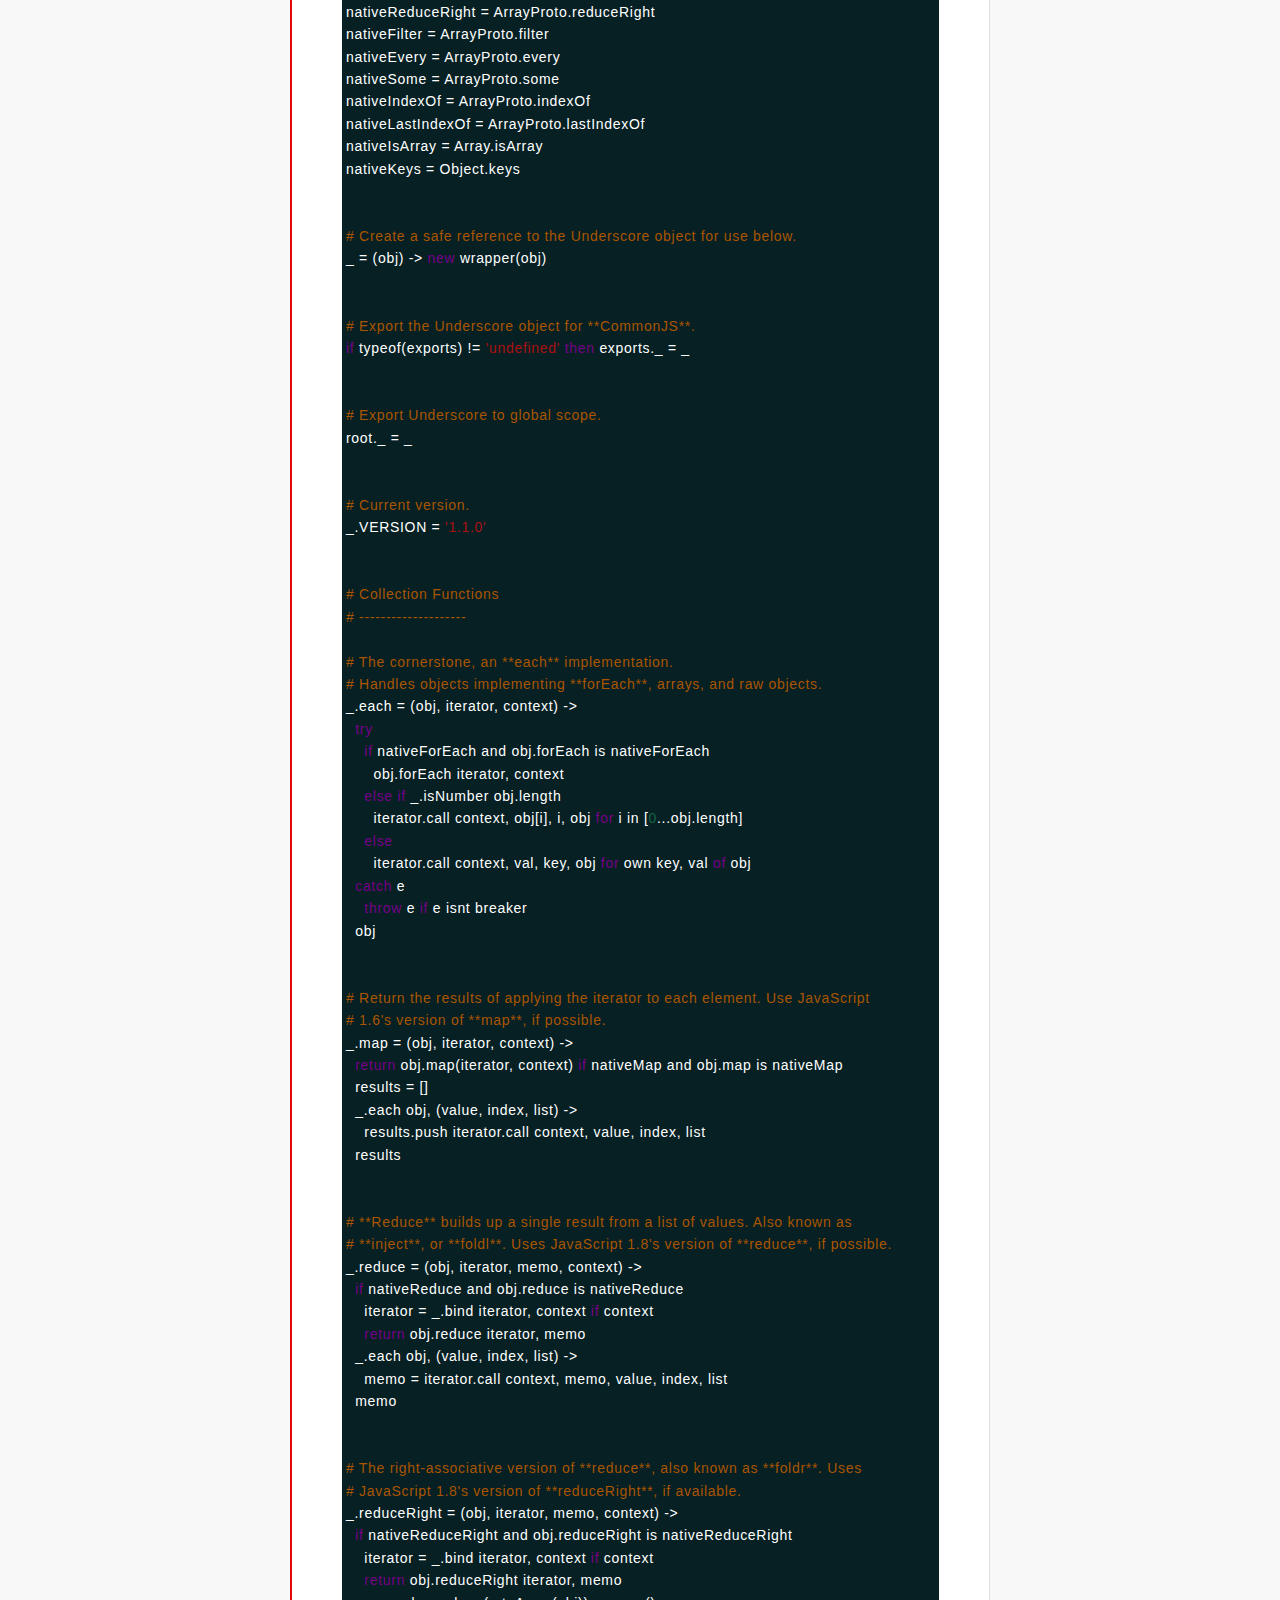
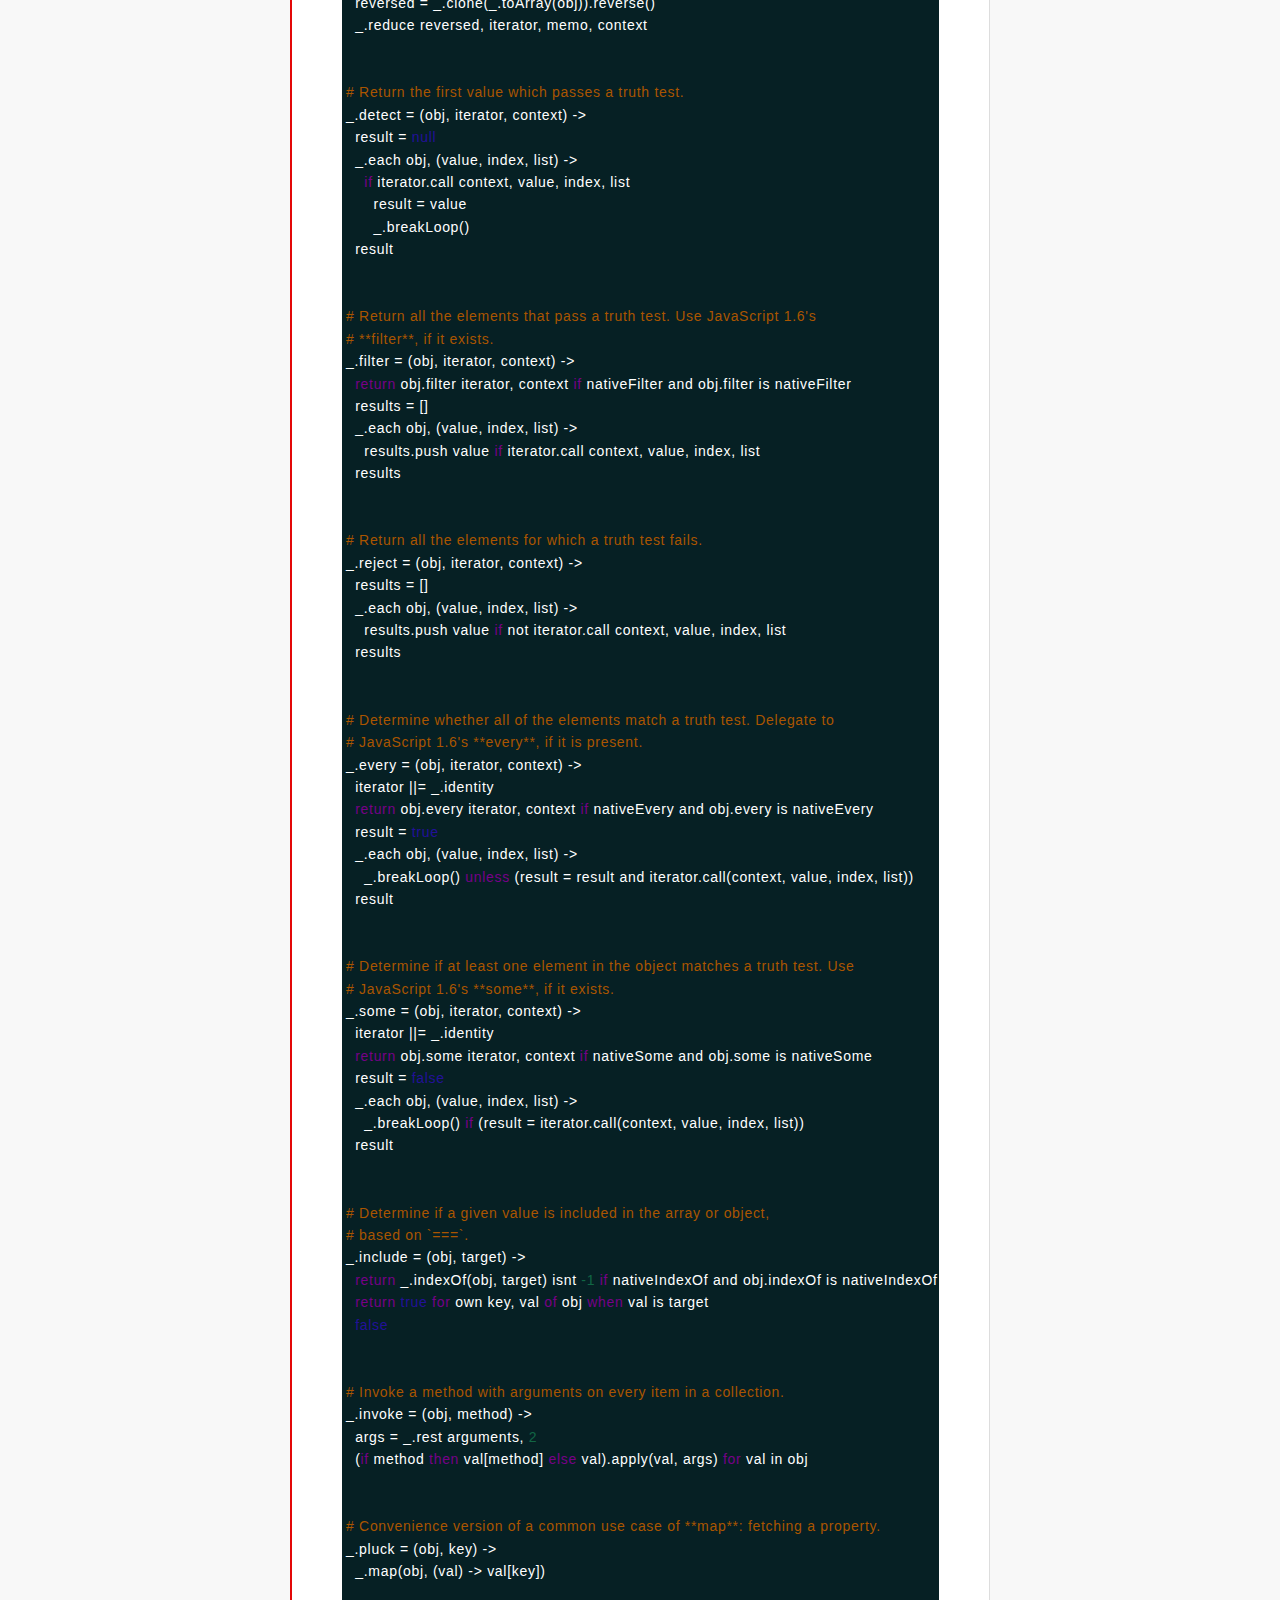
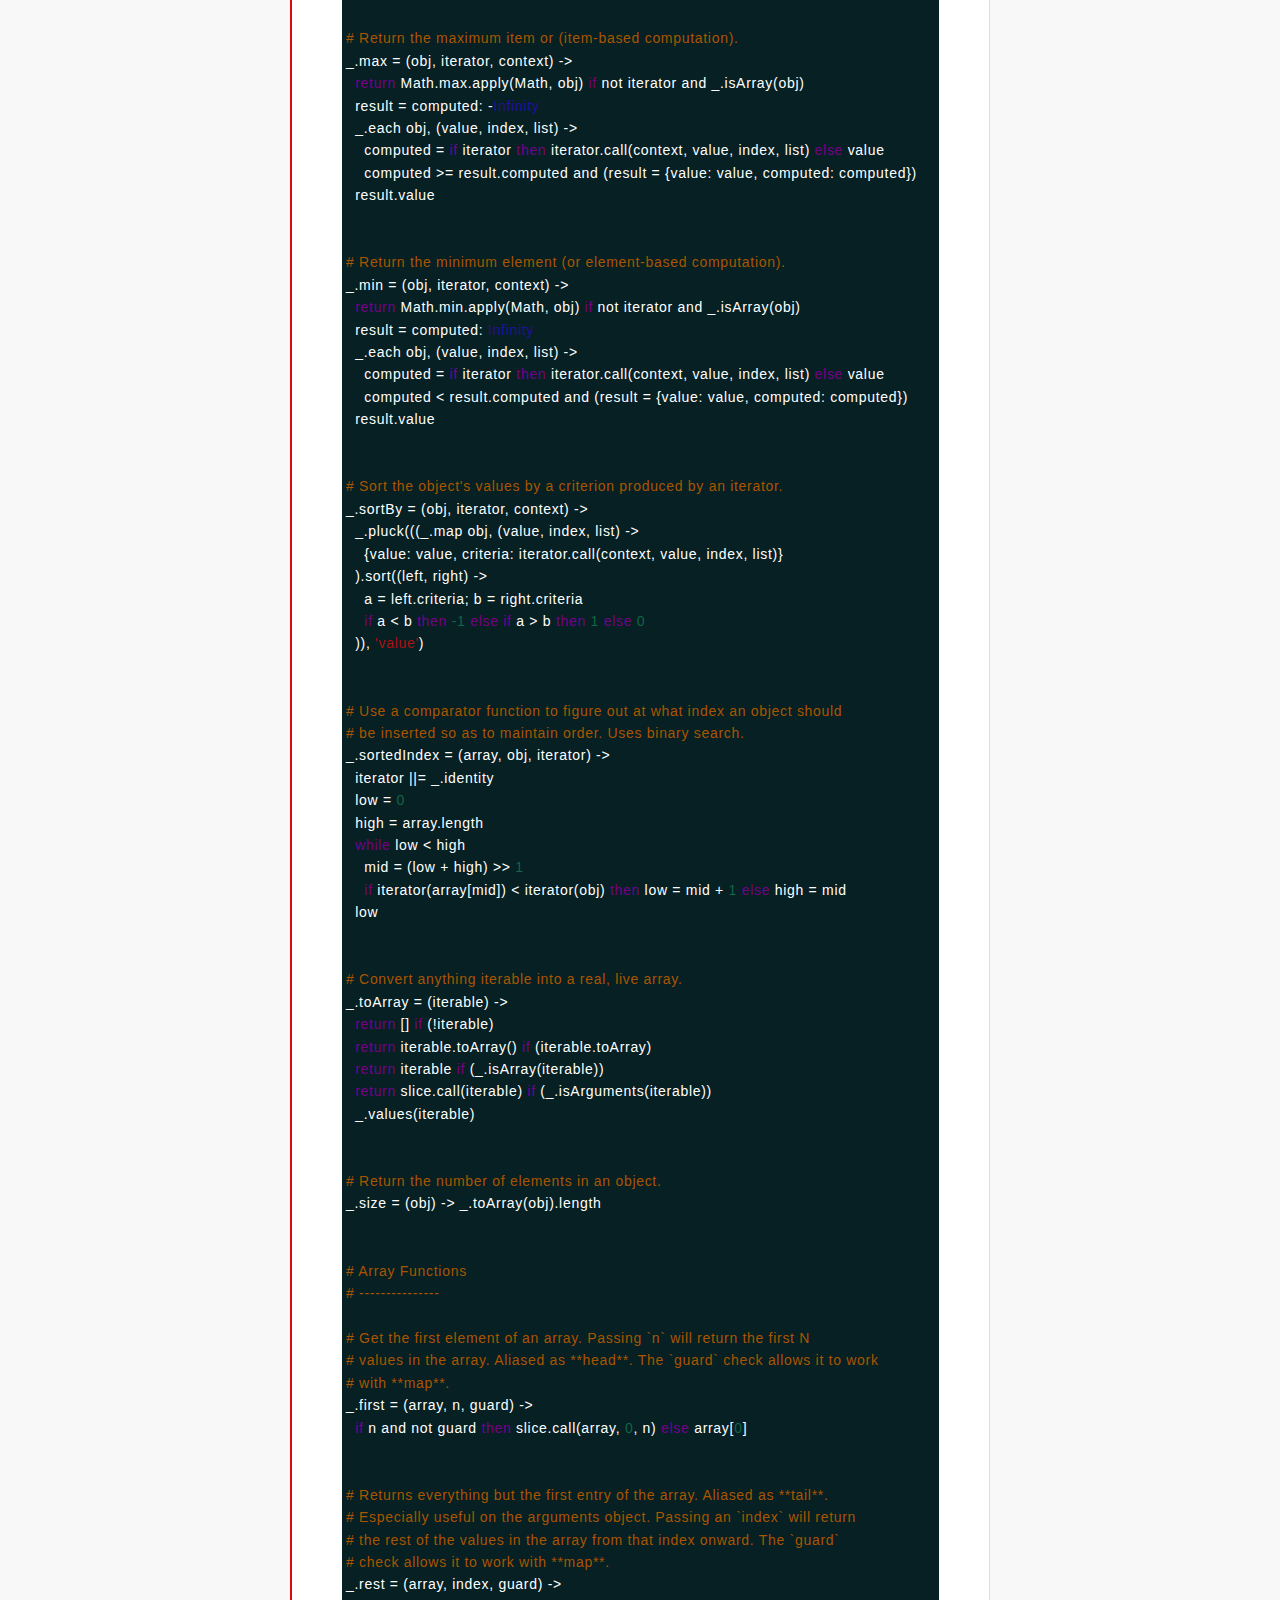
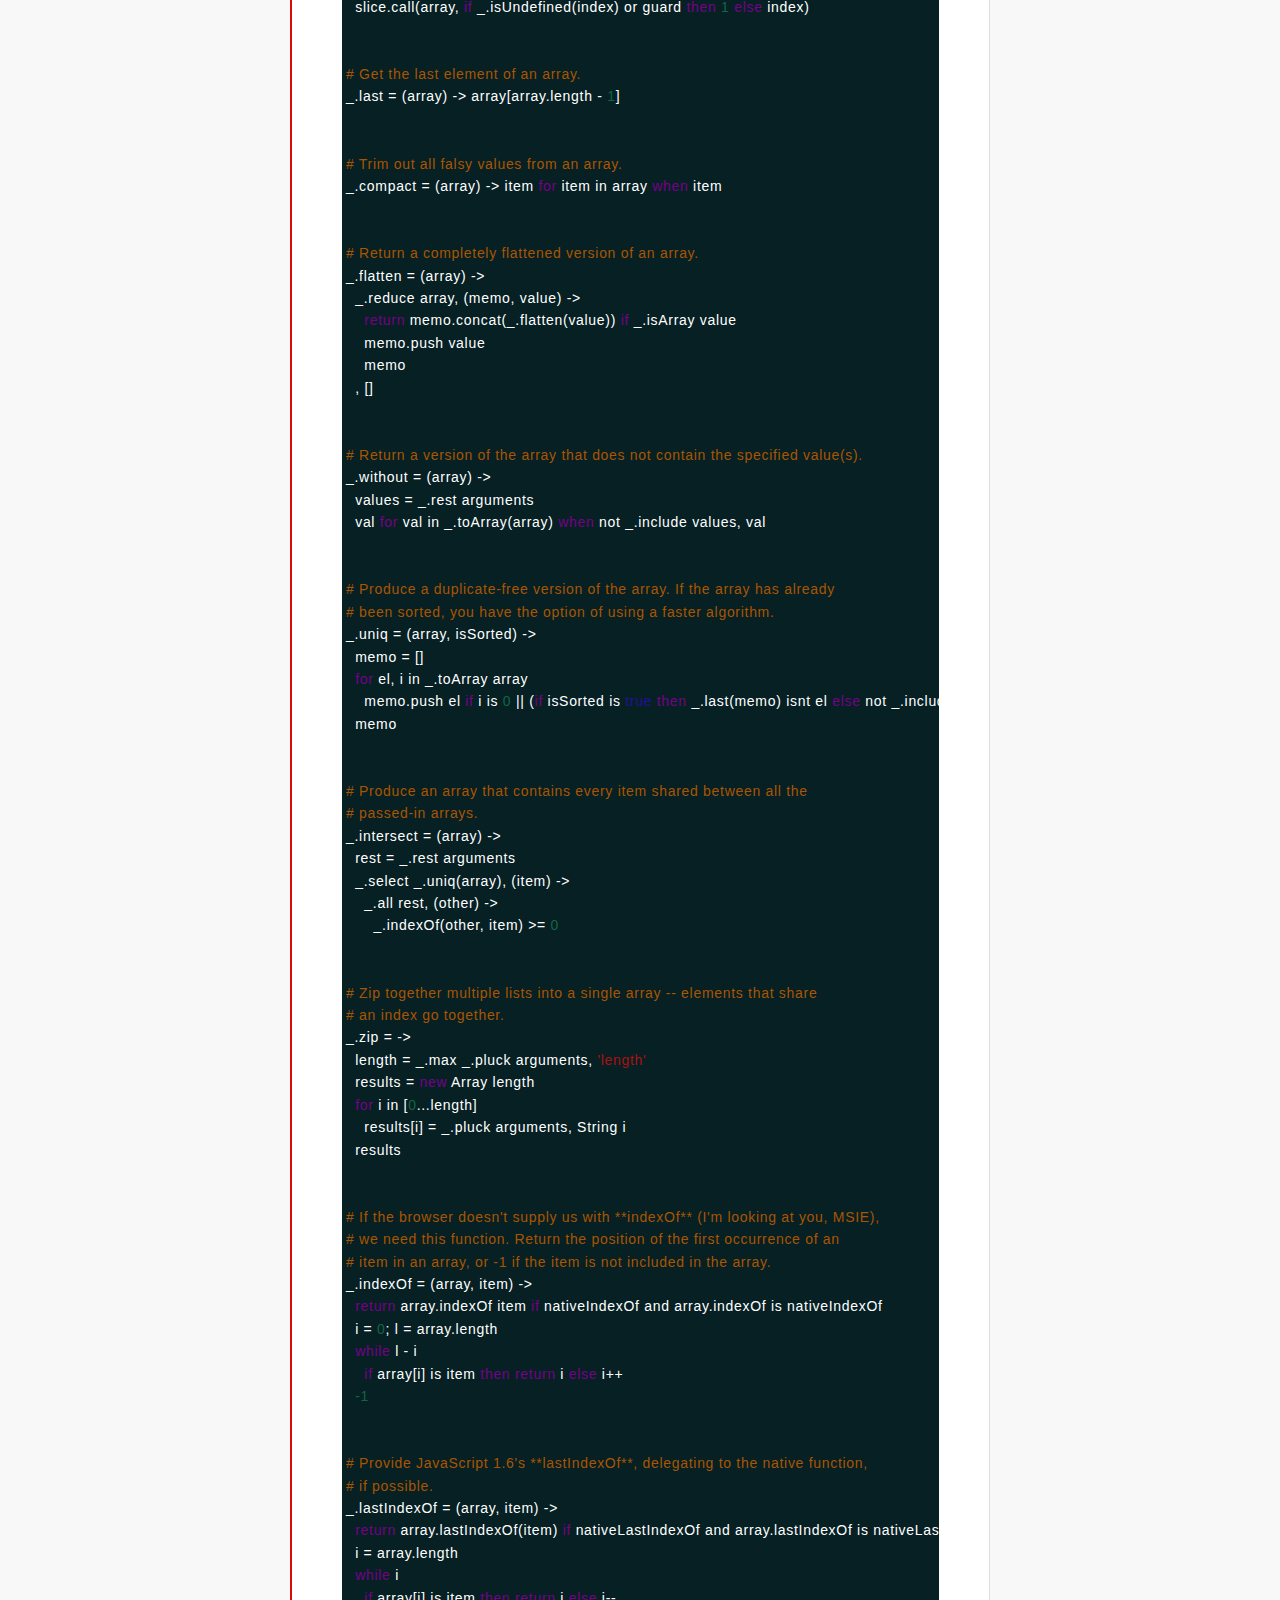
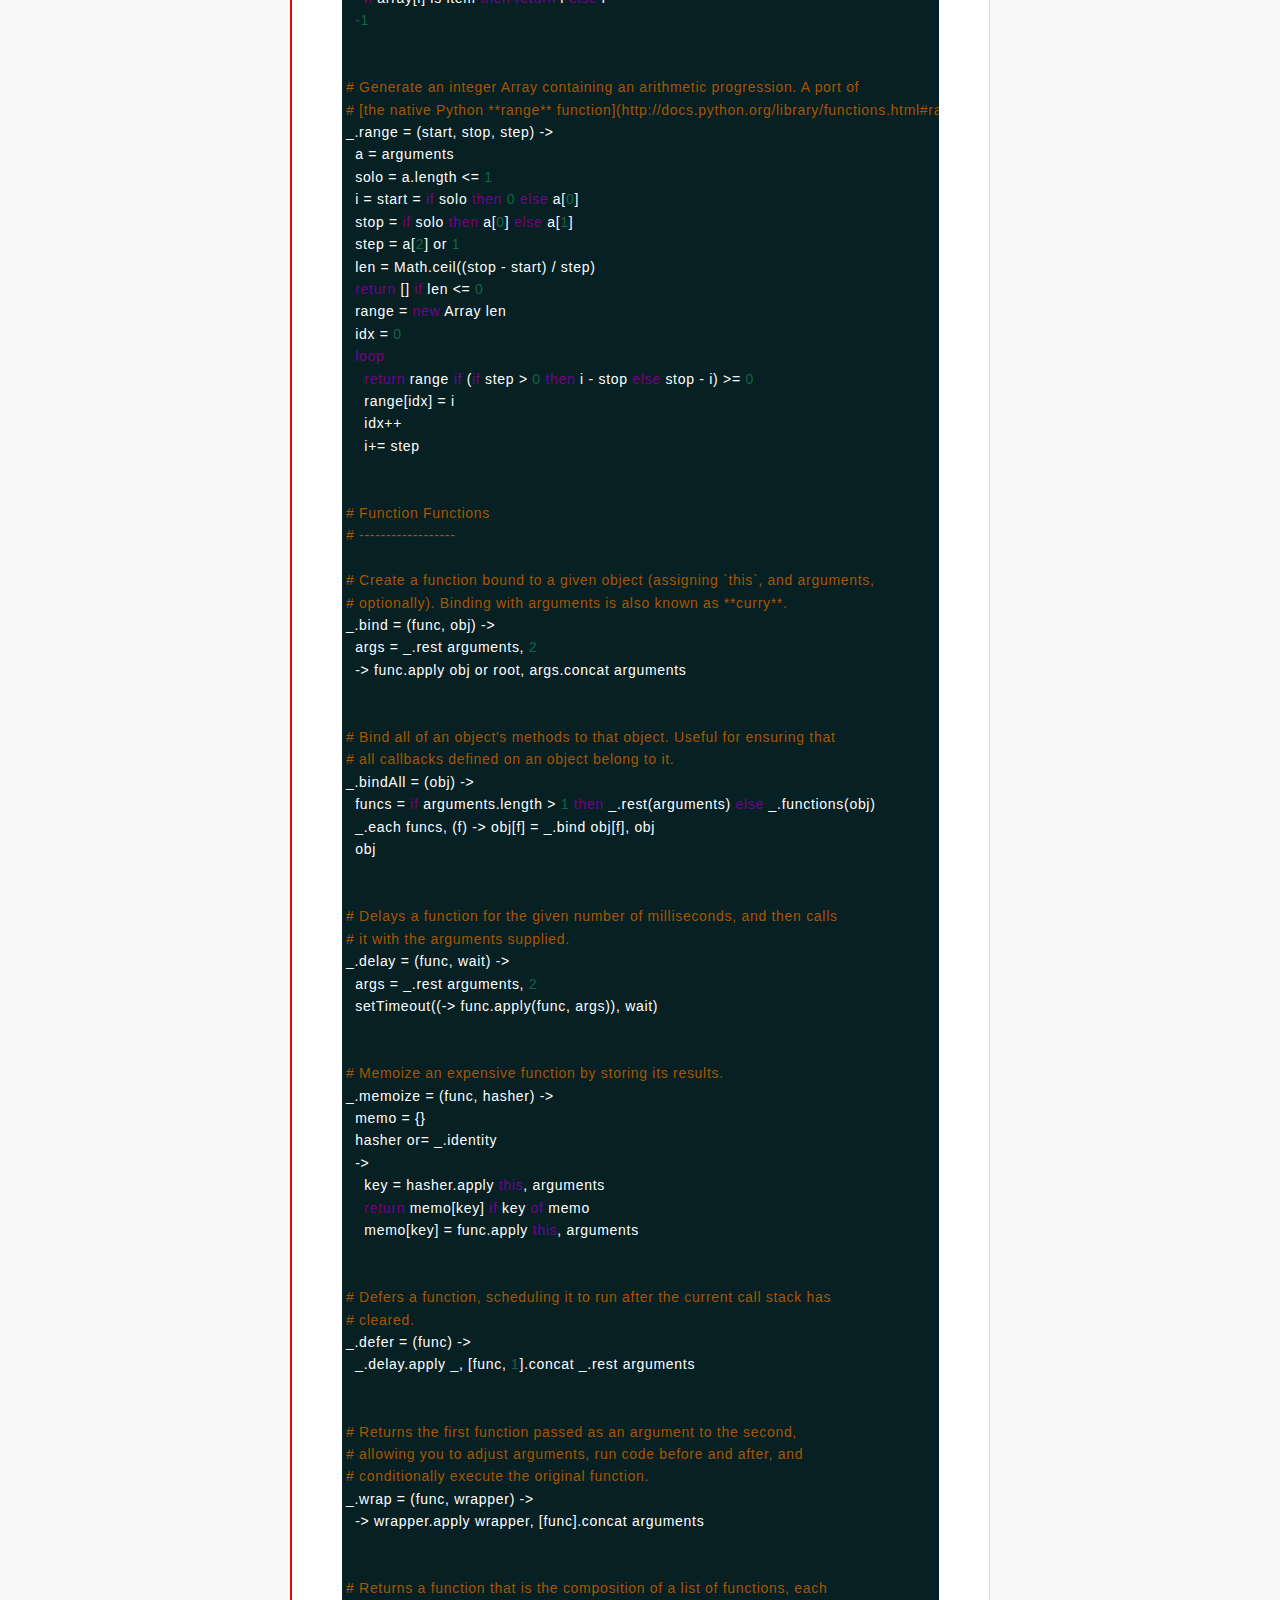
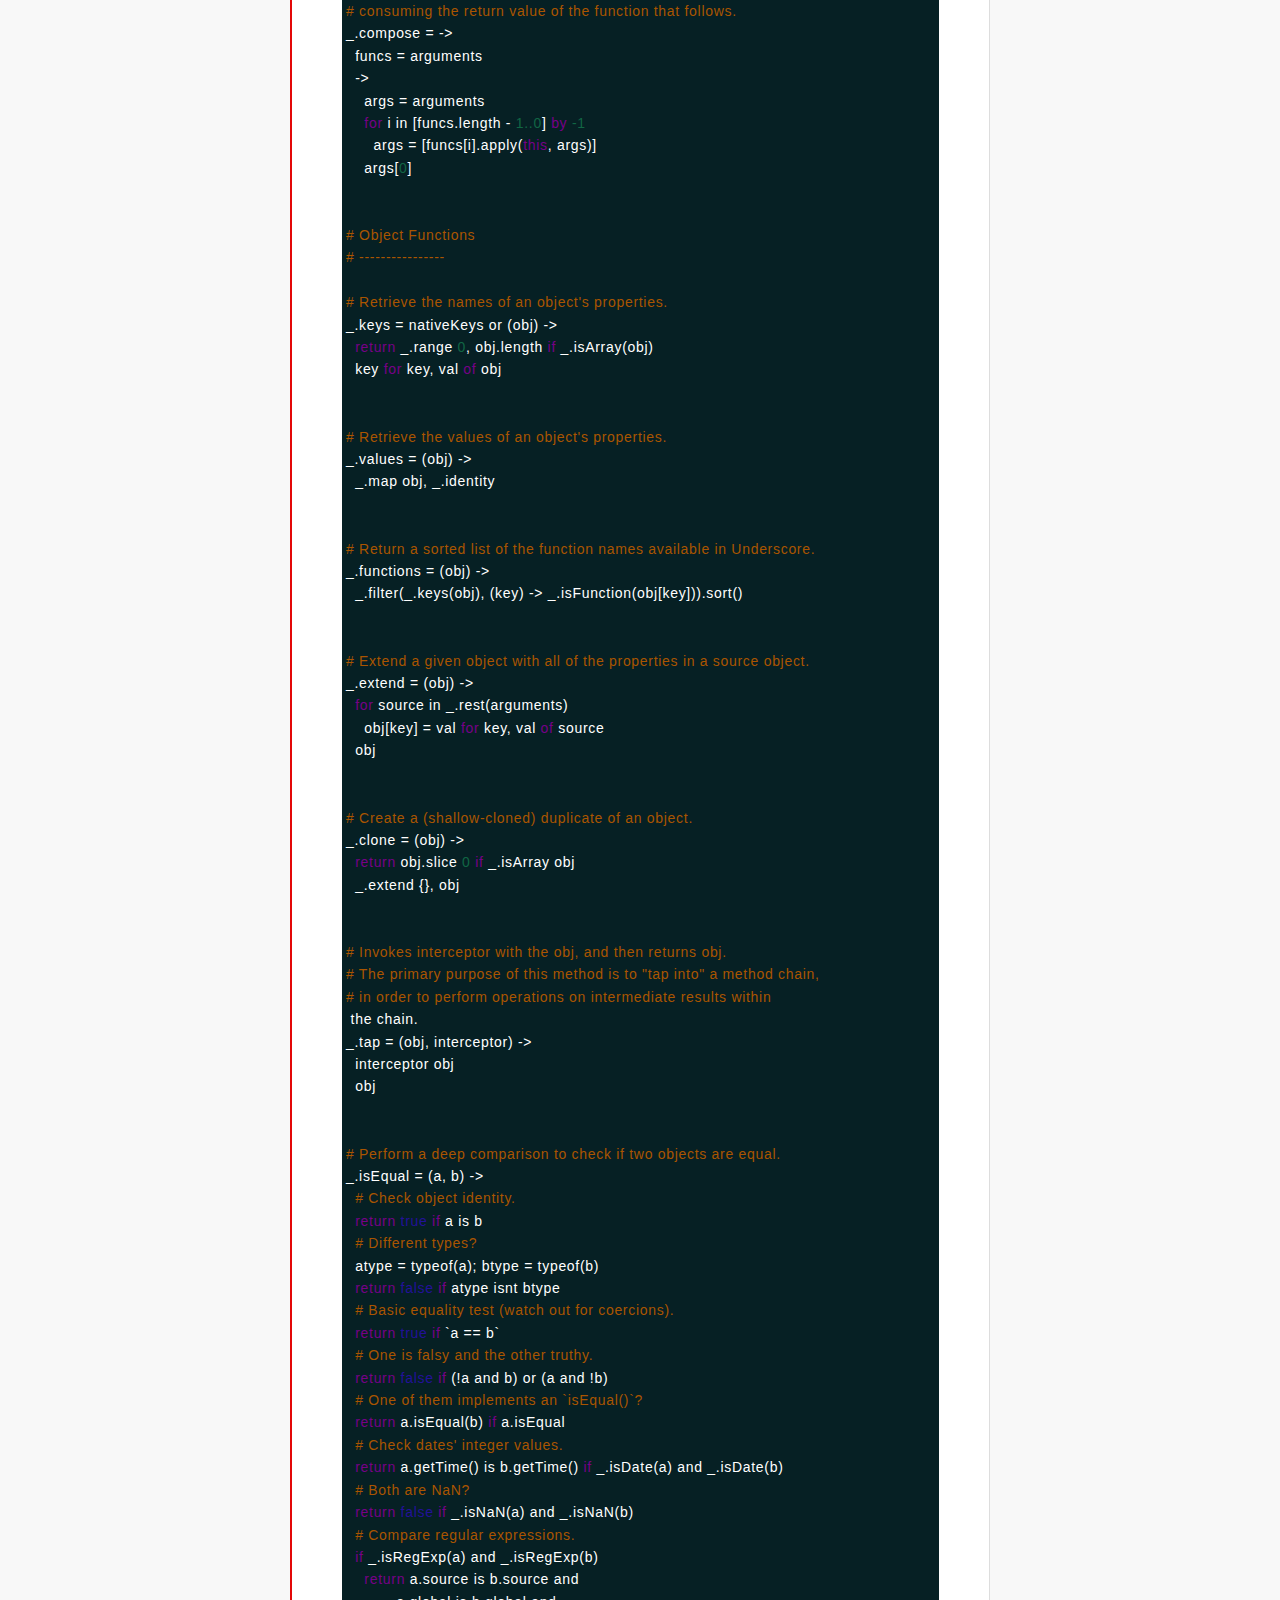
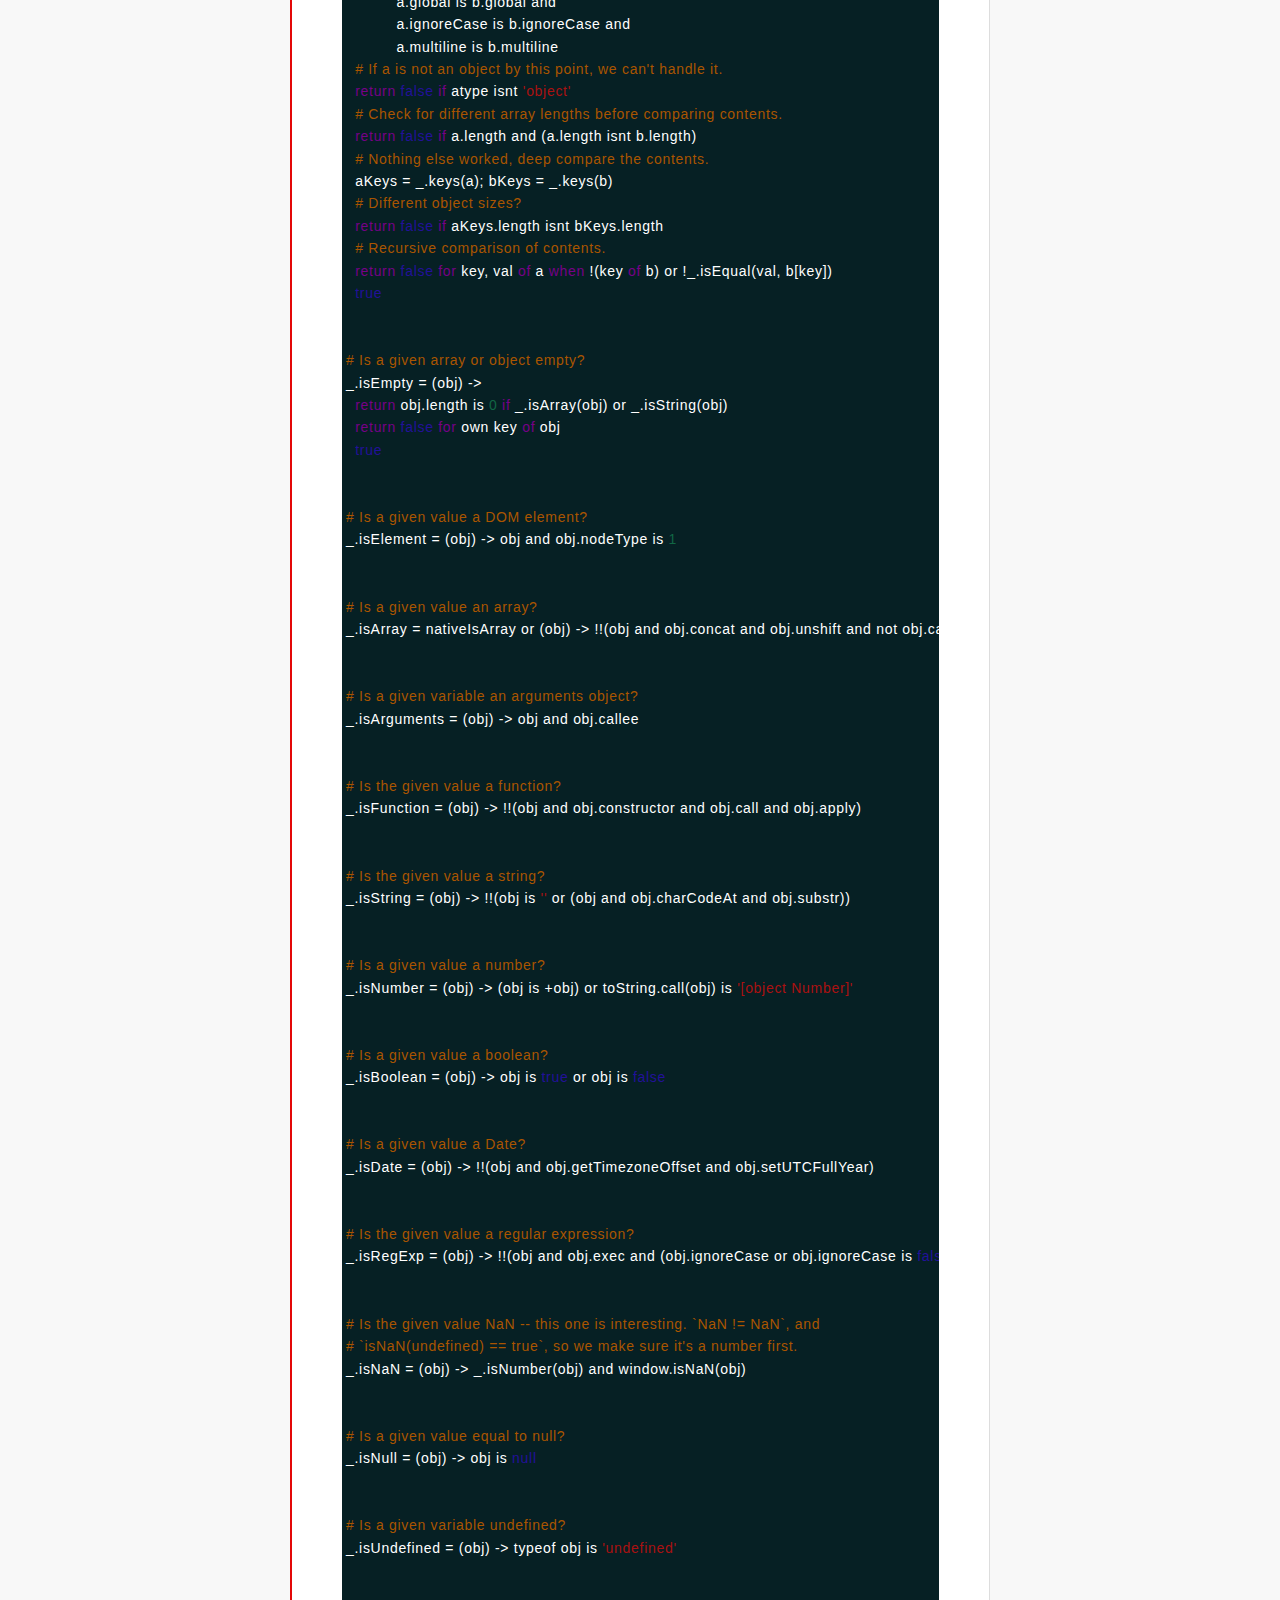
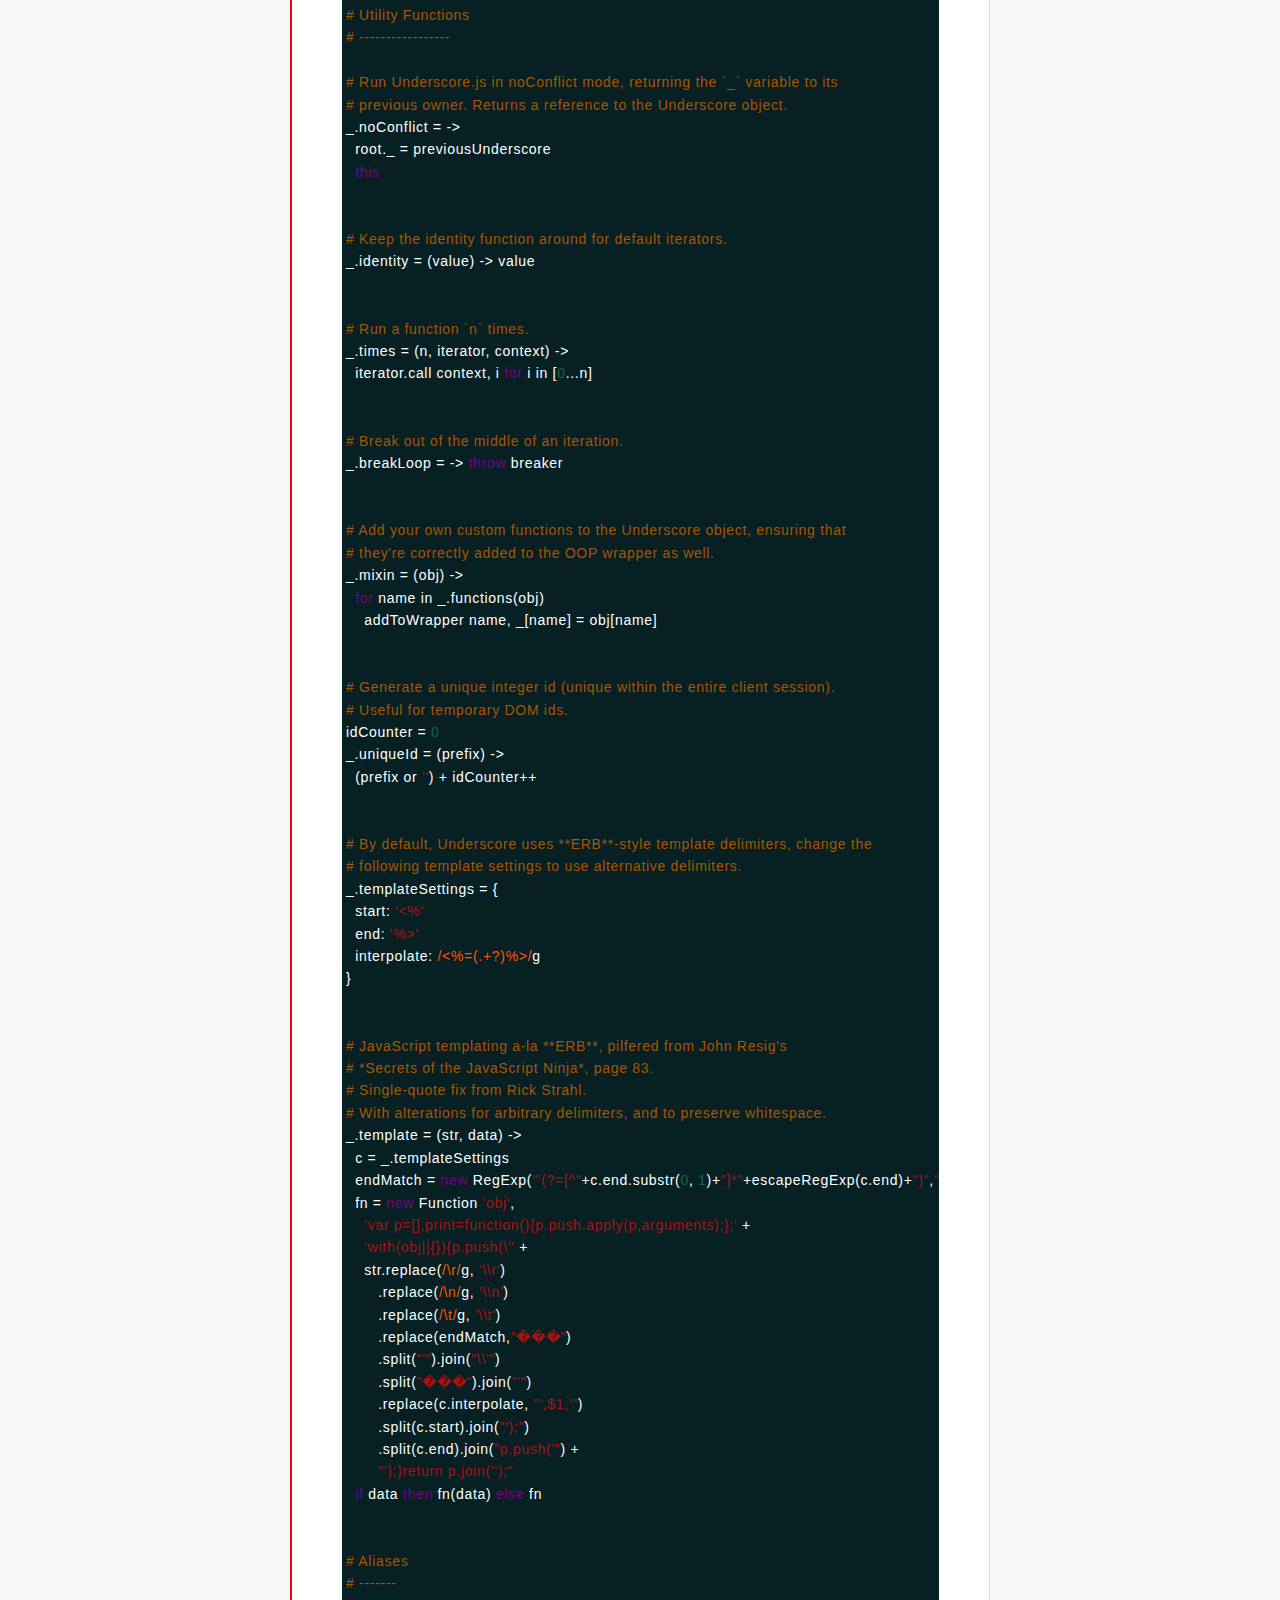
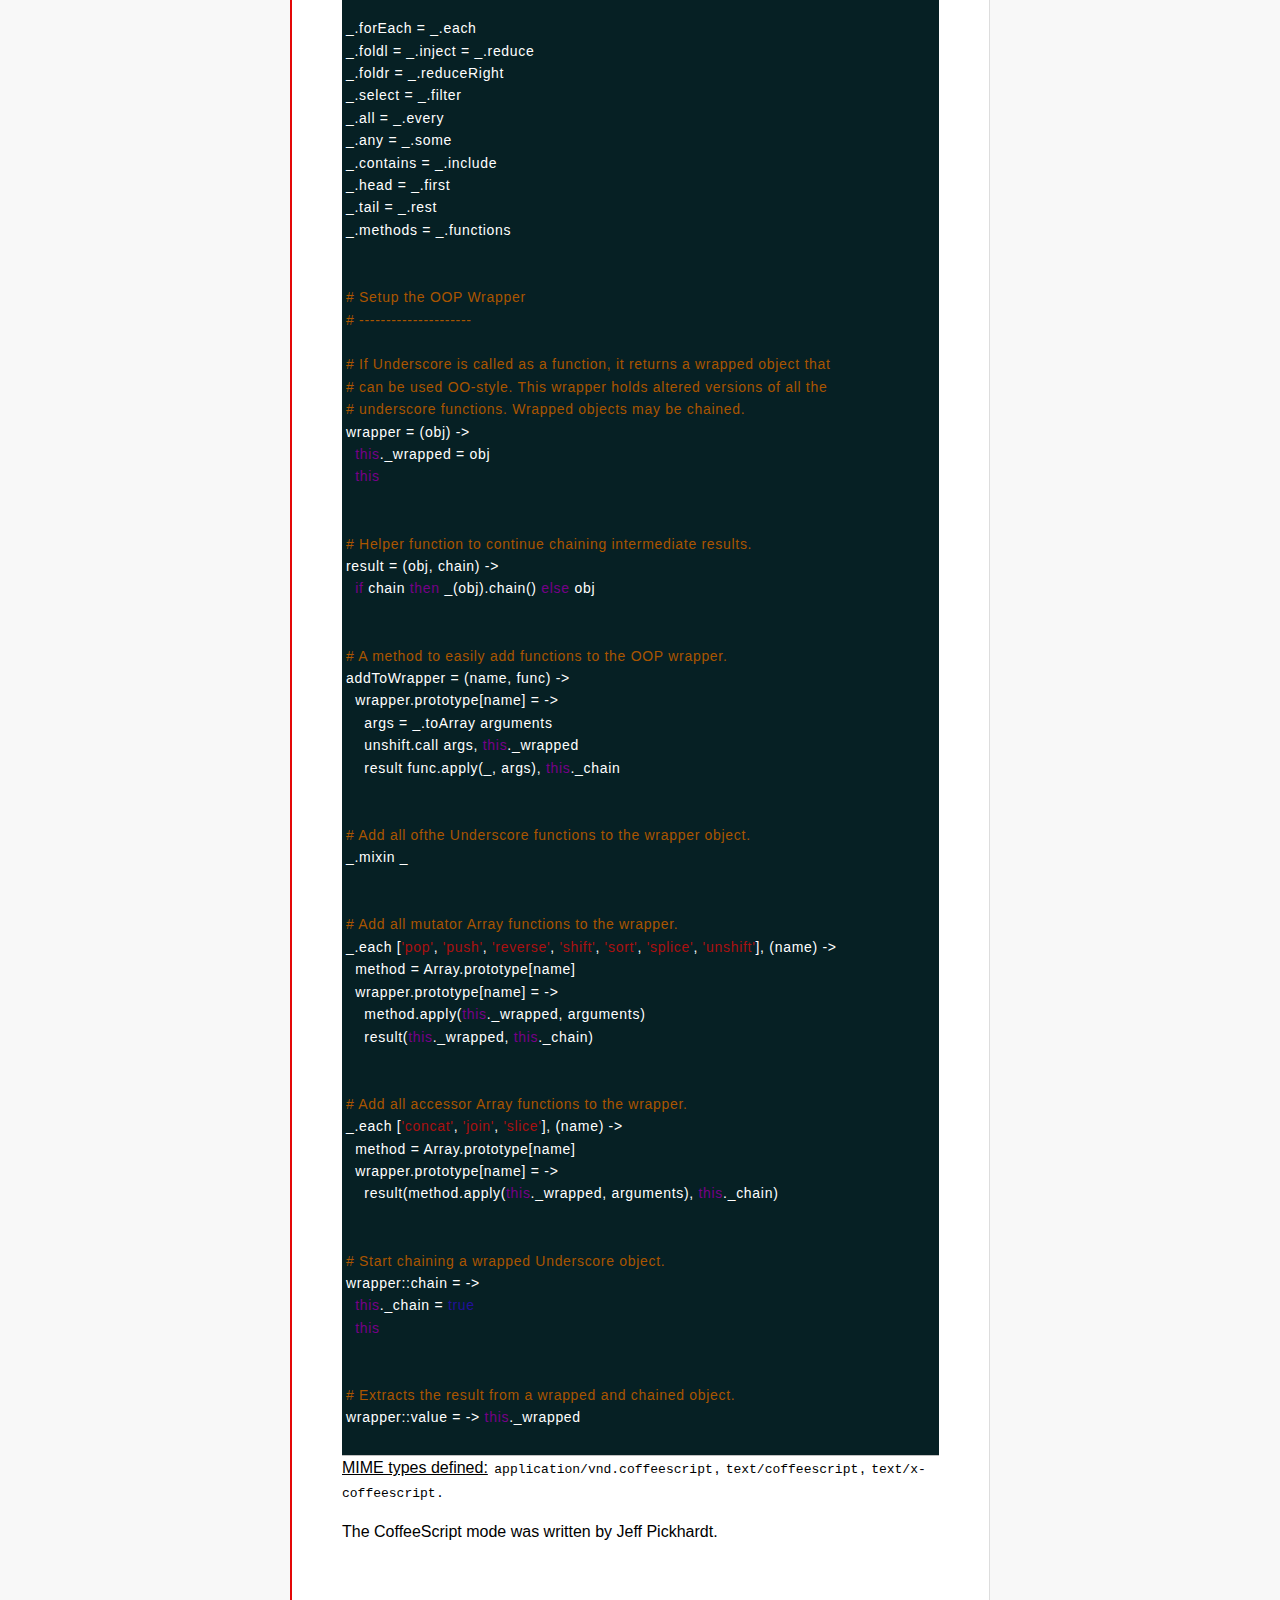
<file: plugins/codemirror/mode/coffeescript/index.html>
<!doctype html>

<title>CodeMirror: CoffeeScript mode</title>
<meta charset="utf-8"/>
<link rel=stylesheet href="../../doc/docs.css">

<link rel="stylesheet" href="../../lib/codemirror.css">
<script src="../../lib/codemirror.js"></script>
<script src="coffeescript.js"></script>
<style>.CodeMirror {border-top: 1px solid silver; border-bottom: 1px solid silver;}</style>
<div id=nav>
  <a href="https://codemirror.net"><h1>CodeMirror</h1><img id=logo src="../../doc/logo.png" alt=""></a>

  <ul>
    <li><a href="../../index.html">Home</a>
    <li><a href="../../doc/manual.html">Manual</a>
    <li><a href="https://github.com/codemirror/codemirror">Code</a>
  </ul>
  <ul>
    <li><a href="../index.html">Language modes</a>
    <li><a class=active href="#">CoffeeScript</a>
  </ul>
</div>

<article>
<h2>CoffeeScript mode</h2>
<form><textarea id="code" name="code">
# CoffeeScript mode for CodeMirror
# Copyright (c) 2011 Jeff Pickhardt, released under
# the MIT License.
#
# Modified from the Python CodeMirror mode, which also is 
# under the MIT License Copyright (c) 2010 Timothy Farrell.
#
# The following script, Underscore.coffee, is used to 
# demonstrate CoffeeScript mode for CodeMirror.
#
# To download CoffeeScript mode for CodeMirror, go to:
# https://github.com/pickhardt/coffeescript-codemirror-mode

# **Underscore.coffee
# (c) 2011 Jeremy Ashkenas, DocumentCloud Inc.**
# Underscore is freely distributable under the terms of the
# [MIT license](http://en.wikipedia.org/wiki/MIT_License).
# Portions of Underscore are inspired by or borrowed from
# [Prototype.js](http://prototypejs.org/api), Oliver Steele's
# [Functional](http://osteele.com), and John Resig's
# [Micro-Templating](http://ejohn.org).
# For all details and documentation:
# http://documentcloud.github.com/underscore/


# Baseline setup
# --------------

# Establish the root object, `window` in the browser, or `global` on the server.
root = this


# Save the previous value of the `_` variable.
previousUnderscore = root._

### Multiline
    comment
###

# Establish the object that gets thrown to break out of a loop iteration.
# `StopIteration` is SOP on Mozilla.
breaker = if typeof(StopIteration) is 'undefined' then '__break__' else StopIteration


#### Docco style single line comment (title)


# Helper function to escape **RegExp** contents, because JS doesn't have one.
escapeRegExp = (string) -> string.replace(/([.*+?^${}()|[\]\/\\])/g, '\\$1')


# Save bytes in the minified (but not gzipped) version:
ArrayProto = Array.prototype
ObjProto = Object.prototype


# Create quick reference variables for speed access to core prototypes.
slice = ArrayProto.slice
unshift = ArrayProto.unshift
toString = ObjProto.toString
hasOwnProperty = ObjProto.hasOwnProperty
propertyIsEnumerable = ObjProto.propertyIsEnumerable


# All **ECMA5** native implementations we hope to use are declared here.
nativeForEach = ArrayProto.forEach
nativeMap = ArrayProto.map
nativeReduce = ArrayProto.reduce
nativeReduceRight = ArrayProto.reduceRight
nativeFilter = ArrayProto.filter
nativeEvery = ArrayProto.every
nativeSome = ArrayProto.some
nativeIndexOf = ArrayProto.indexOf
nativeLastIndexOf = ArrayProto.lastIndexOf
nativeIsArray = Array.isArray
nativeKeys = Object.keys


# Create a safe reference to the Underscore object for use below.
_ = (obj) -> new wrapper(obj)


# Export the Underscore object for **CommonJS**.
if typeof(exports) != 'undefined' then exports._ = _


# Export Underscore to global scope.
root._ = _


# Current version.
_.VERSION = '1.1.0'


# Collection Functions
# --------------------

# The cornerstone, an **each** implementation.
# Handles objects implementing **forEach**, arrays, and raw objects.
_.each = (obj, iterator, context) ->
  try
    if nativeForEach and obj.forEach is nativeForEach
      obj.forEach iterator, context
    else if _.isNumber obj.length
      iterator.call context, obj[i], i, obj for i in [0...obj.length]
    else
      iterator.call context, val, key, obj for own key, val of obj
  catch e
    throw e if e isnt breaker
  obj


# Return the results of applying the iterator to each element. Use JavaScript
# 1.6's version of **map**, if possible.
_.map = (obj, iterator, context) ->
  return obj.map(iterator, context) if nativeMap and obj.map is nativeMap
  results = []
  _.each obj, (value, index, list) ->
    results.push iterator.call context, value, index, list
  results


# **Reduce** builds up a single result from a list of values. Also known as
# **inject**, or **foldl**. Uses JavaScript 1.8's version of **reduce**, if possible.
_.reduce = (obj, iterator, memo, context) ->
  if nativeReduce and obj.reduce is nativeReduce
    iterator = _.bind iterator, context if context
    return obj.reduce iterator, memo
  _.each obj, (value, index, list) ->
    memo = iterator.call context, memo, value, index, list
  memo


# The right-associative version of **reduce**, also known as **foldr**. Uses
# JavaScript 1.8's version of **reduceRight**, if available.
_.reduceRight = (obj, iterator, memo, context) ->
  if nativeReduceRight and obj.reduceRight is nativeReduceRight
    iterator = _.bind iterator, context if context
    return obj.reduceRight iterator, memo
  reversed = _.clone(_.toArray(obj)).reverse()
  _.reduce reversed, iterator, memo, context


# Return the first value which passes a truth test.
_.detect = (obj, iterator, context) ->
  result = null
  _.each obj, (value, index, list) ->
    if iterator.call context, value, index, list
      result = value
      _.breakLoop()
  result


# Return all the elements that pass a truth test. Use JavaScript 1.6's
# **filter**, if it exists.
_.filter = (obj, iterator, context) ->
  return obj.filter iterator, context if nativeFilter and obj.filter is nativeFilter
  results = []
  _.each obj, (value, index, list) ->
    results.push value if iterator.call context, value, index, list
  results


# Return all the elements for which a truth test fails.
_.reject = (obj, iterator, context) ->
  results = []
  _.each obj, (value, index, list) ->
    results.push value if not iterator.call context, value, index, list
  results


# Determine whether all of the elements match a truth test. Delegate to
# JavaScript 1.6's **every**, if it is present.
_.every = (obj, iterator, context) ->
  iterator ||= _.identity
  return obj.every iterator, context if nativeEvery and obj.every is nativeEvery
  result = true
  _.each obj, (value, index, list) ->
    _.breakLoop() unless (result = result and iterator.call(context, value, index, list))
  result


# Determine if at least one element in the object matches a truth test. Use
# JavaScript 1.6's **some**, if it exists.
_.some = (obj, iterator, context) ->
  iterator ||= _.identity
  return obj.some iterator, context if nativeSome and obj.some is nativeSome
  result = false
  _.each obj, (value, index, list) ->
    _.breakLoop() if (result = iterator.call(context, value, index, list))
  result


# Determine if a given value is included in the array or object,
# based on `===`.
_.include = (obj, target) ->
  return _.indexOf(obj, target) isnt -1 if nativeIndexOf and obj.indexOf is nativeIndexOf
  return true for own key, val of obj when val is target
  false


# Invoke a method with arguments on every item in a collection.
_.invoke = (obj, method) ->
  args = _.rest arguments, 2
  (if method then val[method] else val).apply(val, args) for val in obj


# Convenience version of a common use case of **map**: fetching a property.
_.pluck = (obj, key) ->
  _.map(obj, (val) -> val[key])


# Return the maximum item or (item-based computation).
_.max = (obj, iterator, context) ->
  return Math.max.apply(Math, obj) if not iterator and _.isArray(obj)
  result = computed: -Infinity
  _.each obj, (value, index, list) ->
    computed = if iterator then iterator.call(context, value, index, list) else value
    computed >= result.computed and (result = {value: value, computed: computed})
  result.value


# Return the minimum element (or element-based computation).
_.min = (obj, iterator, context) ->
  return Math.min.apply(Math, obj) if not iterator and _.isArray(obj)
  result = computed: Infinity
  _.each obj, (value, index, list) ->
    computed = if iterator then iterator.call(context, value, index, list) else value
    computed < result.computed and (result = {value: value, computed: computed})
  result.value


# Sort the object's values by a criterion produced by an iterator.
_.sortBy = (obj, iterator, context) ->
  _.pluck(((_.map obj, (value, index, list) ->
    {value: value, criteria: iterator.call(context, value, index, list)}
  ).sort((left, right) ->
    a = left.criteria; b = right.criteria
    if a < b then -1 else if a > b then 1 else 0
  )), 'value')


# Use a comparator function to figure out at what index an object should
# be inserted so as to maintain order. Uses binary search.
_.sortedIndex = (array, obj, iterator) ->
  iterator ||= _.identity
  low = 0
  high = array.length
  while low < high
    mid = (low + high) >> 1
    if iterator(array[mid]) < iterator(obj) then low = mid + 1 else high = mid
  low


# Convert anything iterable into a real, live array.
_.toArray = (iterable) ->
  return [] if (!iterable)
  return iterable.toArray() if (iterable.toArray)
  return iterable if (_.isArray(iterable))
  return slice.call(iterable) if (_.isArguments(iterable))
  _.values(iterable)


# Return the number of elements in an object.
_.size = (obj) -> _.toArray(obj).length


# Array Functions
# ---------------

# Get the first element of an array. Passing `n` will return the first N
# values in the array. Aliased as **head**. The `guard` check allows it to work
# with **map**.
_.first = (array, n, guard) ->
  if n and not guard then slice.call(array, 0, n) else array[0]


# Returns everything but the first entry of the array. Aliased as **tail**.
# Especially useful on the arguments object. Passing an `index` will return
# the rest of the values in the array from that index onward. The `guard`
# check allows it to work with **map**.
_.rest = (array, index, guard) ->
  slice.call(array, if _.isUndefined(index) or guard then 1 else index)


# Get the last element of an array.
_.last = (array) -> array[array.length - 1]


# Trim out all falsy values from an array.
_.compact = (array) -> item for item in array when item


# Return a completely flattened version of an array.
_.flatten = (array) ->
  _.reduce array, (memo, value) ->
    return memo.concat(_.flatten(value)) if _.isArray value
    memo.push value
    memo
  , []


# Return a version of the array that does not contain the specified value(s).
_.without = (array) ->
  values = _.rest arguments
  val for val in _.toArray(array) when not _.include values, val


# Produce a duplicate-free version of the array. If the array has already
# been sorted, you have the option of using a faster algorithm.
_.uniq = (array, isSorted) ->
  memo = []
  for el, i in _.toArray array
    memo.push el if i is 0 || (if isSorted is true then _.last(memo) isnt el else not _.include(memo, el))
  memo


# Produce an array that contains every item shared between all the
# passed-in arrays.
_.intersect = (array) ->
  rest = _.rest arguments
  _.select _.uniq(array), (item) ->
    _.all rest, (other) ->
      _.indexOf(other, item) >= 0


# Zip together multiple lists into a single array -- elements that share
# an index go together.
_.zip = ->
  length = _.max _.pluck arguments, 'length'
  results = new Array length
  for i in [0...length]
    results[i] = _.pluck arguments, String i
  results


# If the browser doesn't supply us with **indexOf** (I'm looking at you, MSIE),
# we need this function. Return the position of the first occurrence of an
# item in an array, or -1 if the item is not included in the array.
_.indexOf = (array, item) ->
  return array.indexOf item if nativeIndexOf and array.indexOf is nativeIndexOf
  i = 0; l = array.length
  while l - i
    if array[i] is item then return i else i++
  -1


# Provide JavaScript 1.6's **lastIndexOf**, delegating to the native function,
# if possible.
_.lastIndexOf = (array, item) ->
  return array.lastIndexOf(item) if nativeLastIndexOf and array.lastIndexOf is nativeLastIndexOf
  i = array.length
  while i
    if array[i] is item then return i else i--
  -1


# Generate an integer Array containing an arithmetic progression. A port of
# [the native Python **range** function](http://docs.python.org/library/functions.html#range).
_.range = (start, stop, step) ->
  a = arguments
  solo = a.length <= 1
  i = start = if solo then 0 else a[0]
  stop = if solo then a[0] else a[1]
  step = a[2] or 1
  len = Math.ceil((stop - start) / step)
  return [] if len <= 0
  range = new Array len
  idx = 0
  loop
    return range if (if step > 0 then i - stop else stop - i) >= 0
    range[idx] = i
    idx++
    i+= step


# Function Functions
# ------------------

# Create a function bound to a given object (assigning `this`, and arguments,
# optionally). Binding with arguments is also known as **curry**.
_.bind = (func, obj) ->
  args = _.rest arguments, 2
  -> func.apply obj or root, args.concat arguments


# Bind all of an object's methods to that object. Useful for ensuring that
# all callbacks defined on an object belong to it.
_.bindAll = (obj) ->
  funcs = if arguments.length > 1 then _.rest(arguments) else _.functions(obj)
  _.each funcs, (f) -> obj[f] = _.bind obj[f], obj
  obj


# Delays a function for the given number of milliseconds, and then calls
# it with the arguments supplied.
_.delay = (func, wait) ->
  args = _.rest arguments, 2
  setTimeout((-> func.apply(func, args)), wait)


# Memoize an expensive function by storing its results.
_.memoize = (func, hasher) ->
  memo = {}
  hasher or= _.identity
  ->
    key = hasher.apply this, arguments
    return memo[key] if key of memo
    memo[key] = func.apply this, arguments


# Defers a function, scheduling it to run after the current call stack has
# cleared.
_.defer = (func) ->
  _.delay.apply _, [func, 1].concat _.rest arguments


# Returns the first function passed as an argument to the second,
# allowing you to adjust arguments, run code before and after, and
# conditionally execute the original function.
_.wrap = (func, wrapper) ->
  -> wrapper.apply wrapper, [func].concat arguments


# Returns a function that is the composition of a list of functions, each
# consuming the return value of the function that follows.
_.compose = ->
  funcs = arguments
  ->
    args = arguments
    for i in [funcs.length - 1..0] by -1
      args = [funcs[i].apply(this, args)]
    args[0]


# Object Functions
# ----------------

# Retrieve the names of an object's properties.
_.keys = nativeKeys or (obj) ->
  return _.range 0, obj.length if _.isArray(obj)
  key for key, val of obj


# Retrieve the values of an object's properties.
_.values = (obj) ->
  _.map obj, _.identity


# Return a sorted list of the function names available in Underscore.
_.functions = (obj) ->
  _.filter(_.keys(obj), (key) -> _.isFunction(obj[key])).sort()


# Extend a given object with all of the properties in a source object.
_.extend = (obj) ->
  for source in _.rest(arguments)
    obj[key] = val for key, val of source
  obj


# Create a (shallow-cloned) duplicate of an object.
_.clone = (obj) ->
  return obj.slice 0 if _.isArray obj
  _.extend {}, obj


# Invokes interceptor with the obj, and then returns obj.
# The primary purpose of this method is to "tap into" a method chain,
# in order to perform operations on intermediate results within
 the chain.
_.tap = (obj, interceptor) ->
  interceptor obj
  obj


# Perform a deep comparison to check if two objects are equal.
_.isEqual = (a, b) ->
  # Check object identity.
  return true if a is b
  # Different types?
  atype = typeof(a); btype = typeof(b)
  return false if atype isnt btype
  # Basic equality test (watch out for coercions).
  return true if `a == b`
  # One is falsy and the other truthy.
  return false if (!a and b) or (a and !b)
  # One of them implements an `isEqual()`?
  return a.isEqual(b) if a.isEqual
  # Check dates' integer values.
  return a.getTime() is b.getTime() if _.isDate(a) and _.isDate(b)
  # Both are NaN?
  return false if _.isNaN(a) and _.isNaN(b)
  # Compare regular expressions.
  if _.isRegExp(a) and _.isRegExp(b)
    return a.source is b.source and
           a.global is b.global and
           a.ignoreCase is b.ignoreCase and
           a.multiline is b.multiline
  # If a is not an object by this point, we can't handle it.
  return false if atype isnt 'object'
  # Check for different array lengths before comparing contents.
  return false if a.length and (a.length isnt b.length)
  # Nothing else worked, deep compare the contents.
  aKeys = _.keys(a); bKeys = _.keys(b)
  # Different object sizes?
  return false if aKeys.length isnt bKeys.length
  # Recursive comparison of contents.
  return false for key, val of a when !(key of b) or !_.isEqual(val, b[key])
  true


# Is a given array or object empty?
_.isEmpty = (obj) ->
  return obj.length is 0 if _.isArray(obj) or _.isString(obj)
  return false for own key of obj
  true


# Is a given value a DOM element?
_.isElement = (obj) -> obj and obj.nodeType is 1


# Is a given value an array?
_.isArray = nativeIsArray or (obj) -> !!(obj and obj.concat and obj.unshift and not obj.callee)


# Is a given variable an arguments object?
_.isArguments = (obj) -> obj and obj.callee


# Is the given value a function?
_.isFunction = (obj) -> !!(obj and obj.constructor and obj.call and obj.apply)


# Is the given value a string?
_.isString = (obj) -> !!(obj is '' or (obj and obj.charCodeAt and obj.substr))


# Is a given value a number?
_.isNumber = (obj) -> (obj is +obj) or toString.call(obj) is '[object Number]'


# Is a given value a boolean?
_.isBoolean = (obj) -> obj is true or obj is false


# Is a given value a Date?
_.isDate = (obj) -> !!(obj and obj.getTimezoneOffset and obj.setUTCFullYear)


# Is the given value a regular expression?
_.isRegExp = (obj) -> !!(obj and obj.exec and (obj.ignoreCase or obj.ignoreCase is false))


# Is the given value NaN -- this one is interesting. `NaN != NaN`, and
# `isNaN(undefined) == true`, so we make sure it's a number first.
_.isNaN = (obj) -> _.isNumber(obj) and window.isNaN(obj)


# Is a given value equal to null?
_.isNull = (obj) -> obj is null


# Is a given variable undefined?
_.isUndefined = (obj) -> typeof obj is 'undefined'


# Utility Functions
# -----------------

# Run Underscore.js in noConflict mode, returning the `_` variable to its
# previous owner. Returns a reference to the Underscore object.
_.noConflict = ->
  root._ = previousUnderscore
  this


# Keep the identity function around for default iterators.
_.identity = (value) -> value


# Run a function `n` times.
_.times = (n, iterator, context) ->
  iterator.call context, i for i in [0...n]


# Break out of the middle of an iteration.
_.breakLoop = -> throw breaker


# Add your own custom functions to the Underscore object, ensuring that
# they're correctly added to the OOP wrapper as well.
_.mixin = (obj) ->
  for name in _.functions(obj)
    addToWrapper name, _[name] = obj[name]


# Generate a unique integer id (unique within the entire client session).
# Useful for temporary DOM ids.
idCounter = 0
_.uniqueId = (prefix) ->
  (prefix or '') + idCounter++


# By default, Underscore uses **ERB**-style template delimiters, change the
# following template settings to use alternative delimiters.
_.templateSettings = {
  start: '<%'
  end: '%>'
  interpolate: /<%=(.+?)%>/g
}


# JavaScript templating a-la **ERB**, pilfered from John Resig's
# *Secrets of the JavaScript Ninja*, page 83.
# Single-quote fix from Rick Strahl.
# With alterations for arbitrary delimiters, and to preserve whitespace.
_.template = (str, data) ->
  c = _.templateSettings
  endMatch = new RegExp("'(?=[^"+c.end.substr(0, 1)+"]*"+escapeRegExp(c.end)+")","g")
  fn = new Function 'obj',
    'var p=[],print=function(){p.push.apply(p,arguments);};' +
    'with(obj||{}){p.push(\'' +
    str.replace(/\r/g, '\\r')
       .replace(/\n/g, '\\n')
       .replace(/\t/g, '\\t')
       .replace(endMatch,"���")
       .split("'").join("\\'")
       .split("���").join("'")
       .replace(c.interpolate, "',$1,'")
       .split(c.start).join("');")
       .split(c.end).join("p.push('") +
       "');}return p.join('');"
  if data then fn(data) else fn


# Aliases
# -------

_.forEach = _.each
_.foldl = _.inject = _.reduce
_.foldr = _.reduceRight
_.select = _.filter
_.all = _.every
_.any = _.some
_.contains = _.include
_.head = _.first
_.tail = _.rest
_.methods = _.functions


# Setup the OOP Wrapper
# ---------------------

# If Underscore is called as a function, it returns a wrapped object that
# can be used OO-style. This wrapper holds altered versions of all the
# underscore functions. Wrapped objects may be chained.
wrapper = (obj) ->
  this._wrapped = obj
  this


# Helper function to continue chaining intermediate results.
result = (obj, chain) ->
  if chain then _(obj).chain() else obj


# A method to easily add functions to the OOP wrapper.
addToWrapper = (name, func) ->
  wrapper.prototype[name] = ->
    args = _.toArray arguments
    unshift.call args, this._wrapped
    result func.apply(_, args), this._chain


# Add all ofthe Underscore functions to the wrapper object.
_.mixin _


# Add all mutator Array functions to the wrapper.
_.each ['pop', 'push', 'reverse', 'shift', 'sort', 'splice', 'unshift'], (name) ->
  method = Array.prototype[name]
  wrapper.prototype[name] = ->
    method.apply(this._wrapped, arguments)
    result(this._wrapped, this._chain)


# Add all accessor Array functions to the wrapper.
_.each ['concat', 'join', 'slice'], (name) ->
  method = Array.prototype[name]
  wrapper.prototype[name] = ->
    result(method.apply(this._wrapped, arguments), this._chain)


# Start chaining a wrapped Underscore object.
wrapper::chain = ->
  this._chain = true
  this


# Extracts the result from a wrapped and chained object.
wrapper::value = -> this._wrapped
</textarea></form>
    <script>
      var editor = CodeMirror.fromTextArea(document.getElementById("code"), {});
    </script>

    <p><strong>MIME types defined:</strong> <code>application/vnd.coffeescript</code>, <code>text/coffeescript</code>, <code>text/x-coffeescript</code>.</p>

    <p>The CoffeeScript mode was written by Jeff Pickhardt.</p>

  </article>
</file>
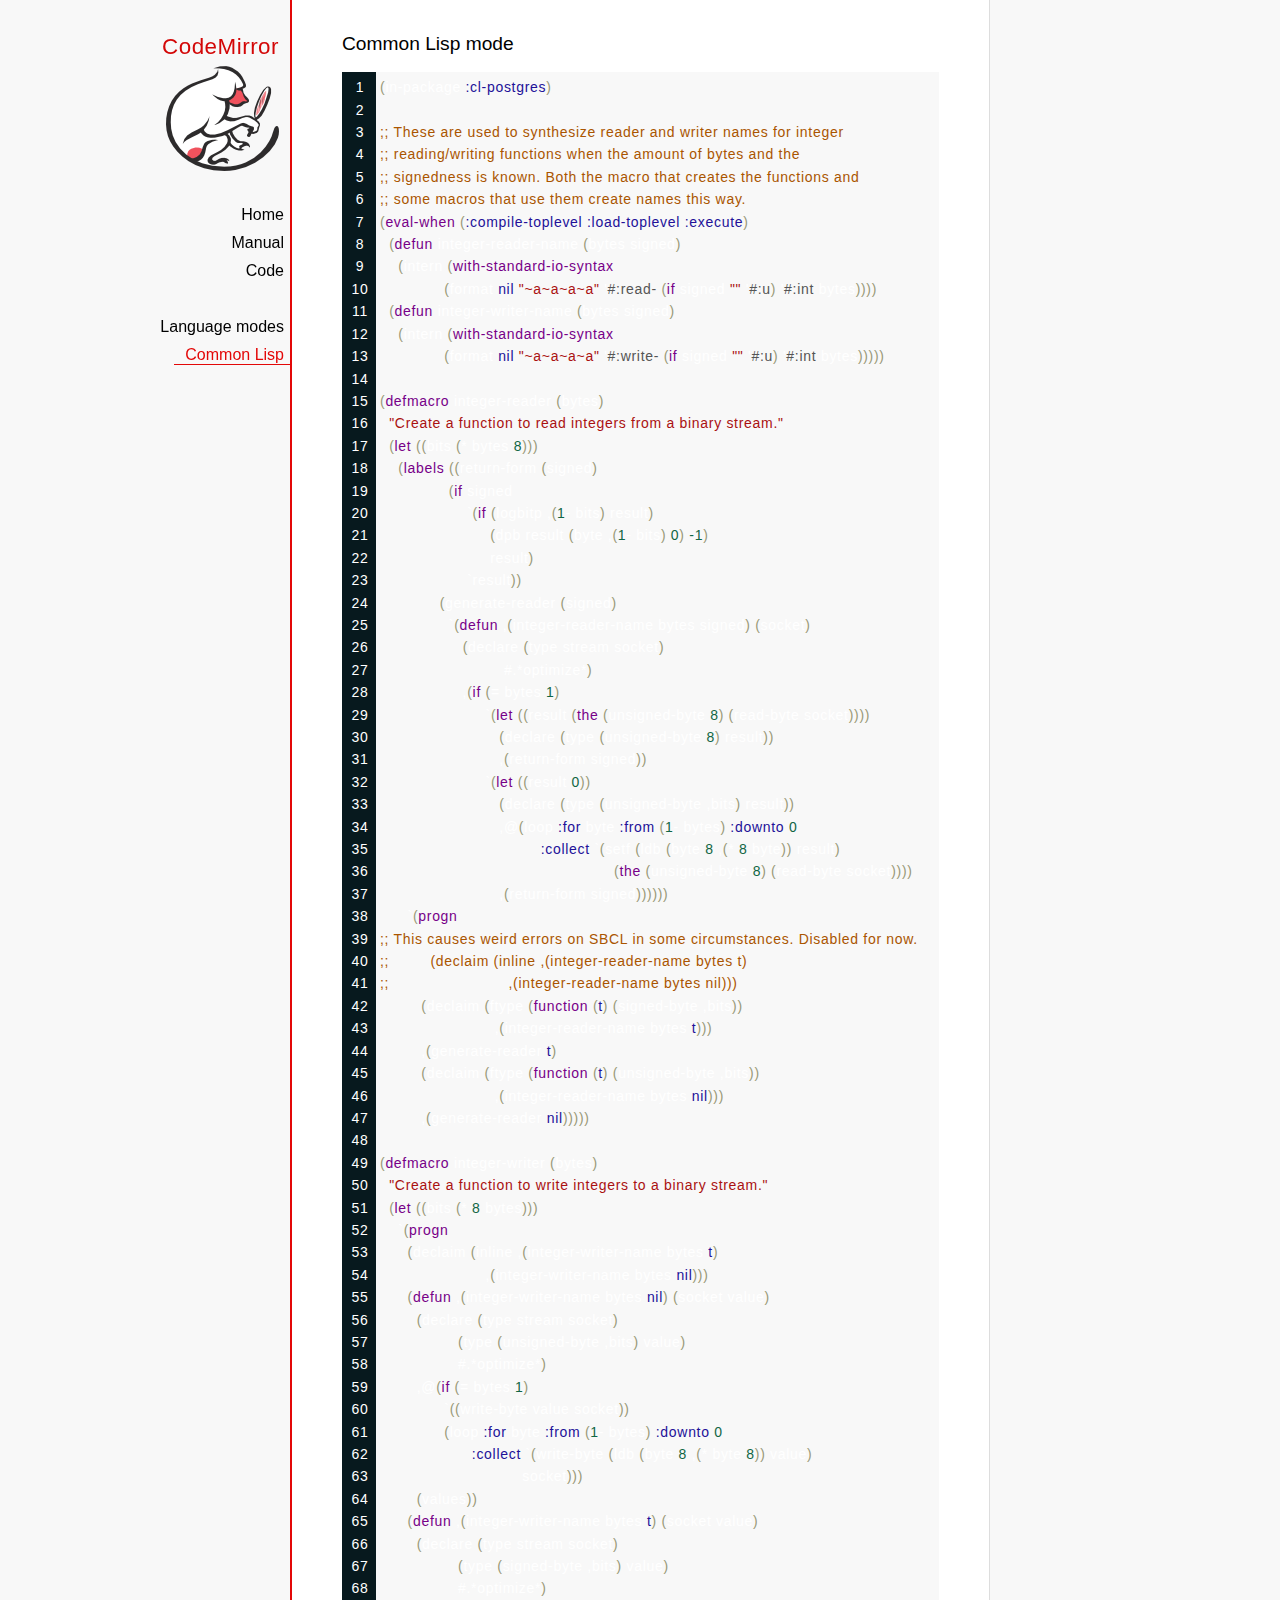
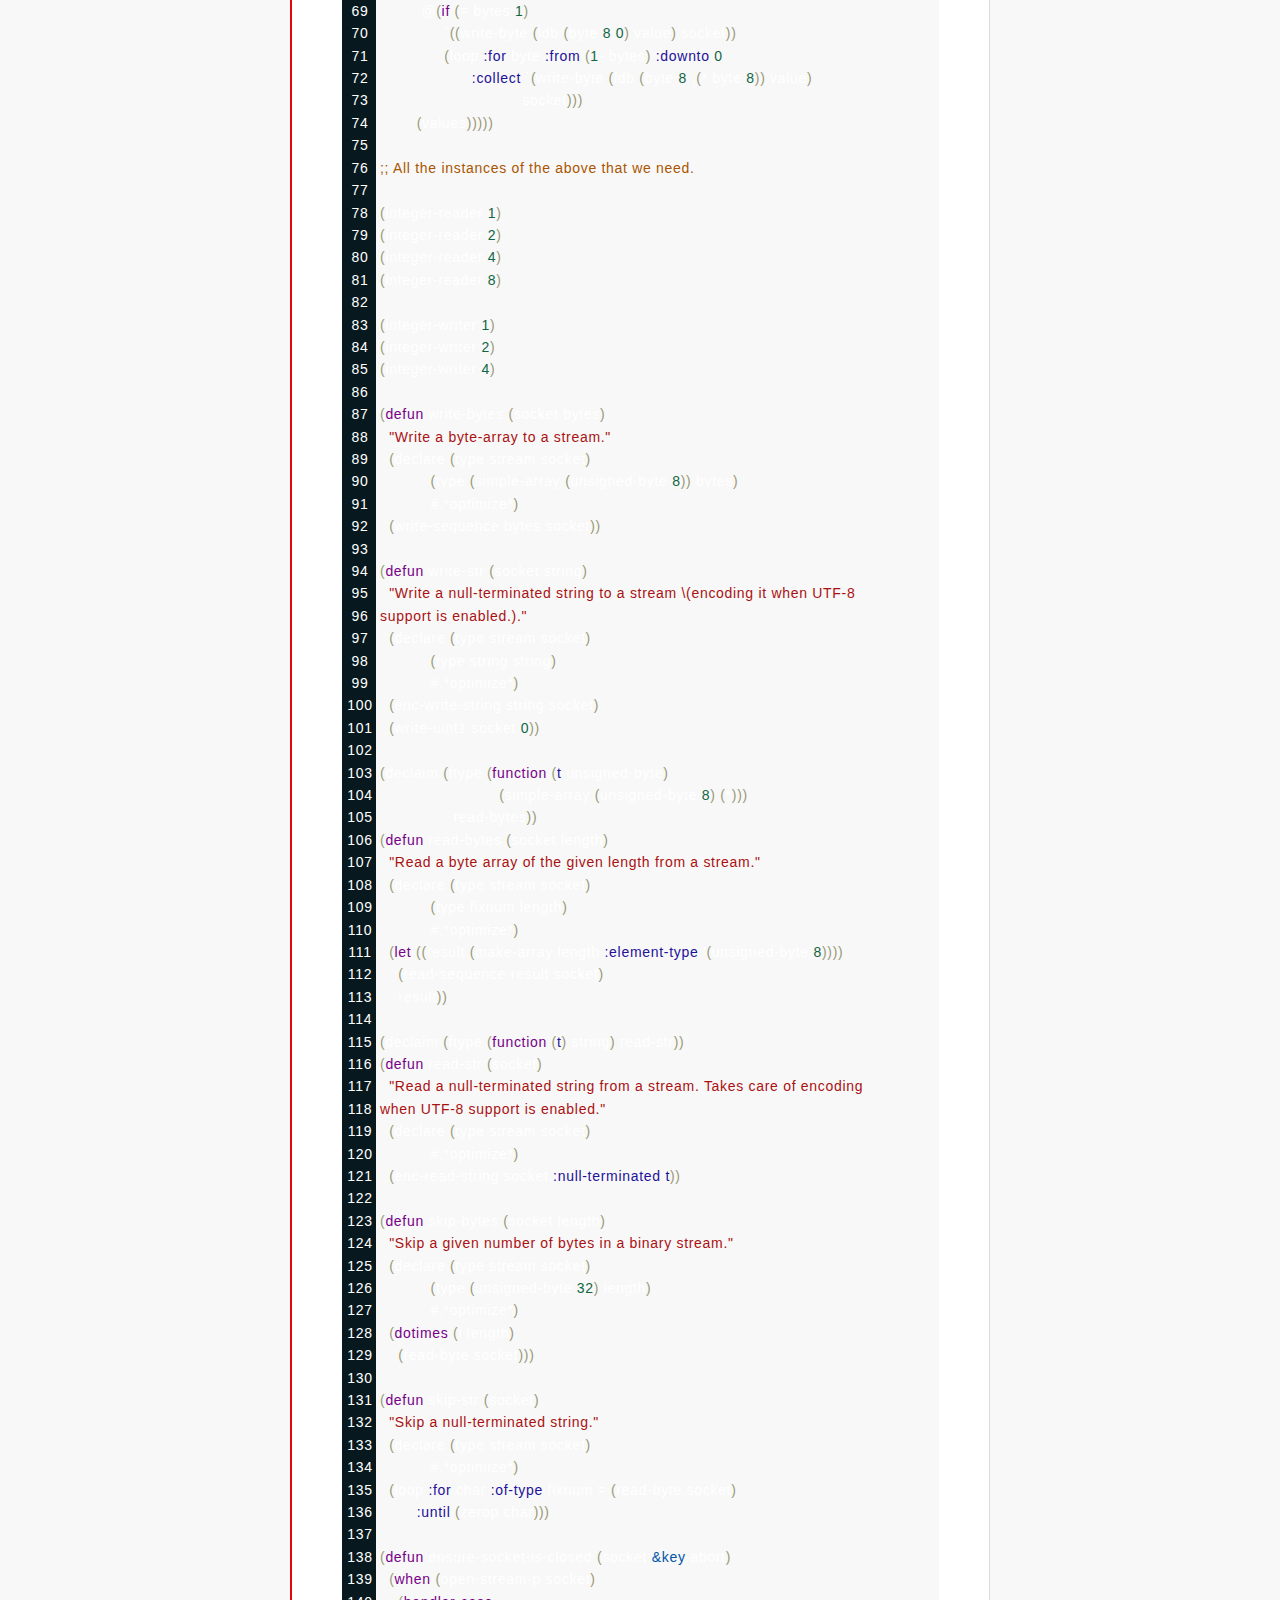
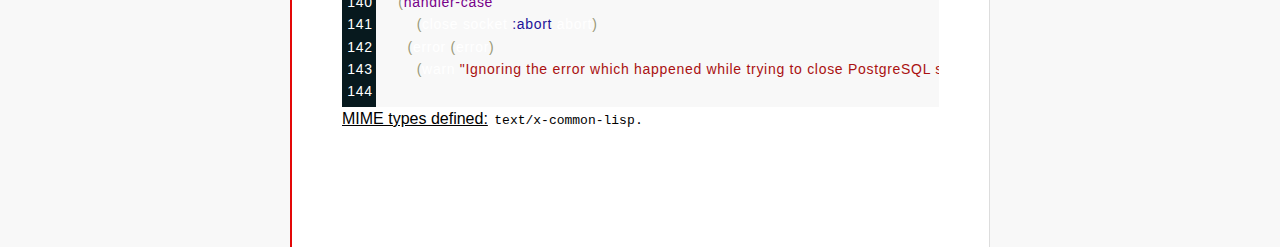
<file: plugins/codemirror/mode/commonlisp/index.html>
<!doctype html>

<title>CodeMirror: Common Lisp mode</title>
<meta charset="utf-8"/>
<link rel=stylesheet href="../../doc/docs.css">

<link rel="stylesheet" href="../../lib/codemirror.css">
<script src="../../lib/codemirror.js"></script>
<script src="commonlisp.js"></script>
<style>.CodeMirror {background: #f8f8f8;}</style>
<div id=nav>
  <a href="https://codemirror.net"><h1>CodeMirror</h1><img id=logo src="../../doc/logo.png" alt=""></a>

  <ul>
    <li><a href="../../index.html">Home</a>
    <li><a href="../../doc/manual.html">Manual</a>
    <li><a href="https://github.com/codemirror/codemirror">Code</a>
  </ul>
  <ul>
    <li><a href="../index.html">Language modes</a>
    <li><a class=active href="#">Common Lisp</a>
  </ul>
</div>

<article>
<h2>Common Lisp mode</h2>
<form><textarea id="code" name="code">(in-package :cl-postgres)

;; These are used to synthesize reader and writer names for integer
;; reading/writing functions when the amount of bytes and the
;; signedness is known. Both the macro that creates the functions and
;; some macros that use them create names this way.
(eval-when (:compile-toplevel :load-toplevel :execute)
  (defun integer-reader-name (bytes signed)
    (intern (with-standard-io-syntax
              (format nil "~a~a~a~a" '#:read- (if signed "" '#:u) '#:int bytes))))
  (defun integer-writer-name (bytes signed)
    (intern (with-standard-io-syntax
              (format nil "~a~a~a~a" '#:write- (if signed "" '#:u) '#:int bytes)))))

(defmacro integer-reader (bytes)
  "Create a function to read integers from a binary stream."
  (let ((bits (* bytes 8)))
    (labels ((return-form (signed)
               (if signed
                   `(if (logbitp ,(1- bits) result)
                        (dpb result (byte ,(1- bits) 0) -1)
                        result)
                   `result))
             (generate-reader (signed)
               `(defun ,(integer-reader-name bytes signed) (socket)
                  (declare (type stream socket)
                           #.*optimize*)
                  ,(if (= bytes 1)
                       `(let ((result (the (unsigned-byte 8) (read-byte socket))))
                          (declare (type (unsigned-byte 8) result))
                          ,(return-form signed))
                       `(let ((result 0))
                          (declare (type (unsigned-byte ,bits) result))
                          ,@(loop :for byte :from (1- bytes) :downto 0
                                   :collect `(setf (ldb (byte 8 ,(* 8 byte)) result)
                                                   (the (unsigned-byte 8) (read-byte socket))))
                          ,(return-form signed))))))
      `(progn
;; This causes weird errors on SBCL in some circumstances. Disabled for now.
;;         (declaim (inline ,(integer-reader-name bytes t)
;;                          ,(integer-reader-name bytes nil)))
         (declaim (ftype (function (t) (signed-byte ,bits))
                         ,(integer-reader-name bytes t)))
         ,(generate-reader t)
         (declaim (ftype (function (t) (unsigned-byte ,bits))
                         ,(integer-reader-name bytes nil)))
         ,(generate-reader nil)))))

(defmacro integer-writer (bytes)
  "Create a function to write integers to a binary stream."
  (let ((bits (* 8 bytes)))
    `(progn
      (declaim (inline ,(integer-writer-name bytes t)
                       ,(integer-writer-name bytes nil)))
      (defun ,(integer-writer-name bytes nil) (socket value)
        (declare (type stream socket)
                 (type (unsigned-byte ,bits) value)
                 #.*optimize*)
        ,@(if (= bytes 1)
              `((write-byte value socket))
              (loop :for byte :from (1- bytes) :downto 0
                    :collect `(write-byte (ldb (byte 8 ,(* byte 8)) value)
                               socket)))
        (values))
      (defun ,(integer-writer-name bytes t) (socket value)
        (declare (type stream socket)
                 (type (signed-byte ,bits) value)
                 #.*optimize*)
        ,@(if (= bytes 1)
              `((write-byte (ldb (byte 8 0) value) socket))
              (loop :for byte :from (1- bytes) :downto 0
                    :collect `(write-byte (ldb (byte 8 ,(* byte 8)) value)
                               socket)))
        (values)))))

;; All the instances of the above that we need.

(integer-reader 1)
(integer-reader 2)
(integer-reader 4)
(integer-reader 8)

(integer-writer 1)
(integer-writer 2)
(integer-writer 4)

(defun write-bytes (socket bytes)
  "Write a byte-array to a stream."
  (declare (type stream socket)
           (type (simple-array (unsigned-byte 8)) bytes)
           #.*optimize*)
  (write-sequence bytes socket))

(defun write-str (socket string)
  "Write a null-terminated string to a stream \(encoding it when UTF-8
support is enabled.)."
  (declare (type stream socket)
           (type string string)
           #.*optimize*)
  (enc-write-string string socket)
  (write-uint1 socket 0))

(declaim (ftype (function (t unsigned-byte)
                          (simple-array (unsigned-byte 8) (*)))
                read-bytes))
(defun read-bytes (socket length)
  "Read a byte array of the given length from a stream."
  (declare (type stream socket)
           (type fixnum length)
           #.*optimize*)
  (let ((result (make-array length :element-type '(unsigned-byte 8))))
    (read-sequence result socket)
    result))

(declaim (ftype (function (t) string) read-str))
(defun read-str (socket)
  "Read a null-terminated string from a stream. Takes care of encoding
when UTF-8 support is enabled."
  (declare (type stream socket)
           #.*optimize*)
  (enc-read-string socket :null-terminated t))

(defun skip-bytes (socket length)
  "Skip a given number of bytes in a binary stream."
  (declare (type stream socket)
           (type (unsigned-byte 32) length)
           #.*optimize*)
  (dotimes (i length)
    (read-byte socket)))

(defun skip-str (socket)
  "Skip a null-terminated string."
  (declare (type stream socket)
           #.*optimize*)
  (loop :for char :of-type fixnum = (read-byte socket)
        :until (zerop char)))

(defun ensure-socket-is-closed (socket &amp;key abort)
  (when (open-stream-p socket)
    (handler-case
        (close socket :abort abort)
      (error (error)
        (warn "Ignoring the error which happened while trying to close PostgreSQL socket: ~A" error)))))
</textarea></form>
    <script>
      var editor = CodeMirror.fromTextArea(document.getElementById("code"), {lineNumbers: true});
    </script>

    <p><strong>MIME types defined:</strong> <code>text/x-common-lisp</code>.</p>

  </article>
</file>
<file: plugins/codemirror/lib/codemirror.css>
/* BASICS */

.CodeMirror {
  /* Set height, width, borders, and global font properties here */
  font-family: 'Montserrat', sans-serif;;
  height: 300px;
  color: white;
  background-color:  #062024;
  direction: ltr;
  width: 100%;
  height: 100%;

}

/* PADDING */

.CodeMirror-lines {
  padding: 4px 0; /* Vertical padding around content */
}
.CodeMirror pre.CodeMirror-line,
.CodeMirror pre.CodeMirror-line-like {
  padding: 0 4px; /* Horizontal padding of content */
}

.CodeMirror-scrollbar-filler, .CodeMirror-gutter-filler {
  background-color:  #062024; /* The little square between H and V scrollbars */
}

/* GUTTER */

.CodeMirror-gutters {
  border-right: none;
  background: #07191E;
  white-space: nowrap;
}
.CodeMirror-linenumbers {}
.CodeMirror-linenumber {
  padding: 0 3px 0 5px;
  min-width: 20px;
  color: #fff;
  white-space: nowrap;
  font-weight: normal;
  font-size: 14px;
  line-height: 160%;
  text-align: center;
  letter-spacing: 0.05em;
}

.CodeMirror-guttermarker { color: black; }
.CodeMirror-guttermarker-subtle { color: #999; }
.CodeMirror-activeline-gutter{
  background: #0C2529;
  opacity: 0.6;
}
/* CURSOR */

.CodeMirror-cursor {
  border-left: 1px solid #fff;
  border-right: none;
  width: 0;
}
/* Shown when moving in bi-directional text */
.CodeMirror div.CodeMirror-secondarycursor {
  border-left: 1px solid silver;
}
.cm-fat-cursor .CodeMirror-cursor {
  width: auto;
  border: 0 !important;
  background: #7e7;
}
.cm-fat-cursor div.CodeMirror-cursors {
  z-index: 1;
}
.cm-fat-cursor .CodeMirror-line::selection,
.cm-fat-cursor .CodeMirror-line > span::selection, 
.cm-fat-cursor .CodeMirror-line > span > span::selection { background: transparent; }
.cm-fat-cursor .CodeMirror-line::-moz-selection,
.cm-fat-cursor .CodeMirror-line > span::-moz-selection,
.cm-fat-cursor .CodeMirror-line > span > span::-moz-selection { background: transparent; }
.cm-fat-cursor { caret-color: transparent; }
@-moz-keyframes blink {
  0% {}
  50% { background-color: transparent; }
  100% {}
}
@-webkit-keyframes blink {
  0% {}
  50% { background-color: transparent; }
  100% {}
}
@keyframes blink {
  0% {}
  50% { background-color: transparent; }
  100% {}
}

/* Can style cursor different in overwrite (non-insert) mode */
.CodeMirror-overwrite .CodeMirror-cursor {}

.cm-tab { display: inline-block; text-decoration: inherit; }

.CodeMirror-rulers {
  position: absolute;
  left: 0; right: 0; top: -50px; bottom: 0;
  overflow: hidden;
}
.CodeMirror-ruler {
  border-left: 1px solid #ccc;
  top: 0; bottom: 0;
  position: absolute;
}

/* DEFAULT THEME */

.cm-s-default .cm-header {color: blue;}
.cm-s-default .cm-quote {color: #090;}
.cm-negative {color: #d44;}
.cm-positive {color: #292;}
.cm-header, .cm-strong {font-weight: bold;}
.cm-em {font-style: italic;}
.cm-link {text-decoration: underline;}
.cm-strikethrough {text-decoration: line-through;}

.cm-s-default .cm-keyword {color: #708;}
.cm-s-default .cm-atom {color: #219;}
.cm-s-default .cm-number {color: #164;}
.cm-s-default .cm-def {color: #00f;}
.cm-s-default .cm-variable,
.cm-s-default .cm-punctuation,
.cm-s-default .cm-property,
.cm-s-default .cm-operator {}
.cm-s-default .cm-variable-2 {color: #05a;}
.cm-s-default .cm-variable-3, .cm-s-default .cm-type {color: #085;}
.cm-s-default .cm-comment {color: #a50;}
.cm-s-default .cm-string {color: #a11;}
.cm-s-default .cm-string-2 {color: #f50;}
.cm-s-default .cm-meta {color: #555;}
.cm-s-default .cm-qualifier {color: #555;}
.cm-s-default .cm-builtin {color: #30a;}
.cm-s-default .cm-bracket {color: #997;}
.cm-s-default .cm-tag {color: #170;}
.cm-s-default .cm-attribute {color: #00c;}
.cm-s-default .cm-hr {color: #999;}
.cm-s-default .cm-link {color: #00c;}

.cm-s-default .cm-error {color: #f00;}
.cm-invalidchar {color: #f00;}

.CodeMirror-composing { border-bottom: 2px solid; }

/* Default styles for common addons */

div.CodeMirror span.CodeMirror-matchingbracket {color: #0b0;}
div.CodeMirror span.CodeMirror-nonmatchingbracket {color: #a22;}
.CodeMirror-matchingtag { background: rgba(255, 150, 0, .3); }
.CodeMirror-activeline-background {background: #e8f2ff;}

/* STOP */

/* The rest of this file contains styles related to the mechanics of
   the editor. You probably shouldn't touch them. */

.CodeMirror {
  position: relative;
  overflow: hidden;
  background-color:  #062024;
}

.CodeMirror-scroll {
  overflow: scroll !important; /* Things will break if this is overridden */
  /* 50px is the magic margin used to hide the element's real scrollbars */
  /* See overflow: hidden in .CodeMirror */
  margin-bottom: -50px; margin-right: -50px;
  padding-bottom: 50px;
  height: 100%;
  outline: none; /* Prevent dragging from highlighting the element */
  position: relative;
  z-index: 0;
}
.CodeMirror-sizer {
  position: relative;
  border-right: 50px solid transparent;
}

/* The fake, visible scrollbars. Used to force redraw during scrolling
   before actual scrolling happens, thus preventing shaking and
   flickering artifacts. */
.CodeMirror-vscrollbar, .CodeMirror-hscrollbar, .CodeMirror-scrollbar-filler, .CodeMirror-gutter-filler {
  position: absolute;
  z-index: 6;
  display: none;
  outline: none;
}
.CodeMirror-vscrollbar {
  right: 0; top: 0;
  overflow-x: hidden;
  overflow-y: scroll;
}
.CodeMirror-hscrollbar {
  bottom: 0; left: 0;
  overflow-y: hidden;
  overflow-x: scroll;
}
.CodeMirror-scrollbar-filler {
  right: 0; bottom: 0;
}
.CodeMirror-gutter-filler {
  left: 0; bottom: 0;
}

.CodeMirror-gutters {
  position: absolute; left: 0; top: 0;
  min-height: 100%;
  z-index: 3;
}
.CodeMirror-gutter {
  white-space: normal;
  height: 100%;
  display: inline-block;
  vertical-align: top;
  margin-bottom: -50px;
}
.CodeMirror-gutter-wrapper {
  position: absolute;
  z-index: 4;
  background: none !important;
  border: none !important;
}
.CodeMirror-gutter-background {
  position: absolute;
  top: 0; bottom: 0;
  z-index: 4;
}
.CodeMirror-gutter-elt {
  position: absolute;
  cursor: default;
  z-index: 4;
}
.CodeMirror-gutter-wrapper ::selection { background-color: transparent }
.CodeMirror-gutter-wrapper ::-moz-selection { background-color: transparent }

.CodeMirror-lines {
  cursor: text;
  min-height: 1px; /* prevents collapsing before first draw */
  font-weight: normal;
  font-size: 14px;
  line-height: 160%;
  letter-spacing: 0.05em;
}
.CodeMirror pre.CodeMirror-line,
.CodeMirror pre.CodeMirror-line-like {
  /* Reset some styles that the rest of the page might have set */
  -moz-border-radius: 0; -webkit-border-radius: 0; border-radius: 0;
  border-width: 0;
  background: transparent;
  font-family: inherit;
  font-size: inherit;
  margin: 0;
  white-space: pre;
  word-wrap: normal;
  line-height: inherit;
  color: inherit;
  z-index: 2;
  position: relative;
  overflow: visible;
  -webkit-tap-highlight-color: transparent;
  -webkit-font-variant-ligatures: contextual;
  font-variant-ligatures: contextual;
}

/* .CodeMirror-lines:hover{
  background-color: #0C2529;
  transition: 0.5s;
} */
.CodeMirror-wrap pre.CodeMirror-line,
.CodeMirror-wrap pre.CodeMirror-line-like {
  word-wrap: break-word;
  white-space: pre-wrap;
  word-break: normal;
}

.CodeMirror-linebackground {
  position: absolute;
  left: 0; right: 0; top: 0; bottom: 0;
  z-index: 0;
}

.CodeMirror-linewidget {
  position: relative;
  z-index: 2;
  padding: 0.1px; /* Force widget margins to stay inside of the container */
}

.CodeMirror-widget {}

.CodeMirror-rtl pre { direction: rtl; }

.CodeMirror-code {
  outline: none;
}

/* Force content-box sizing for the elements where we expect it */
.CodeMirror-scroll,
.CodeMirror-sizer,
.CodeMirror-gutter,
.CodeMirror-gutters,
.CodeMirror-linenumber {
  -moz-box-sizing: content-box;
  box-sizing: content-box;
}

.CodeMirror-measure {
  position: absolute;
  width: 100%;
  height: 0;
  overflow: hidden;
  visibility: hidden;
}

.CodeMirror-cursor {
  position: absolute;
  pointer-events: none;
}
.CodeMirror-measure pre { position: static; }

div.CodeMirror-cursors {
  visibility: hidden;
  position: relative;
  z-index: 3;
}
div.CodeMirror-dragcursors {
  visibility: visible;
}

.CodeMirror-focused div.CodeMirror-cursors {
  visibility: visible;
}

.CodeMirror-selected { background: #d9d9d9; }
.CodeMirror-focused .CodeMirror-selected { background: #d7d4f0; }
.CodeMirror-crosshair { cursor: crosshair; }
.CodeMirror-line::selection, .CodeMirror-line > span::selection, .CodeMirror-line > span > span::selection { background: #d7d4f0; }
.CodeMirror-line::-moz-selection, .CodeMirror-line > span::-moz-selection, .CodeMirror-line > span > span::-moz-selection { background: #d7d4f0; }

.cm-searching {
  background-color: #ffa;
  background-color: rgba(255, 255, 0, .4);
}

/* Used to force a border model for a node */
.cm-force-border { padding-right: .1px; }

@media print {
  /* Hide the cursor when printing */
  .CodeMirror div.CodeMirror-cursors {
    visibility: hidden;
  }
}

/* See issue #2901 */
.cm-tab-wrap-hack:after { content: ''; }

/* Help users use markselection to safely style text background */
span.CodeMirror-selectedtext { background: none; }
</file>
<file: plugins/codemirror/doc/docs.css>
@font-face {
  font-family: 'Source Sans Pro';
  font-style: normal;
  font-weight: 400;
  src: local('Source Sans Pro'), local('SourceSansPro-Regular'), url(//themes.googleusercontent.com/static/fonts/sourcesanspro/v5/ODelI1aHBYDBqgeIAH2zlBM0YzuT7MdOe03otPbuUS0.woff) format('woff');
}

body, html { margin: 0; padding: 0; height: 100%; }
section, article { display: block; padding: 0; }

body {
  background: #f8f8f8;
  font-family: 'Source Sans Pro', Helvetica, Arial, sans-serif;
  line-height: 1.5;
}

p { margin-top: 0; }

h2, h3, h1 {
  font-weight: normal;
  margin-bottom: .7em;
}
h1 { font-size: 140%; }
h2 { font-size: 120%; }
h3 { font-size: 110%; }
article > h2:first-child, section:first-child > h2 { margin-top: 0; }

#nav h1 {
  margin-right: 12px;
  margin-top: 0;
  margin-bottom: 2px;
  color: #d30707;
  letter-spacing: .5px;
}

a, a:visited, a:link, .quasilink {
  color: #A21313;
}

em {
  padding-right: 2px;
}

.quasilink {
  cursor: pointer;
}

article {
  max-width: 700px;
  margin: 0 0 0 160px;
  border-left: 2px solid #E30808;
  border-right: 1px solid #ddd;
  padding: 30px 50px 100px 50px;
  background: white;
  z-index: 2;
  position: relative;
  min-height: 100%;
  box-sizing: border-box;
  -moz-box-sizing: border-box;
}

#nav {
  position: fixed;
  padding-top: 30px;
  max-height: 100%;
  box-sizing: -moz-border-box;
  box-sizing: border-box;
  overflow-y: auto;
  left: 0; right: none;
  width: 160px;
  text-align: right;
  z-index: 1;
}

@media screen and (min-width: 1000px) {
  article {
    margin: 0 auto;
  }
  #nav {
    right: 50%;
    width: auto;
    border-right: 349px solid transparent;
  }
}

#nav ul {
  display: block;
  margin: 0; padding: 0;
  margin-bottom: 32px;
}

#nav a {
  text-decoration: none;
}

#nav li {
  display: block;
  margin-bottom: 4px;
}

#nav li ul {
  font-size: 80%;
  margin-bottom: 0;
  display: none;
}

#nav li.active ul {
  display: block;
}

#nav li li a {
  padding-right: 20px;
  display: inline-block;
}

#nav ul a {
  color: black;
  padding: 0 7px 1px 11px;
}

#nav ul a.active, #nav ul a:hover {
  border-bottom: 1px solid #E30808;
  margin-bottom: -1px;
  color: #E30808;
}

#logo {
  border: 0;
  margin-right: 12px;
  margin-bottom: 25px;
}

section {
  border-top: 1px solid #E30808;
  margin: 1.5em 0;
}

section.first {
  border: none;
  margin-top: 0;
}

#demo {
  position: relative;
}

#demolist {
  position: absolute;
  right: 5px;
  top: 5px;
  z-index: 25;
}

.yinyang {
  position: absolute;
  top: -10px;
  left: 0; right: 0;
  margin: auto;
  display: block;
  height: 120px;
}

.actions {
  margin: 1em 0 0;
  min-height: 100px;
  position: relative;
}

.actionspicture {
  pointer-events: none;
  position: absolute;
  height: 100px;
  top: 0; left: 0; right: 0;
}

.actionlink {
  pointer-events: auto;
  font-family: arial;
  font-size: 80%;
  font-weight: bold;
  position: absolute;
  top: 0; bottom: 0;
  line-height: 1;
  height: 1em;
  margin: auto;
}

.actionlink.download {
  color: white;
  right: 50%;
  margin-right: 13px;
  text-shadow: -1px 1px 3px #b00, -1px -1px 3px #b00, 1px 0px 3px #b00;
}

.actionlink.fund {
  color: #b00;
  left: 50%;
  margin-left: 15px;
}

.actionlink:hover {
  text-decoration: underline;
}

.actionlink a {
  color: inherit;
}

.actionsleft {
  float: left;
}

.actionsright {
  float: right;
  text-align: right;
}

@media screen and (max-width: 800px) {
  .actions {
    padding-top: 120px;
  }
  .actionsleft, .actionsright {
    float: none;
    text-align: left;
    margin-bottom: 1em;
  }
}

th {
  text-decoration: underline;
  font-weight: normal;
  text-align: left;
}

#features ul {
  list-style: none;
  margin: 0 0 1em;
  padding: 0 0 0 1.2em;
}

#features li:before {
  content: "-";
  width: 1em;
  display: inline-block;
  padding: 0;
  margin: 0;
  margin-left: -1em;
}

.rel {
  margin-bottom: 0;
}
.rel-note {
  margin-top: 0;
  color: #555;
}

pre {
  padding-left: 15px;
  border-left: 2px solid #ddd;
}

code {
  padding: 0 2px;
}

strong {
  text-decoration: underline;
  font-weight: normal;
}

.field {
  border: 1px solid #A21313;
}
</file>
<file: plugins/codemirror/test/mode_test.css>
.mt-output .mt-token {
  border: 1px solid #ddd;
  white-space: pre;
  font-family: "Consolas", monospace;
  text-align: center;
}

.mt-output .mt-style {
  font-size: x-small;
}

.mt-output .mt-state {
  font-size: x-small;
  vertical-align: top;
}

.mt-output .mt-state-row {
  display: none;
}

.mt-state-unhide .mt-output .mt-state-row {
  display: table-row;
}
</file>
<file: plugins/codemirror/addon/hint/show-hint.css>
.CodeMirror-hints {
  position: absolute;
  z-index: 10;
  overflow: hidden;
  list-style: none;

  margin: 0;
  padding: 2px;

  -webkit-box-shadow: 2px 3px 5px rgba(0,0,0,.2);
  -moz-box-shadow: 2px 3px 5px rgba(0,0,0,.2);
  box-shadow: 2px 3px 5px rgba(0,0,0,.2);
  border-radius: 3px;
  border: 1px solid silver;

  background: white;
  font-size: 90%;
  font-family: monospace;

  max-height: 20em;
  overflow-y: auto;
}

.CodeMirror-hint {
  margin: 0;
  padding: 0 4px;
  border-radius: 2px;
  white-space: pre;
  color: black;
  cursor: pointer;
}

li.CodeMirror-hint-active {
  background: #08f;
  color: white;
}
</file>
<file: plugins/codemirror/theme/neat.css>
.cm-s-neat span.cm-comment { color: #a86; }
.cm-s-neat span.cm-keyword { line-height: 1em; font-weight: bold; color: blue; }
.cm-s-neat span.cm-string { color: #a22; }
.cm-s-neat span.cm-builtin { line-height: 1em; font-weight: bold; color: #077; }
.cm-s-neat span.cm-special { line-height: 1em; font-weight: bold; color: #0aa; }
.cm-s-neat span.cm-variable { color: black; }
.cm-s-neat span.cm-number, .cm-s-neat span.cm-atom { color: #3a3; }
.cm-s-neat span.cm-meta { color: #555; }
.cm-s-neat span.cm-link { color: #3a3; }

.cm-s-neat .CodeMirror-activeline-background { background: #e8f2ff; }
.cm-s-neat .CodeMirror-matchingbracket { outline:1px solid grey; color:black !important; }
</file>
<file: plugins/codemirror/theme/elegant.css>
.cm-s-elegant span.cm-number, .cm-s-elegant span.cm-string, .cm-s-elegant span.cm-atom { color: #762; }
.cm-s-elegant span.cm-comment { color: #262; font-style: italic; line-height: 1em; }
.cm-s-elegant span.cm-meta { color: #555; font-style: italic; line-height: 1em; }
.cm-s-elegant span.cm-variable { color: black; }
.cm-s-elegant span.cm-variable-2 { color: #b11; }
.cm-s-elegant span.cm-qualifier { color: #555; }
.cm-s-elegant span.cm-keyword { color: #730; }
.cm-s-elegant span.cm-builtin { color: #30a; }
.cm-s-elegant span.cm-link { color: #762; }
.cm-s-elegant span.cm-error { background-color: #fdd; }

.cm-s-elegant .CodeMirror-activeline-background { background: #e8f2ff; }
.cm-s-elegant .CodeMirror-matchingbracket { outline:1px solid grey; color:black !important; }
</file>
<file: plugins/codemirror/theme/erlang-dark.css>
.cm-s-erlang-dark.CodeMirror { background: #002240; color: white; }
.cm-s-erlang-dark div.CodeMirror-selected { background: #b36539; }
.cm-s-erlang-dark .CodeMirror-line::selection, .cm-s-erlang-dark .CodeMirror-line > span::selection, .cm-s-erlang-dark .CodeMirror-line > span > span::selection { background: rgba(179, 101, 57, .99); }
.cm-s-erlang-dark .CodeMirror-line::-moz-selection, .cm-s-erlang-dark .CodeMirror-line > span::-moz-selection, .cm-s-erlang-dark .CodeMirror-line > span > span::-moz-selection { background: rgba(179, 101, 57, .99); }
.cm-s-erlang-dark .CodeMirror-gutters { background: #002240; border-right: 1px solid #aaa; }
.cm-s-erlang-dark .CodeMirror-guttermarker { color: white; }
.cm-s-erlang-dark .CodeMirror-guttermarker-subtle { color: #d0d0d0; }
.cm-s-erlang-dark .CodeMirror-linenumber { color: #d0d0d0; }
.cm-s-erlang-dark .CodeMirror-cursor { border-left: 1px solid white; }

.cm-s-erlang-dark span.cm-quote      { color: #ccc; }
.cm-s-erlang-dark span.cm-atom       { color: #f133f1; }
.cm-s-erlang-dark span.cm-attribute  { color: #ff80e1; }
.cm-s-erlang-dark span.cm-bracket    { color: #ff9d00; }
.cm-s-erlang-dark span.cm-builtin    { color: #eaa; }
.cm-s-erlang-dark span.cm-comment    { color: #77f; }
.cm-s-erlang-dark span.cm-def        { color: #e7a; }
.cm-s-erlang-dark span.cm-keyword    { color: #ffee80; }
.cm-s-erlang-dark span.cm-meta       { color: #50fefe; }
.cm-s-erlang-dark span.cm-number     { color: #ffd0d0; }
.cm-s-erlang-dark span.cm-operator   { color: #d55; }
.cm-s-erlang-dark span.cm-property   { color: #ccc; }
.cm-s-erlang-dark span.cm-qualifier  { color: #ccc; }
.cm-s-erlang-dark span.cm-special    { color: #ffbbbb; }
.cm-s-erlang-dark span.cm-string     { color: #3ad900; }
.cm-s-erlang-dark span.cm-string-2   { color: #ccc; }
.cm-s-erlang-dark span.cm-tag        { color: #9effff; }
.cm-s-erlang-dark span.cm-variable   { color: #50fe50; }
.cm-s-erlang-dark span.cm-variable-2 { color: #e0e; }
.cm-s-erlang-dark span.cm-variable-3, .cm-s-erlang-dark span.cm-type { color: #ccc; }
.cm-s-erlang-dark span.cm-error      { color: #9d1e15; }

.cm-s-erlang-dark .CodeMirror-activeline-background { background: #013461; }
.cm-s-erlang-dark .CodeMirror-matchingbracket { outline:1px solid grey; color:white !important; }
</file>
<file: plugins/codemirror/theme/night.css>
/* Loosely based on the Midnight Textmate theme */

.cm-s-night.CodeMirror { background: #0a001f; color: #f8f8f8; }
.cm-s-night div.CodeMirror-selected { background: #447; }
.cm-s-night .CodeMirror-line::selection, .cm-s-night .CodeMirror-line > span::selection, .cm-s-night .CodeMirror-line > span > span::selection { background: rgba(68, 68, 119, .99); }
.cm-s-night .CodeMirror-line::-moz-selection, .cm-s-night .CodeMirror-line > span::-moz-selection, .cm-s-night .CodeMirror-line > span > span::-moz-selection { background: rgba(68, 68, 119, .99); }
.cm-s-night .CodeMirror-gutters { background: #0a001f; border-right: 1px solid #aaa; }
.cm-s-night .CodeMirror-guttermarker { color: white; }
.cm-s-night .CodeMirror-guttermarker-subtle { color: #bbb; }
.cm-s-night .CodeMirror-linenumber { color: #f8f8f8; }
.cm-s-night .CodeMirror-cursor { border-left: 1px solid white; }

.cm-s-night span.cm-comment { color: #8900d1; }
.cm-s-night span.cm-atom { color: #845dc4; }
.cm-s-night span.cm-number, .cm-s-night span.cm-attribute { color: #ffd500; }
.cm-s-night span.cm-keyword { color: #599eff; }
.cm-s-night span.cm-string { color: #37f14a; }
.cm-s-night span.cm-meta { color: #7678e2; }
.cm-s-night span.cm-variable-2, .cm-s-night span.cm-tag { color: #99b2ff; }
.cm-s-night span.cm-variable-3, .cm-s-night span.cm-def, .cm-s-night span.cm-type { color: white; }
.cm-s-night span.cm-bracket { color: #8da6ce; }
.cm-s-night span.cm-builtin, .cm-s-night span.cm-special { color: #ff9e59; }
.cm-s-night span.cm-link { color: #845dc4; }
.cm-s-night span.cm-error { color: #9d1e15; }

.cm-s-night .CodeMirror-activeline-background { background: #1C005A; }
.cm-s-night .CodeMirror-matchingbracket { outline:1px solid grey; color:white !important; }
</file>
<file: plugins/codemirror/theme/monokai.css>
/* Based on Sublime Text's Monokai theme */

.cm-s-monokai.CodeMirror { background: #272822; color: #f8f8f2; }
.cm-s-monokai div.CodeMirror-selected { background: #49483E; }
.cm-s-monokai .CodeMirror-line::selection, .cm-s-monokai .CodeMirror-line > span::selection, .cm-s-monokai .CodeMirror-line > span > span::selection { background: rgba(73, 72, 62, .99); }
.cm-s-monokai .CodeMirror-line::-moz-selection, .cm-s-monokai .CodeMirror-line > span::-moz-selection, .cm-s-monokai .CodeMirror-line > span > span::-moz-selection { background: rgba(73, 72, 62, .99); }
.cm-s-monokai .CodeMirror-gutters { background: #272822; border-right: 0px; }
.cm-s-monokai .CodeMirror-guttermarker { color: white; }
.cm-s-monokai .CodeMirror-guttermarker-subtle { color: #d0d0d0; }
.cm-s-monokai .CodeMirror-linenumber { color: #d0d0d0; }
.cm-s-monokai .CodeMirror-cursor { border-left: 1px solid #f8f8f0; }

.cm-s-monokai span.cm-comment { color: #75715e; }
.cm-s-monokai span.cm-atom { color: #ae81ff; }
.cm-s-monokai span.cm-number { color: #ae81ff; }

.cm-s-monokai span.cm-comment.cm-attribute { color: #97b757; }
.cm-s-monokai span.cm-comment.cm-def { color: #bc9262; }
.cm-s-monokai span.cm-comment.cm-tag { color: #bc6283; }
.cm-s-monokai span.cm-comment.cm-type { color: #5998a6; }

.cm-s-monokai span.cm-property, .cm-s-monokai span.cm-attribute { color: #a6e22e; }
.cm-s-monokai span.cm-keyword { color: #f92672; }
.cm-s-monokai span.cm-builtin { color: #66d9ef; }
.cm-s-monokai span.cm-string { color: #e6db74; }

.cm-s-monokai span.cm-variable { color: #f8f8f2; }
.cm-s-monokai span.cm-variable-2 { color: #9effff; }
.cm-s-monokai span.cm-variable-3, .cm-s-monokai span.cm-type { color: #66d9ef; }
.cm-s-monokai span.cm-def { color: #fd971f; }
.cm-s-monokai span.cm-bracket { color: #f8f8f2; }
.cm-s-monokai span.cm-tag { color: #f92672; }
.cm-s-monokai span.cm-header { color: #ae81ff; }
.cm-s-monokai span.cm-link { color: #ae81ff; }
.cm-s-monokai span.cm-error { background: #f92672; color: #f8f8f0; }

.cm-s-monokai .CodeMirror-activeline-background { background: #373831; }
.cm-s-monokai .CodeMirror-matchingbracket {
  text-decoration: underline;
  color: white !important;
}
</file>
<file: plugins/codemirror/theme/cobalt.css>
.cm-s-cobalt.CodeMirror { background: #002240; color: white; }
.cm-s-cobalt div.CodeMirror-selected { background: #b36539; }
.cm-s-cobalt .CodeMirror-line::selection, .cm-s-cobalt .CodeMirror-line > span::selection, .cm-s-cobalt .CodeMirror-line > span > span::selection { background: rgba(179, 101, 57, .99); }
.cm-s-cobalt .CodeMirror-line::-moz-selection, .cm-s-cobalt .CodeMirror-line > span::-moz-selection, .cm-s-cobalt .CodeMirror-line > span > span::-moz-selection { background: rgba(179, 101, 57, .99); }
.cm-s-cobalt .CodeMirror-gutters { background: #002240; border-right: 1px solid #aaa; }
.cm-s-cobalt .CodeMirror-guttermarker { color: #ffee80; }
.cm-s-cobalt .CodeMirror-guttermarker-subtle { color: #d0d0d0; }
.cm-s-cobalt .CodeMirror-linenumber { color: #d0d0d0; }
.cm-s-cobalt .CodeMirror-cursor { border-left: 1px solid white; }

.cm-s-cobalt span.cm-comment { color: #08f; }
.cm-s-cobalt span.cm-atom { color: #845dc4; }
.cm-s-cobalt span.cm-number, .cm-s-cobalt span.cm-attribute { color: #ff80e1; }
.cm-s-cobalt span.cm-keyword { color: #ffee80; }
.cm-s-cobalt span.cm-string { color: #3ad900; }
.cm-s-cobalt span.cm-meta { color: #ff9d00; }
.cm-s-cobalt span.cm-variable-2, .cm-s-cobalt span.cm-tag { color: #9effff; }
.cm-s-cobalt span.cm-variable-3, .cm-s-cobalt span.cm-def, .cm-s-cobalt .cm-type { color: white; }
.cm-s-cobalt span.cm-bracket { color: #d8d8d8; }
.cm-s-cobalt span.cm-builtin, .cm-s-cobalt span.cm-special { color: #ff9e59; }
.cm-s-cobalt span.cm-link { color: #845dc4; }
.cm-s-cobalt span.cm-error { color: #9d1e15; }

.cm-s-cobalt .CodeMirror-activeline-background { background: #002D57; }
.cm-s-cobalt .CodeMirror-matchingbracket { outline:1px solid grey;color:white !important; }
</file>
<file: plugins/codemirror/theme/eclipse.css>
.cm-s-eclipse span.cm-meta { color: #FF1717; }
.cm-s-eclipse span.cm-keyword { line-height: 1em; font-weight: bold; color: #7F0055; }
.cm-s-eclipse span.cm-atom { color: #219; }
.cm-s-eclipse span.cm-number { color: #164; }
.cm-s-eclipse span.cm-def { color: #00f; }
.cm-s-eclipse span.cm-variable { color: black; }
.cm-s-eclipse span.cm-variable-2 { color: #0000C0; }
.cm-s-eclipse span.cm-variable-3, .cm-s-eclipse span.cm-type { color: #0000C0; }
.cm-s-eclipse span.cm-property { color: black; }
.cm-s-eclipse span.cm-operator { color: black; }
.cm-s-eclipse span.cm-comment { color: #3F7F5F; }
.cm-s-eclipse span.cm-string { color: #2A00FF; }
.cm-s-eclipse span.cm-string-2 { color: #f50; }
.cm-s-eclipse span.cm-qualifier { color: #555; }
.cm-s-eclipse span.cm-builtin { color: #30a; }
.cm-s-eclipse span.cm-bracket { color: #cc7; }
.cm-s-eclipse span.cm-tag { color: #170; }
.cm-s-eclipse span.cm-attribute { color: #00c; }
.cm-s-eclipse span.cm-link { color: #219; }
.cm-s-eclipse span.cm-error { color: #f00; }

.cm-s-eclipse .CodeMirror-activeline-background { background: #e8f2ff; }
.cm-s-eclipse .CodeMirror-matchingbracket { outline:1px solid grey; color:black !important; }
</file>
<file: plugins/codemirror/theme/rubyblue.css>
.cm-s-rubyblue.CodeMirror { background: #112435; color: white; }
.cm-s-rubyblue div.CodeMirror-selected { background: #38566F; }
.cm-s-rubyblue .CodeMirror-line::selection, .cm-s-rubyblue .CodeMirror-line > span::selection, .cm-s-rubyblue .CodeMirror-line > span > span::selection { background: rgba(56, 86, 111, 0.99); }
.cm-s-rubyblue .CodeMirror-line::-moz-selection, .cm-s-rubyblue .CodeMirror-line > span::-moz-selection, .cm-s-rubyblue .CodeMirror-line > span > span::-moz-selection { background: rgba(56, 86, 111, 0.99); }
.cm-s-rubyblue .CodeMirror-gutters { background: #1F4661; border-right: 7px solid #3E7087; }
.cm-s-rubyblue .CodeMirror-guttermarker { color: white; }
.cm-s-rubyblue .CodeMirror-guttermarker-subtle { color: #3E7087; }
.cm-s-rubyblue .CodeMirror-linenumber { color: white; }
.cm-s-rubyblue .CodeMirror-cursor { border-left: 1px solid white; }

.cm-s-rubyblue span.cm-comment { color: #999; font-style:italic; line-height: 1em; }
.cm-s-rubyblue span.cm-atom { color: #F4C20B; }
.cm-s-rubyblue span.cm-number, .cm-s-rubyblue span.cm-attribute { color: #82C6E0; }
.cm-s-rubyblue span.cm-keyword { color: #F0F; }
.cm-s-rubyblue span.cm-string { color: #F08047; }
.cm-s-rubyblue span.cm-meta { color: #F0F; }
.cm-s-rubyblue span.cm-variable-2, .cm-s-rubyblue span.cm-tag { color: #7BD827; }
.cm-s-rubyblue span.cm-variable-3, .cm-s-rubyblue span.cm-def, .cm-s-rubyblue span.cm-type { color: white; }
.cm-s-rubyblue span.cm-bracket { color: #F0F; }
.cm-s-rubyblue span.cm-link { color: #F4C20B; }
.cm-s-rubyblue span.CodeMirror-matchingbracket { color:#F0F !important; }
.cm-s-rubyblue span.cm-builtin, .cm-s-rubyblue span.cm-special { color: #FF9D00; }
.cm-s-rubyblue span.cm-error { color: #AF2018; }

.cm-s-rubyblue .CodeMirror-activeline-background { background: #173047; }
</file>
<file: plugins/codemirror/theme/lesser-dark.css>
/*
http://lesscss.org/ dark theme
Ported to CodeMirror by Peter Kroon
*/
.cm-s-lesser-dark {
  line-height: 1.3em;
}
.cm-s-lesser-dark.CodeMirror { background: #262626; color: #EBEFE7; text-shadow: 0 -1px 1px #262626; }
.cm-s-lesser-dark div.CodeMirror-selected { background: #45443B; } /* 33322B*/
.cm-s-lesser-dark .CodeMirror-line::selection, .cm-s-lesser-dark .CodeMirror-line > span::selection, .cm-s-lesser-dark .CodeMirror-line > span > span::selection { background: rgba(69, 68, 59, .99); }
.cm-s-lesser-dark .CodeMirror-line::-moz-selection, .cm-s-lesser-dark .CodeMirror-line > span::-moz-selection, .cm-s-lesser-dark .CodeMirror-line > span > span::-moz-selection { background: rgba(69, 68, 59, .99); }
.cm-s-lesser-dark .CodeMirror-cursor { border-left: 1px solid white; }
.cm-s-lesser-dark pre { padding: 0 8px; }/*editable code holder*/

.cm-s-lesser-dark.CodeMirror span.CodeMirror-matchingbracket { color: #7EFC7E; }/*65FC65*/

.cm-s-lesser-dark .CodeMirror-gutters { background: #262626; border-right:1px solid #aaa; }
.cm-s-lesser-dark .CodeMirror-guttermarker { color: #599eff; }
.cm-s-lesser-dark .CodeMirror-guttermarker-subtle { color: #777; }
.cm-s-lesser-dark .CodeMirror-linenumber { color: #777; }

.cm-s-lesser-dark span.cm-header { color: #a0a; }
.cm-s-lesser-dark span.cm-quote { color: #090; }
.cm-s-lesser-dark span.cm-keyword { color: #599eff; }
.cm-s-lesser-dark span.cm-atom { color: #C2B470; }
.cm-s-lesser-dark span.cm-number { color: #B35E4D; }
.cm-s-lesser-dark span.cm-def { color: white; }
.cm-s-lesser-dark span.cm-variable { color:#D9BF8C; }
.cm-s-lesser-dark span.cm-variable-2 { color: #669199; }
.cm-s-lesser-dark span.cm-variable-3, .cm-s-lesser-dark span.cm-type { color: white; }
.cm-s-lesser-dark span.cm-property { color: #92A75C; }
.cm-s-lesser-dark span.cm-operator { color: #92A75C; }
.cm-s-lesser-dark span.cm-comment { color: #666; }
.cm-s-lesser-dark span.cm-string { color: #BCD279; }
.cm-s-lesser-dark span.cm-string-2 { color: #f50; }
.cm-s-lesser-dark span.cm-meta { color: #738C73; }
.cm-s-lesser-dark span.cm-qualifier { color: #555; }
.cm-s-lesser-dark span.cm-builtin { color: #ff9e59; }
.cm-s-lesser-dark span.cm-bracket { color: #EBEFE7; }
.cm-s-lesser-dark span.cm-tag { color: #669199; }
.cm-s-lesser-dark span.cm-attribute { color: #81a4d5; }
.cm-s-lesser-dark span.cm-hr { color: #999; }
.cm-s-lesser-dark span.cm-link { color: #7070E6; }
.cm-s-lesser-dark span.cm-error { color: #9d1e15; }

.cm-s-lesser-dark .CodeMirror-activeline-background { background: #3C3A3A; }
.cm-s-lesser-dark .CodeMirror-matchingbracket { outline:1px solid grey; color:white !important; }
</file>
<file: plugins/codemirror/theme/xq-dark.css>
/*
Copyright (C) 2011 by MarkLogic Corporation
Author: Mike Brevoort <mike@brevoort.com>

Permission is hereby granted, free of charge, to any person obtaining a copy
of this software and associated documentation files (the "Software"), to deal
in the Software without restriction, including without limitation the rights
to use, copy, modify, merge, publish, distribute, sublicense, and/or sell
copies of the Software, and to permit persons to whom the Software is
furnished to do so, subject to the following conditions:

The above copyright notice and this permission notice shall be included in
all copies or substantial portions of the Software.

THE SOFTWARE IS PROVIDED "AS IS", WITHOUT WARRANTY OF ANY KIND, EXPRESS OR
IMPLIED, INCLUDING BUT NOT LIMITED TO THE WARRANTIES OF MERCHANTABILITY,
FITNESS FOR A PARTICULAR PURPOSE AND NONINFRINGEMENT. IN NO EVENT SHALL THE
AUTHORS OR COPYRIGHT HOLDERS BE LIABLE FOR ANY CLAIM, DAMAGES OR OTHER
LIABILITY, WHETHER IN AN ACTION OF CONTRACT, TORT OR OTHERWISE, ARISING FROM,
OUT OF OR IN CONNECTION WITH THE SOFTWARE OR THE USE OR OTHER DEALINGS IN
THE SOFTWARE.
*/
.cm-s-xq-dark.CodeMirror { background: #0a001f; color: #f8f8f8; }
.cm-s-xq-dark div.CodeMirror-selected { background: #27007A; }
.cm-s-xq-dark .CodeMirror-line::selection, .cm-s-xq-dark .CodeMirror-line > span::selection, .cm-s-xq-dark .CodeMirror-line > span > span::selection { background: rgba(39, 0, 122, 0.99); }
.cm-s-xq-dark .CodeMirror-line::-moz-selection, .cm-s-xq-dark .CodeMirror-line > span::-moz-selection, .cm-s-xq-dark .CodeMirror-line > span > span::-moz-selection { background: rgba(39, 0, 122, 0.99); }
.cm-s-xq-dark .CodeMirror-gutters { background: #0a001f; border-right: 1px solid #aaa; }
.cm-s-xq-dark .CodeMirror-guttermarker { color: #FFBD40; }
.cm-s-xq-dark .CodeMirror-guttermarker-subtle { color: #f8f8f8; }
.cm-s-xq-dark .CodeMirror-linenumber { color: #f8f8f8; }
.cm-s-xq-dark .CodeMirror-cursor { border-left: 1px solid white; }

.cm-s-xq-dark span.cm-keyword { color: #FFBD40; }
.cm-s-xq-dark span.cm-atom { color: #6C8CD5; }
.cm-s-xq-dark span.cm-number { color: #164; }
.cm-s-xq-dark span.cm-def { color: #FFF; text-decoration:underline; }
.cm-s-xq-dark span.cm-variable { color: #FFF; }
.cm-s-xq-dark span.cm-variable-2 { color: #EEE; }
.cm-s-xq-dark span.cm-variable-3, .cm-s-xq-dark span.cm-type { color: #DDD; }
.cm-s-xq-dark span.cm-property {}
.cm-s-xq-dark span.cm-operator {}
.cm-s-xq-dark span.cm-comment { color: gray; }
.cm-s-xq-dark span.cm-string { color: #9FEE00; }
.cm-s-xq-dark span.cm-meta { color: yellow; }
.cm-s-xq-dark span.cm-qualifier { color: #FFF700; }
.cm-s-xq-dark span.cm-builtin { color: #30a; }
.cm-s-xq-dark span.cm-bracket { color: #cc7; }
.cm-s-xq-dark span.cm-tag { color: #FFBD40; }
.cm-s-xq-dark span.cm-attribute { color: #FFF700; }
.cm-s-xq-dark span.cm-error { color: #f00; }

.cm-s-xq-dark .CodeMirror-activeline-background { background: #27282E; }
.cm-s-xq-dark .CodeMirror-matchingbracket { outline:1px solid grey; color:white !important; }
</file>
<file: plugins/codemirror/theme/xq-light.css>
/*
Copyright (C) 2011 by MarkLogic Corporation
Author: Mike Brevoort <mike@brevoort.com>

Permission is hereby granted, free of charge, to any person obtaining a copy
of this software and associated documentation files (the "Software"), to deal
in the Software without restriction, including without limitation the rights
to use, copy, modify, merge, publish, distribute, sublicense, and/or sell
copies of the Software, and to permit persons to whom the Software is
furnished to do so, subject to the following conditions:

The above copyright notice and this permission notice shall be included in
all copies or substantial portions of the Software.

THE SOFTWARE IS PROVIDED "AS IS", WITHOUT WARRANTY OF ANY KIND, EXPRESS OR
IMPLIED, INCLUDING BUT NOT LIMITED TO THE WARRANTIES OF MERCHANTABILITY,
FITNESS FOR A PARTICULAR PURPOSE AND NONINFRINGEMENT. IN NO EVENT SHALL THE
AUTHORS OR COPYRIGHT HOLDERS BE LIABLE FOR ANY CLAIM, DAMAGES OR OTHER
LIABILITY, WHETHER IN AN ACTION OF CONTRACT, TORT OR OTHERWISE, ARISING FROM,
OUT OF OR IN CONNECTION WITH THE SOFTWARE OR THE USE OR OTHER DEALINGS IN
THE SOFTWARE.
*/
.cm-s-xq-light span.cm-keyword { line-height: 1em; font-weight: bold; color: #5A5CAD; }
.cm-s-xq-light span.cm-atom { color: #6C8CD5; }
.cm-s-xq-light span.cm-number { color: #164; }
.cm-s-xq-light span.cm-def { text-decoration:underline; }
.cm-s-xq-light span.cm-variable { color: black; }
.cm-s-xq-light span.cm-variable-2 { color:black; }
.cm-s-xq-light span.cm-variable-3, .cm-s-xq-light span.cm-type { color: black; }
.cm-s-xq-light span.cm-property {}
.cm-s-xq-light span.cm-operator {}
.cm-s-xq-light span.cm-comment { color: #0080FF; font-style: italic; }
.cm-s-xq-light span.cm-string { color: red; }
.cm-s-xq-light span.cm-meta { color: yellow; }
.cm-s-xq-light span.cm-qualifier { color: grey; }
.cm-s-xq-light span.cm-builtin { color: #7EA656; }
.cm-s-xq-light span.cm-bracket { color: #cc7; }
.cm-s-xq-light span.cm-tag { color: #3F7F7F; }
.cm-s-xq-light span.cm-attribute { color: #7F007F; }
.cm-s-xq-light span.cm-error { color: #f00; }

.cm-s-xq-light .CodeMirror-activeline-background { background: #e8f2ff; }
.cm-s-xq-light .CodeMirror-matchingbracket { outline:1px solid grey;color:black !important;background:yellow; }
</file>
<file: plugins/codemirror/theme/ambiance.css>
/* ambiance theme for codemirror */

/* Color scheme */

.cm-s-ambiance .cm-header { color: blue; }
.cm-s-ambiance .cm-quote { color: #24C2C7; }

.cm-s-ambiance .cm-keyword { color: #cda869; }
.cm-s-ambiance .cm-atom { color: #CF7EA9; }
.cm-s-ambiance .cm-number { color: #78CF8A; }
.cm-s-ambiance .cm-def { color: #aac6e3; }
.cm-s-ambiance .cm-variable { color: #ffb795; }
.cm-s-ambiance .cm-variable-2 { color: #eed1b3; }
.cm-s-ambiance .cm-variable-3, .cm-s-ambiance .cm-type { color: #faded3; }
.cm-s-ambiance .cm-property { color: #eed1b3; }
.cm-s-ambiance .cm-operator { color: #fa8d6a; }
.cm-s-ambiance .cm-comment { color: #555; font-style:italic; }
.cm-s-ambiance .cm-string { color: #8f9d6a; }
.cm-s-ambiance .cm-string-2 { color: #9d937c; }
.cm-s-ambiance .cm-meta { color: #D2A8A1; }
.cm-s-ambiance .cm-qualifier { color: yellow; }
.cm-s-ambiance .cm-builtin { color: #9999cc; }
.cm-s-ambiance .cm-bracket { color: #24C2C7; }
.cm-s-ambiance .cm-tag { color: #fee4ff; }
.cm-s-ambiance .cm-attribute { color: #9B859D; }
.cm-s-ambiance .cm-hr { color: pink; }
.cm-s-ambiance .cm-link { color: #F4C20B; }
.cm-s-ambiance .cm-special { color: #FF9D00; }
.cm-s-ambiance .cm-error { color: #AF2018; }

.cm-s-ambiance .CodeMirror-matchingbracket { color: #0f0; }
.cm-s-ambiance .CodeMirror-nonmatchingbracket { color: #f22; }

.cm-s-ambiance div.CodeMirror-selected { background: rgba(255, 255, 255, 0.15); }
.cm-s-ambiance.CodeMirror-focused div.CodeMirror-selected { background: rgba(255, 255, 255, 0.10); }
.cm-s-ambiance .CodeMirror-line::selection, .cm-s-ambiance .CodeMirror-line > span::selection, .cm-s-ambiance .CodeMirror-line > span > span::selection { background: rgba(255, 255, 255, 0.10); }
.cm-s-ambiance .CodeMirror-line::-moz-selection, .cm-s-ambiance .CodeMirror-line > span::-moz-selection, .cm-s-ambiance .CodeMirror-line > span > span::-moz-selection { background: rgba(255, 255, 255, 0.10); }

/* Editor styling */

.cm-s-ambiance.CodeMirror {
  line-height: 1.40em;
  color: #E6E1DC;
  background-color: #202020;
  -webkit-box-shadow: inset 0 0 10px black;
  -moz-box-shadow: inset 0 0 10px black;
  box-shadow: inset 0 0 10px black;
}

.cm-s-ambiance .CodeMirror-gutters {
  background: #3D3D3D;
  border-right: 1px solid #4D4D4D;
  box-shadow: 0 10px 20px black;
}

.cm-s-ambiance .CodeMirror-linenumber {
  text-shadow: 0px 1px 1px #4d4d4d;
  color: #111;
  padding: 0 5px;
}

.cm-s-ambiance .CodeMirror-guttermarker { color: #aaa; }
.cm-s-ambiance .CodeMirror-guttermarker-subtle { color: #111; }

.cm-s-ambiance .CodeMirror-cursor { border-left: 1px solid #7991E8; }

.cm-s-ambiance .CodeMirror-activeline-background {
  background: none repeat scroll 0% 0% rgba(255, 255, 255, 0.031);
}

.cm-s-ambiance.CodeMirror,
.cm-s-ambiance .CodeMirror-gutters {
  background-image: url("[data-uri]");
}
</file>
<file: plugins/codemirror/theme/blackboard.css>
/* Port of TextMate's Blackboard theme */

.cm-s-blackboard.CodeMirror { background: #0C1021; color: #F8F8F8; }
.cm-s-blackboard div.CodeMirror-selected { background: #253B76; }
.cm-s-blackboard .CodeMirror-line::selection, .cm-s-blackboard .CodeMirror-line > span::selection, .cm-s-blackboard .CodeMirror-line > span > span::selection { background: rgba(37, 59, 118, .99); }
.cm-s-blackboard .CodeMirror-line::-moz-selection, .cm-s-blackboard .CodeMirror-line > span::-moz-selection, .cm-s-blackboard .CodeMirror-line > span > span::-moz-selection { background: rgba(37, 59, 118, .99); }
.cm-s-blackboard .CodeMirror-gutters { background: #0C1021; border-right: 0; }
.cm-s-blackboard .CodeMirror-guttermarker { color: #FBDE2D; }
.cm-s-blackboard .CodeMirror-guttermarker-subtle { color: #888; }
.cm-s-blackboard .CodeMirror-linenumber { color: #888; }
.cm-s-blackboard .CodeMirror-cursor { border-left: 1px solid #A7A7A7; }

.cm-s-blackboard .cm-keyword { color: #FBDE2D; }
.cm-s-blackboard .cm-atom { color: #D8FA3C; }
.cm-s-blackboard .cm-number { color: #D8FA3C; }
.cm-s-blackboard .cm-def { color: #8DA6CE; }
.cm-s-blackboard .cm-variable { color: #FF6400; }
.cm-s-blackboard .cm-operator { color: #FBDE2D; }
.cm-s-blackboard .cm-comment { color: #AEAEAE; }
.cm-s-blackboard .cm-string { color: #61CE3C; }
.cm-s-blackboard .cm-string-2 { color: #61CE3C; }
.cm-s-blackboard .cm-meta { color: #D8FA3C; }
.cm-s-blackboard .cm-builtin { color: #8DA6CE; }
.cm-s-blackboard .cm-tag { color: #8DA6CE; }
.cm-s-blackboard .cm-attribute { color: #8DA6CE; }
.cm-s-blackboard .cm-header { color: #FF6400; }
.cm-s-blackboard .cm-hr { color: #AEAEAE; }
.cm-s-blackboard .cm-link { color: #8DA6CE; }
.cm-s-blackboard .cm-error { background: #9D1E15; color: #F8F8F8; }

.cm-s-blackboard .CodeMirror-activeline-background { background: #3C3636; }
.cm-s-blackboard .CodeMirror-matchingbracket { outline:1px solid grey;color:white !important; }
</file>
<file: plugins/codemirror/theme/vibrant-ink.css>
/* Taken from the popular Visual Studio Vibrant Ink Schema */

.cm-s-vibrant-ink.CodeMirror { background: black; color: white; }
.cm-s-vibrant-ink div.CodeMirror-selected { background: #35493c; }
.cm-s-vibrant-ink .CodeMirror-line::selection, .cm-s-vibrant-ink .CodeMirror-line > span::selection, .cm-s-vibrant-ink .CodeMirror-line > span > span::selection { background: rgba(53, 73, 60, 0.99); }
.cm-s-vibrant-ink .CodeMirror-line::-moz-selection, .cm-s-vibrant-ink .CodeMirror-line > span::-moz-selection, .cm-s-vibrant-ink .CodeMirror-line > span > span::-moz-selection { background: rgba(53, 73, 60, 0.99); }

.cm-s-vibrant-ink .CodeMirror-gutters { background: #002240; border-right: 1px solid #aaa; }
.cm-s-vibrant-ink .CodeMirror-guttermarker { color: white; }
.cm-s-vibrant-ink .CodeMirror-guttermarker-subtle { color: #d0d0d0; }
.cm-s-vibrant-ink .CodeMirror-linenumber { color: #d0d0d0; }
.cm-s-vibrant-ink .CodeMirror-cursor { border-left: 1px solid white; }

.cm-s-vibrant-ink .cm-keyword { color: #CC7832; }
.cm-s-vibrant-ink .cm-atom { color: #FC0; }
.cm-s-vibrant-ink .cm-number { color:  #FFEE98; }
.cm-s-vibrant-ink .cm-def { color: #8DA6CE; }
.cm-s-vibrant-ink span.cm-variable-2, .cm-s-vibrant span.cm-tag { color: #FFC66D; }
.cm-s-vibrant-ink span.cm-variable-3, .cm-s-vibrant span.cm-def, .cm-s-vibrant span.cm-type { color: #FFC66D; }
.cm-s-vibrant-ink .cm-operator { color: #888; }
.cm-s-vibrant-ink .cm-comment { color: gray; font-weight: bold; }
.cm-s-vibrant-ink .cm-string { color:  #A5C25C; }
.cm-s-vibrant-ink .cm-string-2 { color: red; }
.cm-s-vibrant-ink .cm-meta { color: #D8FA3C; }
.cm-s-vibrant-ink .cm-builtin { color: #8DA6CE; }
.cm-s-vibrant-ink .cm-tag { color: #8DA6CE; }
.cm-s-vibrant-ink .cm-attribute { color: #8DA6CE; }
.cm-s-vibrant-ink .cm-header { color: #FF6400; }
.cm-s-vibrant-ink .cm-hr { color: #AEAEAE; }
.cm-s-vibrant-ink .cm-link { color: #5656F3; }
.cm-s-vibrant-ink .cm-error { border-bottom: 1px solid red; }

.cm-s-vibrant-ink .CodeMirror-activeline-background { background: #27282E; }
.cm-s-vibrant-ink .CodeMirror-matchingbracket { outline:1px solid grey; color:white !important; }
</file>
<file: plugins/codemirror/theme/solarized.css>
/*
Solarized theme for code-mirror
http://ethanschoonover.com/solarized
*/

/*
Solarized color palette
http://ethanschoonover.com/solarized/img/solarized-palette.png
*/

.solarized.base03 { color: #002b36; }
.solarized.base02 { color: #073642; }
.solarized.base01 { color: #586e75; }
.solarized.base00 { color: #657b83; }
.solarized.base0 { color: #839496; }
.solarized.base1 { color: #93a1a1; }
.solarized.base2 { color: #eee8d5; }
.solarized.base3  { color: #fdf6e3; }
.solarized.solar-yellow  { color: #b58900; }
.solarized.solar-orange  { color: #cb4b16; }
.solarized.solar-red { color: #dc322f; }
.solarized.solar-magenta { color: #d33682; }
.solarized.solar-violet  { color: #6c71c4; }
.solarized.solar-blue { color: #268bd2; }
.solarized.solar-cyan { color: #2aa198; }
.solarized.solar-green { color: #859900; }

/* Color scheme for code-mirror */

.cm-s-solarized {
  line-height: 1.45em;
  color-profile: sRGB;
  rendering-intent: auto;
}
.cm-s-solarized.cm-s-dark {
  color: #839496;
  background-color: #002b36;
}
.cm-s-solarized.cm-s-light {
  background-color: #fdf6e3;
  color: #657b83;
}

.cm-s-solarized .CodeMirror-widget {
  text-shadow: none;
}

.cm-s-solarized .cm-header { color: #586e75; }
.cm-s-solarized .cm-quote { color: #93a1a1; }

.cm-s-solarized .cm-keyword { color: #cb4b16; }
.cm-s-solarized .cm-atom { color: #d33682; }
.cm-s-solarized .cm-number { color: #d33682; }
.cm-s-solarized .cm-def { color: #2aa198; }

.cm-s-solarized .cm-variable { color: #839496; }
.cm-s-solarized .cm-variable-2 { color: #b58900; }
.cm-s-solarized .cm-variable-3, .cm-s-solarized .cm-type { color: #6c71c4; }

.cm-s-solarized .cm-property { color: #2aa198; }
.cm-s-solarized .cm-operator { color: #6c71c4; }

.cm-s-solarized .cm-comment { color: #586e75; font-style:italic; }

.cm-s-solarized .cm-string { color: #859900; }
.cm-s-solarized .cm-string-2 { color: #b58900; }

.cm-s-solarized .cm-meta { color: #859900; }
.cm-s-solarized .cm-qualifier { color: #b58900; }
.cm-s-solarized .cm-builtin { color: #d33682; }
.cm-s-solarized .cm-bracket { color: #cb4b16; }
.cm-s-solarized .CodeMirror-matchingbracket { color: #859900; }
.cm-s-solarized .CodeMirror-nonmatchingbracket { color: #dc322f; }
.cm-s-solarized .cm-tag { color: #93a1a1; }
.cm-s-solarized .cm-attribute { color: #2aa198; }
.cm-s-solarized .cm-hr {
  color: transparent;
  border-top: 1px solid #586e75;
  display: block;
}
.cm-s-solarized .cm-link { color: #93a1a1; cursor: pointer; }
.cm-s-solarized .cm-special { color: #6c71c4; }
.cm-s-solarized .cm-em {
  color: #999;
  text-decoration: underline;
  text-decoration-style: dotted;
}
.cm-s-solarized .cm-error,
.cm-s-solarized .cm-invalidchar {
  color: #586e75;
  border-bottom: 1px dotted #dc322f;
}

.cm-s-solarized.cm-s-dark div.CodeMirror-selected { background: #073642; }
.cm-s-solarized.cm-s-dark.CodeMirror ::selection { background: rgba(7, 54, 66, 0.99); }
.cm-s-solarized.cm-s-dark .CodeMirror-line::-moz-selection, .cm-s-dark .CodeMirror-line > span::-moz-selection, .cm-s-dark .CodeMirror-line > span > span::-moz-selection { background: rgba(7, 54, 66, 0.99); }

.cm-s-solarized.cm-s-light div.CodeMirror-selected { background: #eee8d5; }
.cm-s-solarized.cm-s-light .CodeMirror-line::selection, .cm-s-light .CodeMirror-line > span::selection, .cm-s-light .CodeMirror-line > span > span::selection { background: #eee8d5; }
.cm-s-solarized.cm-s-light .CodeMirror-line::-moz-selection, .cm-s-light .CodeMirror-line > span::-moz-selection, .cm-s-light .CodeMirror-line > span > span::-moz-selection { background: #eee8d5; }

/* Editor styling */



/* Little shadow on the view-port of the buffer view */
.cm-s-solarized.CodeMirror {
  -moz-box-shadow: inset 7px 0 12px -6px #000;
  -webkit-box-shadow: inset 7px 0 12px -6px #000;
  box-shadow: inset 7px 0 12px -6px #000;
}

/* Remove gutter border */
.cm-s-solarized .CodeMirror-gutters {
  border-right: 0;
}

/* Gutter colors and line number styling based of color scheme (dark / light) */

/* Dark */
.cm-s-solarized.cm-s-dark .CodeMirror-gutters {
  background-color: #073642;
}

.cm-s-solarized.cm-s-dark .CodeMirror-linenumber {
  color: #586e75;
}

/* Light */
.cm-s-solarized.cm-s-light .CodeMirror-gutters {
  background-color: #eee8d5;
}

.cm-s-solarized.cm-s-light .CodeMirror-linenumber {
  color: #839496;
}

/* Common */
.cm-s-solarized .CodeMirror-linenumber {
  padding: 0 5px;
}
.cm-s-solarized .CodeMirror-guttermarker-subtle { color: #586e75; }
.cm-s-solarized.cm-s-dark .CodeMirror-guttermarker { color: #ddd; }
.cm-s-solarized.cm-s-light .CodeMirror-guttermarker { color: #cb4b16; }

.cm-s-solarized .CodeMirror-gutter .CodeMirror-gutter-text {
  color: #586e75;
}

/* Cursor */
.cm-s-solarized .CodeMirror-cursor { border-left: 1px solid #819090; }

/* Fat cursor */
.cm-s-solarized.cm-s-light.cm-fat-cursor .CodeMirror-cursor { background: #77ee77; }
.cm-s-solarized.cm-s-light .cm-animate-fat-cursor { background-color: #77ee77; }
.cm-s-solarized.cm-s-dark.cm-fat-cursor .CodeMirror-cursor { background: #586e75; }
.cm-s-solarized.cm-s-dark .cm-animate-fat-cursor { background-color: #586e75; }

/* Active line */
.cm-s-solarized.cm-s-dark .CodeMirror-activeline-background {
  background: rgba(255, 255, 255, 0.06);
}
.cm-s-solarized.cm-s-light .CodeMirror-activeline-background {
  background: rgba(0, 0, 0, 0.06);
}
</file>
<file: plugins/codemirror/theme/twilight.css>
.cm-s-twilight.CodeMirror { background: #141414; color: #f7f7f7; } /**/
.cm-s-twilight div.CodeMirror-selected { background: #323232; } /**/
.cm-s-twilight .CodeMirror-line::selection, .cm-s-twilight .CodeMirror-line > span::selection, .cm-s-twilight .CodeMirror-line > span > span::selection { background: rgba(50, 50, 50, 0.99); }
.cm-s-twilight .CodeMirror-line::-moz-selection, .cm-s-twilight .CodeMirror-line > span::-moz-selection, .cm-s-twilight .CodeMirror-line > span > span::-moz-selection { background: rgba(50, 50, 50, 0.99); }

.cm-s-twilight .CodeMirror-gutters { background: #222; border-right: 1px solid #aaa; }
.cm-s-twilight .CodeMirror-guttermarker { color: white; }
.cm-s-twilight .CodeMirror-guttermarker-subtle { color: #aaa; }
.cm-s-twilight .CodeMirror-linenumber { color: #aaa; }
.cm-s-twilight .CodeMirror-cursor { border-left: 1px solid white; }

.cm-s-twilight .cm-keyword { color: #f9ee98; } /**/
.cm-s-twilight .cm-atom { color: #FC0; }
.cm-s-twilight .cm-number { color:  #ca7841; } /**/
.cm-s-twilight .cm-def { color: #8DA6CE; }
.cm-s-twilight span.cm-variable-2, .cm-s-twilight span.cm-tag { color: #607392; } /**/
.cm-s-twilight span.cm-variable-3, .cm-s-twilight span.cm-def, .cm-s-twilight span.cm-type { color: #607392; } /**/
.cm-s-twilight .cm-operator { color: #cda869; } /**/
.cm-s-twilight .cm-comment { color:#777; font-style:italic; font-weight:normal; } /**/
.cm-s-twilight .cm-string { color:#8f9d6a; font-style:italic; } /**/
.cm-s-twilight .cm-string-2 { color:#bd6b18; } /*?*/
.cm-s-twilight .cm-meta { background-color:#141414; color:#f7f7f7; } /*?*/
.cm-s-twilight .cm-builtin { color: #cda869; } /*?*/
.cm-s-twilight .cm-tag { color: #997643; } /**/
.cm-s-twilight .cm-attribute { color: #d6bb6d; } /*?*/
.cm-s-twilight .cm-header { color: #FF6400; }
.cm-s-twilight .cm-hr { color: #AEAEAE; }
.cm-s-twilight .cm-link { color:#ad9361; font-style:italic; text-decoration:none; } /**/
.cm-s-twilight .cm-error { border-bottom: 1px solid red; }

.cm-s-twilight .CodeMirror-activeline-background { background: #27282E; }
.cm-s-twilight .CodeMirror-matchingbracket { outline:1px solid grey; color:white !important; }
</file>
<file: plugins/codemirror/theme/midnight.css>
/* Based on the theme at http://bonsaiden.github.com/JavaScript-Garden */

/*<!--activeline-->*/
.cm-s-midnight .CodeMirror-activeline-background { background: #253540; }

.cm-s-midnight.CodeMirror {
    background: #0F192A;
    color: #D1EDFF;
}

.cm-s-midnight div.CodeMirror-selected { background: #314D67; }
.cm-s-midnight .CodeMirror-line::selection, .cm-s-midnight .CodeMirror-line > span::selection, .cm-s-midnight .CodeMirror-line > span > span::selection { background: rgba(49, 77, 103, .99); }
.cm-s-midnight .CodeMirror-line::-moz-selection, .cm-s-midnight .CodeMirror-line > span::-moz-selection, .cm-s-midnight .CodeMirror-line > span > span::-moz-selection { background: rgba(49, 77, 103, .99); }
.cm-s-midnight .CodeMirror-gutters { background: #0F192A; border-right: 1px solid; }
.cm-s-midnight .CodeMirror-guttermarker { color: white; }
.cm-s-midnight .CodeMirror-guttermarker-subtle { color: #d0d0d0; }
.cm-s-midnight .CodeMirror-linenumber { color: #D0D0D0; }
.cm-s-midnight .CodeMirror-cursor { border-left: 1px solid #F8F8F0; }

.cm-s-midnight span.cm-comment { color: #428BDD; }
.cm-s-midnight span.cm-atom { color: #AE81FF; }
.cm-s-midnight span.cm-number { color: #D1EDFF; }

.cm-s-midnight span.cm-property, .cm-s-midnight span.cm-attribute { color: #A6E22E; }
.cm-s-midnight span.cm-keyword { color: #E83737; }
.cm-s-midnight span.cm-string { color: #1DC116; }

.cm-s-midnight span.cm-variable { color: #FFAA3E; }
.cm-s-midnight span.cm-variable-2 { color: #FFAA3E; }
.cm-s-midnight span.cm-def { color: #4DD; }
.cm-s-midnight span.cm-bracket { color: #D1EDFF; }
.cm-s-midnight span.cm-tag { color: #449; }
.cm-s-midnight span.cm-link { color: #AE81FF; }
.cm-s-midnight span.cm-error { background: #F92672; color: #F8F8F0; }

.cm-s-midnight .CodeMirror-matchingbracket {
  text-decoration: underline;
  color: white !important;
}
</file>
<file: plugins/codemirror/addon/dialog/dialog.css>
.CodeMirror-dialog {
  position: absolute;
  left: 0; right: 0;
  background: inherit;
  z-index: 15;
  padding: .1em .8em;
  overflow: hidden;
  color: inherit;
}

.CodeMirror-dialog-top {
  border-bottom: 1px solid #eee;
  top: 0;
}

.CodeMirror-dialog-bottom {
  border-top: 1px solid #eee;
  bottom: 0;
}

.CodeMirror-dialog input {
  border: none;
  outline: none;
  background: transparent;
  width: 20em;
  color: inherit;
  font-family: monospace;
}

.CodeMirror-dialog button {
  font-size: 70%;
}
</file>
